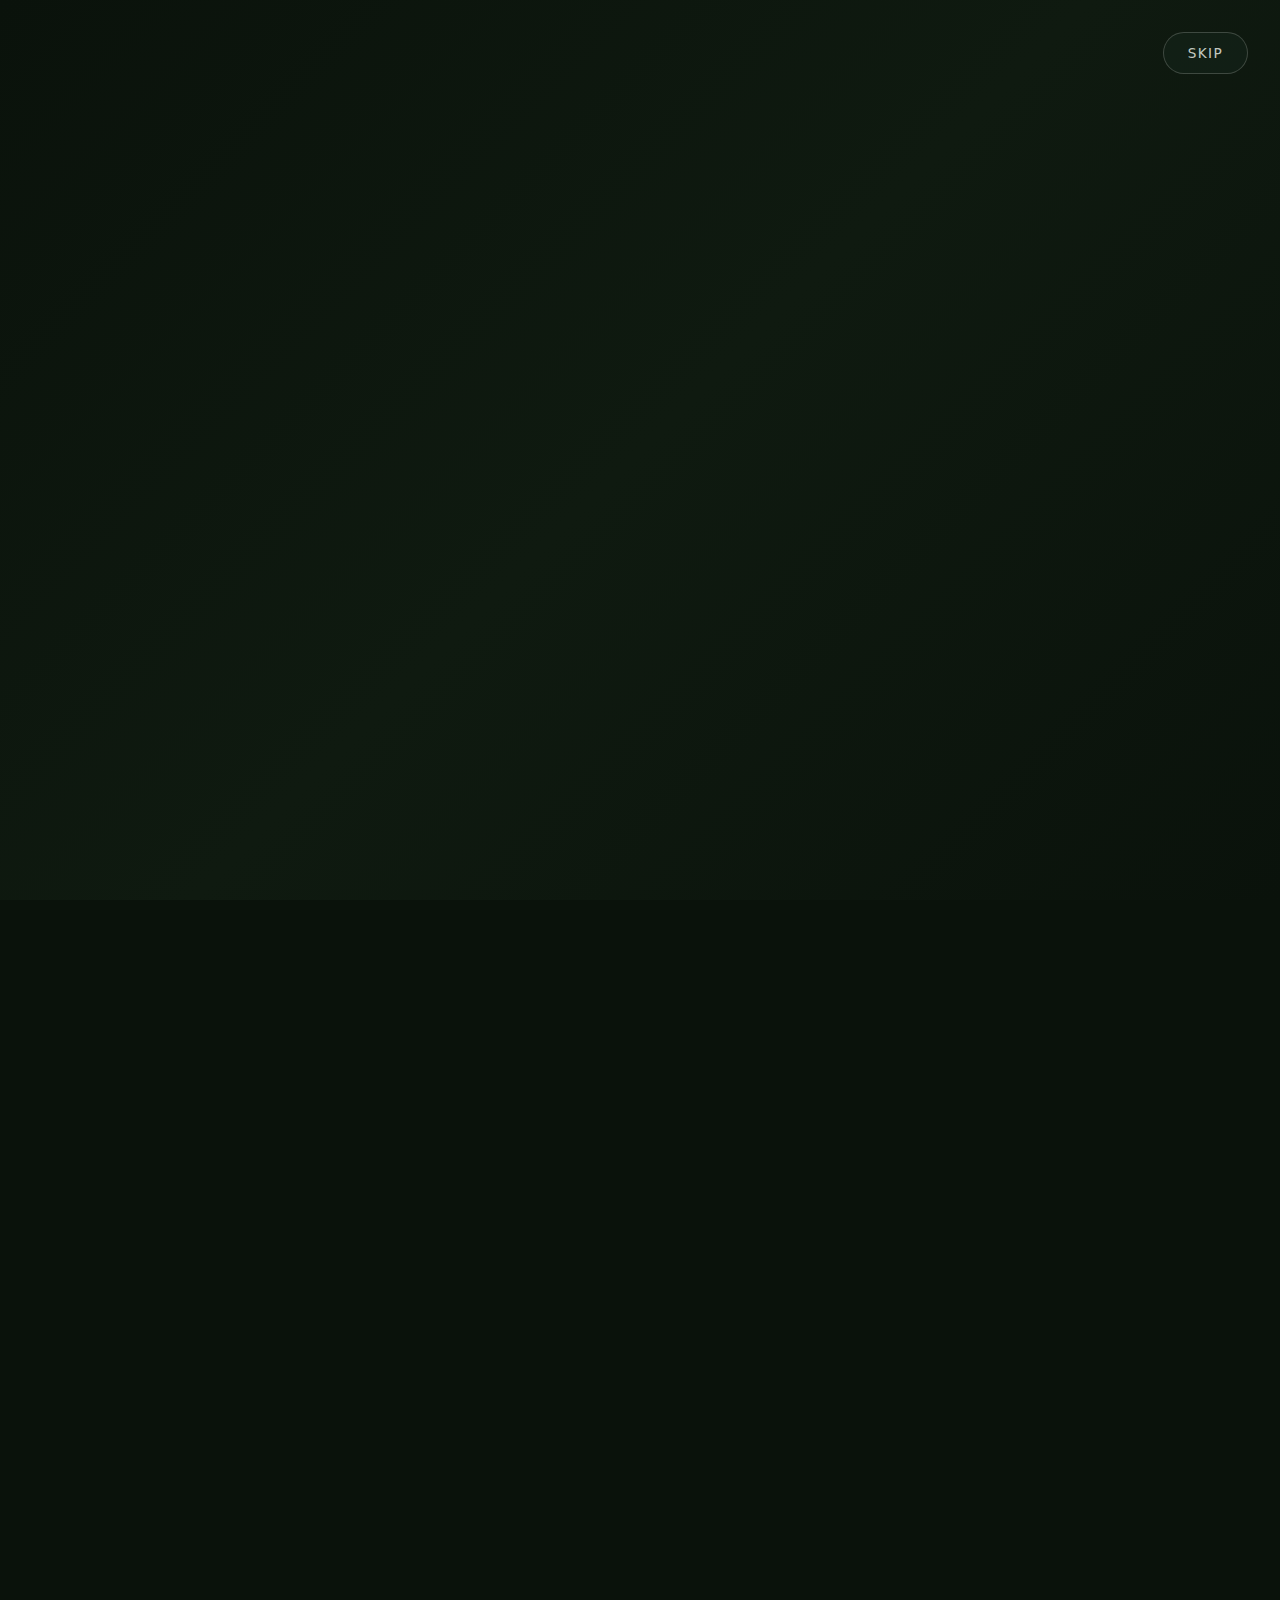
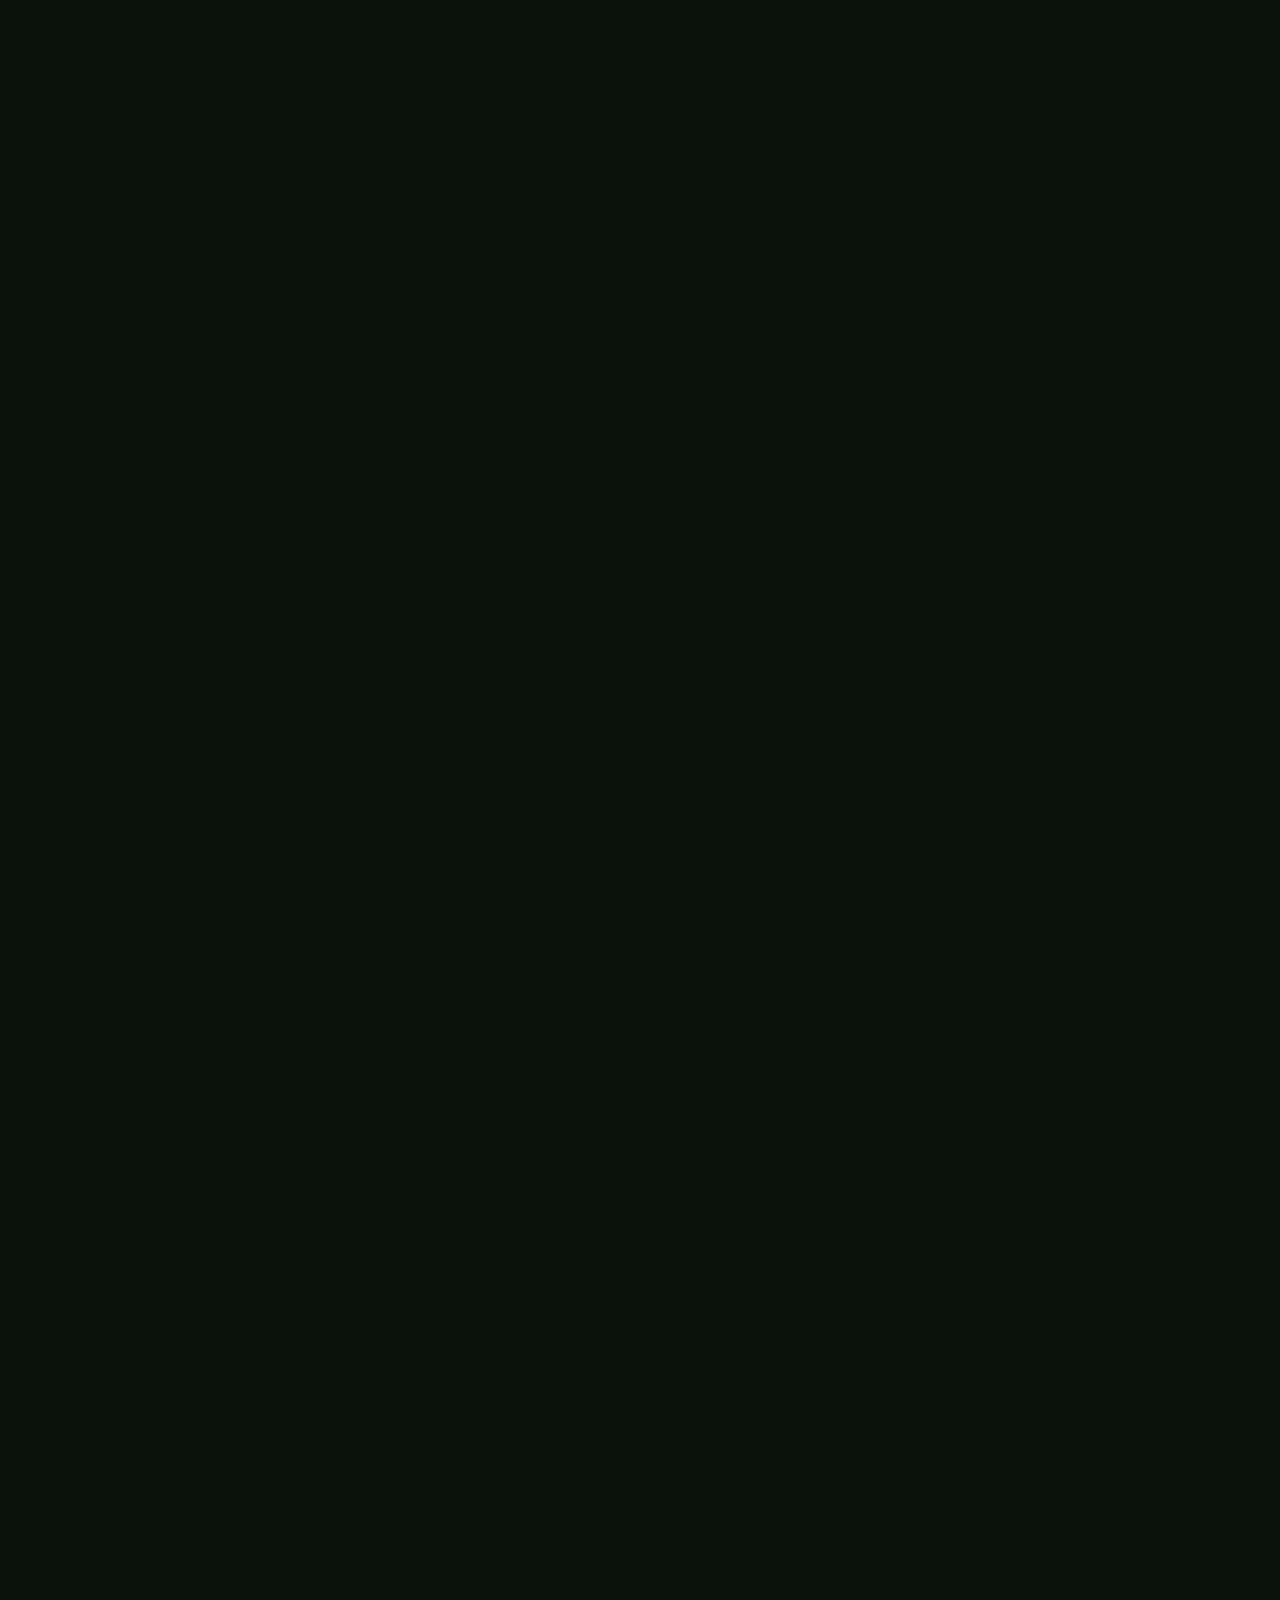
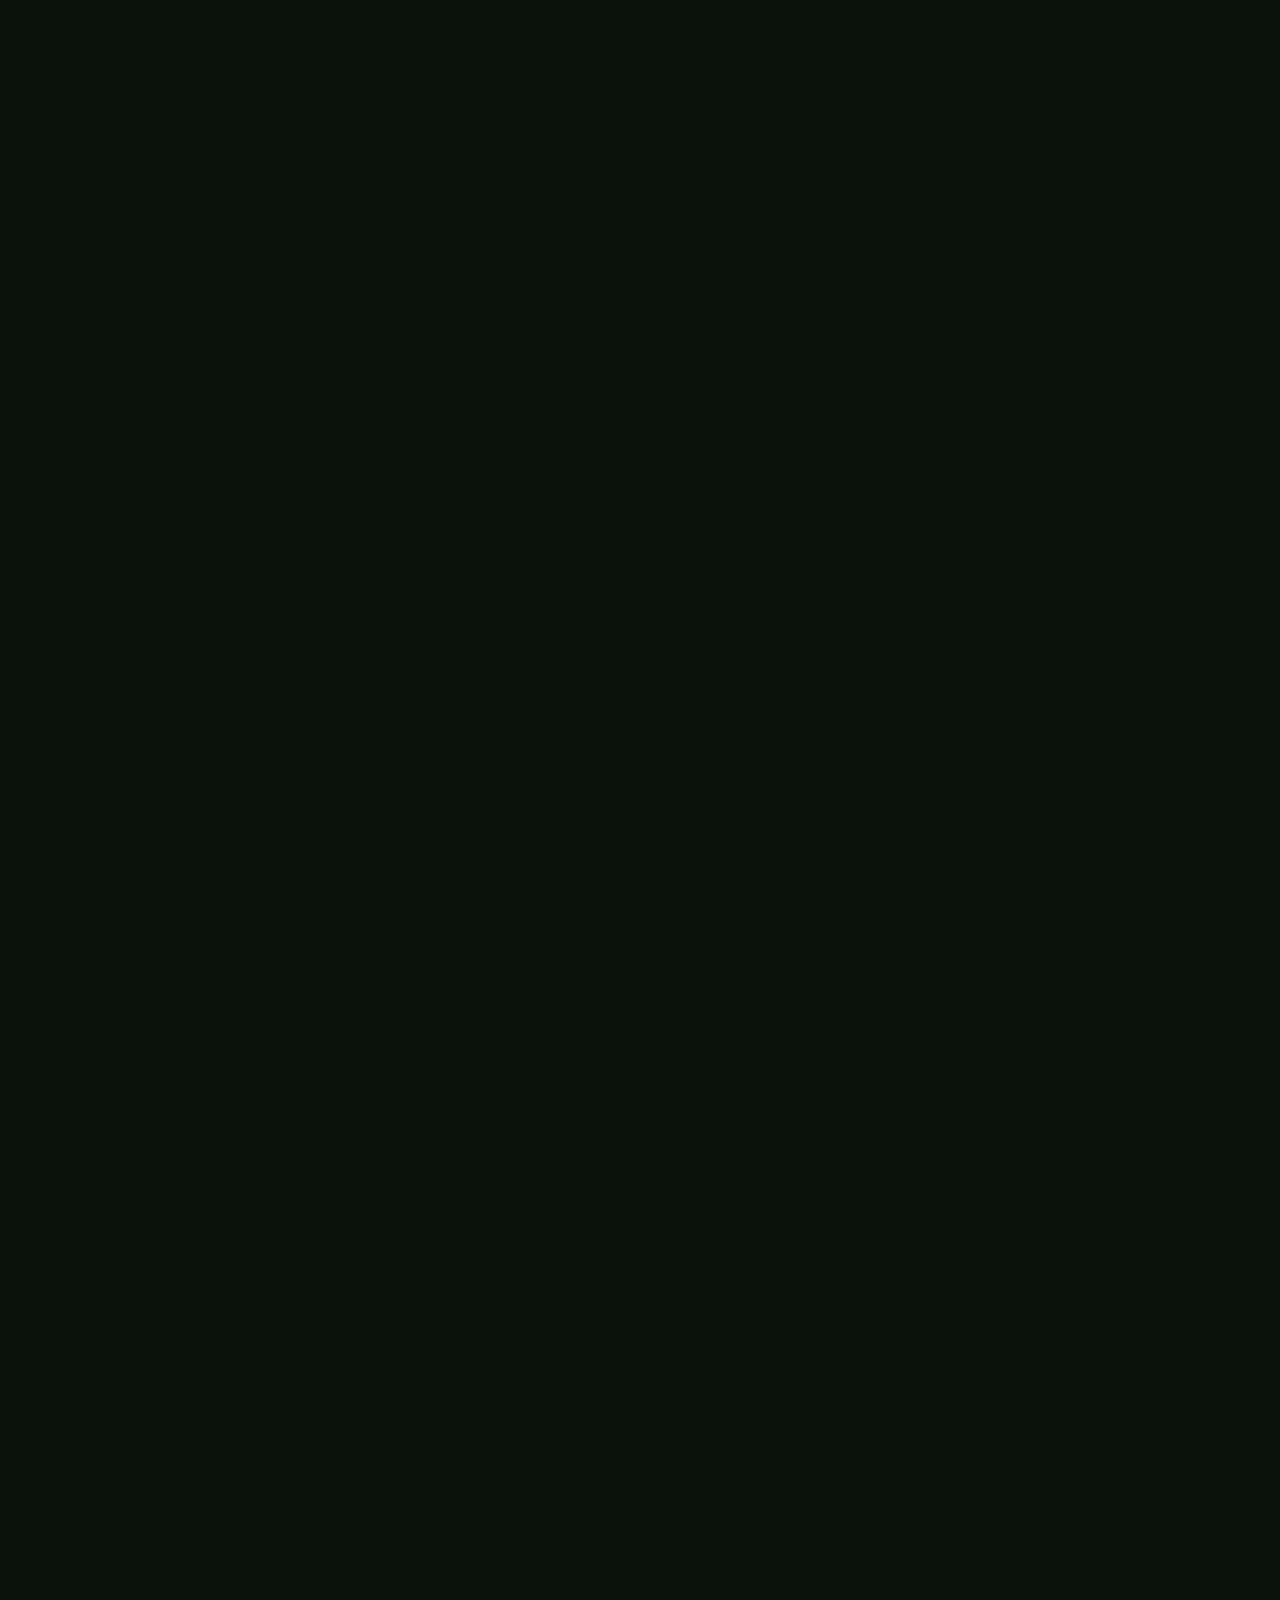
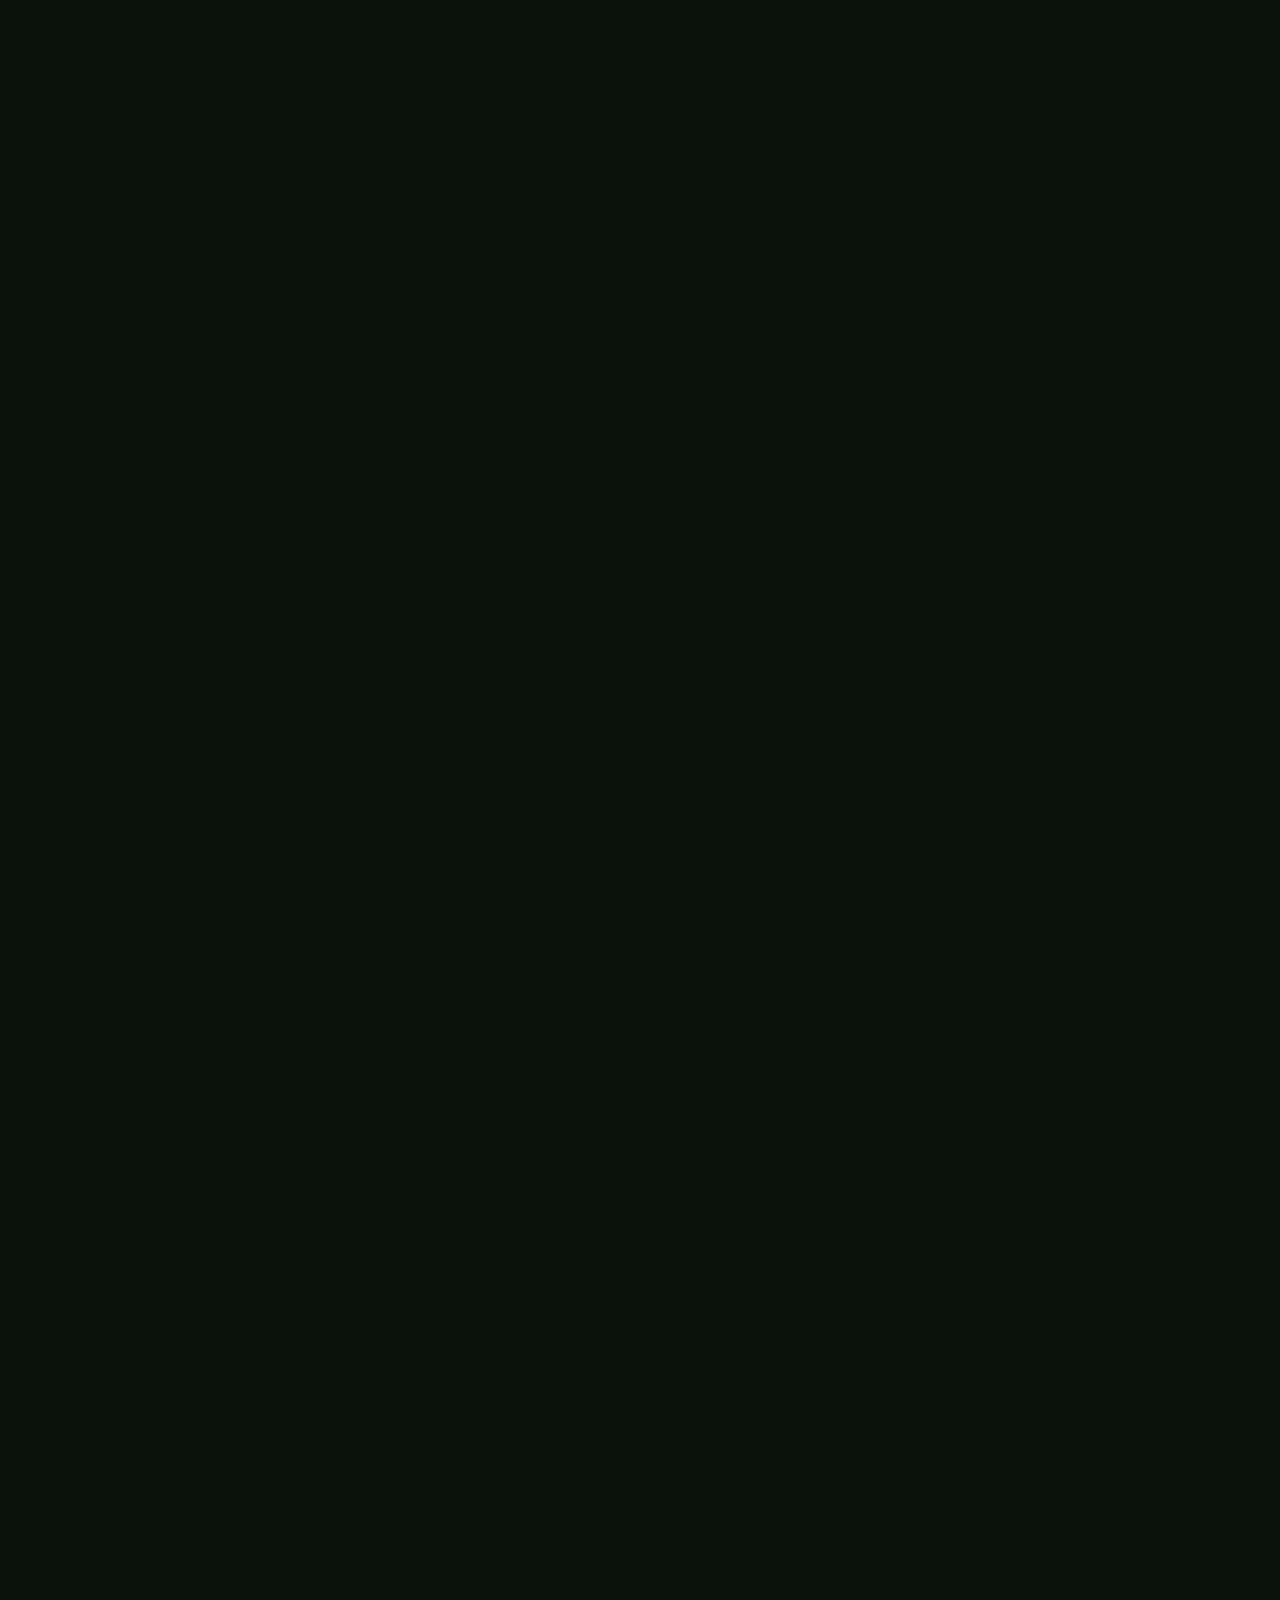
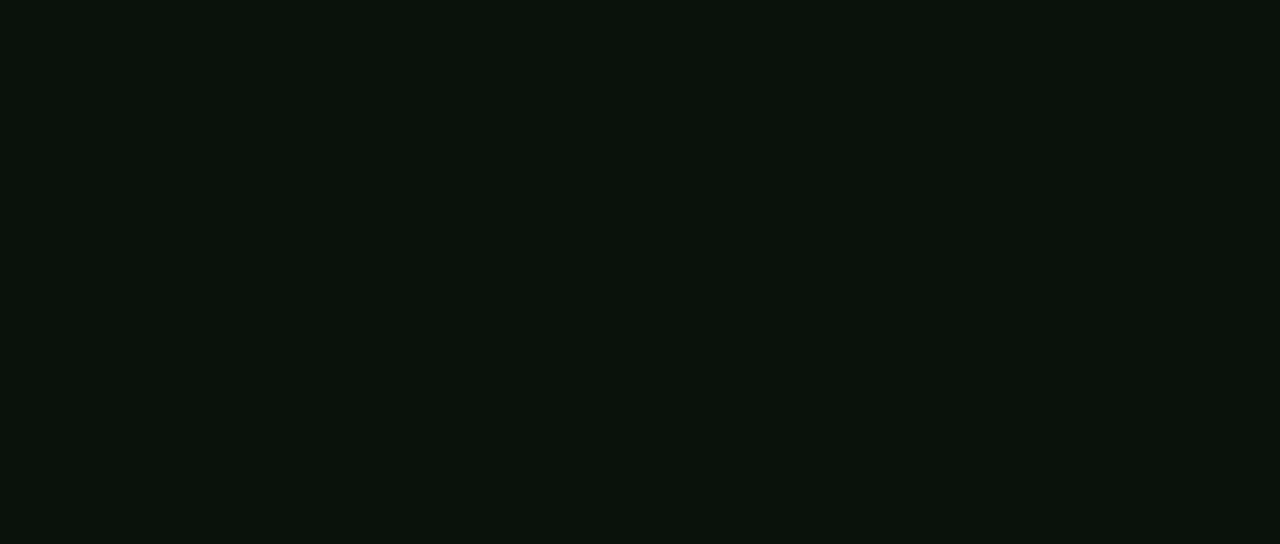
<file: index.html>
<!doctype html>
<html lang="el">
  <head>
    <meta charset="utf-8" />
    <meta name="viewport" content="width=device-width, initial-scale=1" />
    <meta http-equiv="Content-Security-Policy" content="upgrade-insecure-requests" />
    <!-- Performance hints -->
    <link rel="preconnect" href="https://fonts.googleapis.com" />
    <link rel="dns-prefetch" href="https://fonts.googleapis.com" />
    
    <!-- Primary SEO Meta Tags -->
    <title>The Gardeners - Επαγγελματικές Υπηρεσίες Κηπουρικής στη Φλώρινα, Ελλάδα</title>
    <meta name="title" content="The Gardeners - Επαγγελματικές Υπηρεσίες Κηπουρικής στη Φλώρινα, Ελλάδα" />
    <meta name="description" content="Επαγγελματικές υπηρεσίες κηπουρικής και σχεδιασμού τοπίου στη Φλώρινα, Ελλάδα. Μεταμορφώστε τους εξωτερικούς χώρους σας με εξειδικευμένο σχεδιασμό, συντήρηση και βιώσιμες πρακτικές." />
    <meta name="keywords" content="υπηρεσίες κηπουρικής, αντικατάσταση φυτών, αυτόματο πότισμα, κούρεμα γκαζόν, Φλώρινα, Ελλάδα, χλοοτάπης, διακόσμηση κήπων, αναμόρφωση κήπων, κηπουρική Φλώρινα, κηπουρός Φλώρινα" />
    <meta name="author" content="The Gardeners" />
    <meta name="robots" content="index, follow, max-image-preview:large, max-snippet:-1, max-video-preview:-1" />
    <meta name="language" content="Greek" />
    <meta name="revisit-after" content="7 days" />
    <meta name="geo.region" content="GR-63" />
    <meta name="geo.placename" content="Florina" />
    <meta name="geo.position" content="40.7817;21.4078" />
    <meta name="ICBM" content="40.7817, 21.4078" />
    
    <!-- Canonical URL -->
    <link rel="canonical" href="https://thegardeners.gr/" />
    
    <!-- Open Graph / Facebook -->
    <meta property="og:type" content="website" />
    <meta property="og:url" content="https://thegardeners.gr/" />
    <meta property="og:title" content="The Gardeners - Επαγγελματικές Υπηρεσίες Κηπουρικής στη Φλώρινα" />
    <meta property="og:description" content="Επαγγελματικές υπηρεσίες κηπουρικής και σχεδιασμού τοπίου στη Φλώρινα, Ελλάδα. Μεταμορφώστε τους εξωτερικούς χώρους σας με εξειδικευμένο σχεδιασμό και βιώσιμες πρακτικές." />
    <meta property="og:image" content="https://thegardeners.gr/images/9b24ae8d-968b-4aec-8b09-1069d45fc4ba (1).jpg" />
    <meta property="og:image:width" content="1200" />
    <meta property="og:image:height" content="630" />
    <meta property="og:image:alt" content="The Gardeners - Κηπουρικές Υπηρεσίες Φλώρινα" />
    <meta property="og:site_name" content="The Gardeners" />
    <meta property="og:locale" content="el_GR" />
    <meta property="og:locale:alternate" content="en_US" />
    
    <!-- Twitter Card -->
    <meta name="twitter:card" content="summary_large_image" />
    <meta name="twitter:url" content="https://thegardeners.gr/" />
    <meta name="twitter:title" content="The Gardeners - Επαγγελματικές Υπηρεσίες Κηπουρικής στη Φλώρινα" />
    <meta name="twitter:description" content="Επαγγελματικές υπηρεσίες κηπουρικής και σχεδιασμού τοπίου στη Φλώρινα, Ελλάδα. Μεταμορφώστε τους εξωτερικούς χώρους σας." />
    <meta name="twitter:image" content="https://thegardeners.gr/images/9b24ae8d-968b-4aec-8b09-1069d45fc4ba (1).jpg" />
    <meta name="twitter:image:alt" content="The Gardeners - Κηπουρικές Υπηρεσίες Φλώρινα" />
    <meta name="twitter:site" content="@thegardeners" />
    <meta name="twitter:creator" content="@thegardeners" />
    
    <!-- Favicon -->
    <link rel="icon" type="image/png" href="images/6a261488-1b9d-4b0e-9f94-dfa59df1120a.png" />
    
    <!-- Enhanced Structured Data for SEO -->
    <script type="application/ld+json">
    {
      "@context": "https://schema.org",
      "@type": "LocalBusiness",
      "@id": "https://thegardeners.gr",
      "name": "The Gardeners",
      "alternateName": "The Gardeners - Κηπουρικές Υπηρεσίες Φλώρινα",
      "description": "Επαγγελματικές υπηρεσίες κηπουρικής και σχεδιασμού τοπίου στη Φλώρινα, Ελλάδα. Μεταμορφώστε τους εξωτερικούς χώρους σας με εξειδικευμένο σχεδιασμό, συντήρηση και βιώσιμες πρακτικές.",
      "image": [
        "https://thegardeners.gr/images/9b24ae8d-968b-4aec-8b09-1069d45fc4ba (1).jpg",
        "https://thegardeners.gr/images/Screenshot 2026-01-28 204244.png",
        "https://thegardeners.gr/images/innovative-urban-green-space-design.jpg",
        "https://thegardeners.gr/images/mediterranean-inspired-garden-design.jpg"
      ],
      "url": "https://thegardeners.gr",
      "telephone": "+306901234567",
      "priceRange": "$$",
      "address": {
        "@type": "PostalAddress",
        "streetAddress": "Φλώρινα",
        "addressLocality": "Florina",
        "addressRegion": "Δυτική Μακεδονία",
        "postalCode": "53100",
        "addressCountry": "GR"
      },
      "geo": {
        "@type": "GeoCoordinates",
        "latitude": 40.7817,
        "longitude": 21.4078
      },
      "openingHoursSpecification": [
        {
          "@type": "OpeningHoursSpecification",
          "dayOfWeek": ["Monday", "Tuesday", "Wednesday", "Thursday", "Friday"],
          "opens": "08:00",
          "closes": "18:00"
        }
      ],
      "areaServed": {
        "@type": "City",
        "name": "Florina",
        "sameAs": "https://en.wikipedia.org/wiki/Florina"
      },
      "hasOfferCatalog": {
        "@type": "OfferCatalog",
        "name": "Κηπουρικές Υπηρεσίες",
        "itemListElement": [
          {
            "@type": "Offer",
            "itemOffered": {
              "@type": "Service",
              "name": "Αντικατάσταση Φυτών",
              "description": "Επαγγελματική αντικατάσταση φυτών για υγιή κήπο"
            }
          },
          {
            "@type": "Offer",
            "itemOffered": {
              "@type": "Service",
              "name": "Εγκατάσταση Αυτόματου Ποτίσματος",
              "description": "Εγκατάσταση συστημάτων αυτόματου ποτίσματος"
            }
          },
          {
            "@type": "Offer",
            "itemOffered": {
              "@type": "Service",
              "name": "Κούρεμα Γκαζόν",
              "description": "Επαγγελματικό κούρεμα γκαζόν"
            }
          },
          {
            "@type": "Offer",
            "itemOffered": {
              "@type": "Service",
              "name": "Προληπτικός Ψεκασμός",
              "description": "Προληπτικός ψεκασμός για προστασία φυτών"
            }
          },
          {
            "@type": "Offer",
            "itemOffered": {
              "@type": "Service",
              "name": "Τοποθέτηση Χλοοτάπητα",
              "description": "Εγκατάσταση χλοοτάπητα"
            }
          },
          {
            "@type": "Offer",
            "itemOffered": {
              "@type": "Service",
              "name": "Διακόσμηση Κήπων",
              "description": "Διακόσμηση κήπων"
            }
          },
          {
            "@type": "Offer",
            "itemOffered": {
              "@type": "Service",
              "name": "Αναμόρφωση Κήπων",
              "description": "Αναμόρφωση και ανανέωση κήπων"
            }
          },
          {
            "@type": "Offer",
            "itemOffered": {
              "@type": "Service",
              "name": "Πότισμα",
              "description": "Κανονικό πότισμα φυτών"
            }
          },
          {
            "@type": "Offer",
            "itemOffered": {
              "@type": "Service",
              "name": "Ρύθμιση Αυτόματου Ποτίσματος",
              "description": "Ρύθμιση και συντήρηση συστημάτων αυτόματου ποτίσματος"
            }
          }
        ]
      },
      "aggregateRating": {
        "@type": "AggregateRating",
        "ratingValue": "5",
        "reviewCount": "3",
        "bestRating": "5",
        "worstRating": "1",
        "description": "Βασισμένο σε λίγες αλλά θετικές κριτικές"
      },
      "review": [
        {
          "@type": "Review",
          "author": {
            "@type": "Person",
            "name": "Μαρία Παπαδοπούλου"
          },
          "datePublished": "2024-01-15",
          "reviewBody": "Ήταν ένα από τα πρώτα έργα τους και ξεπέρασαν τις προσδοκίες μας. Μεταμόρφωσαν την αυλή μας σε μια όμορφη όαση με προσοχή στη λεπτομέρεια.",
          "reviewRating": {
            "@type": "Rating",
            "ratingValue": "5",
            "bestRating": "5"
          }
        },
        {
          "@type": "Review",
          "author": {
            "@type": "Person",
            "name": "Δημήτρης Κωνσταντίνου"
          },
          "datePublished": "2024-01-10",
          "reviewBody": "Επαγγελματική εξυπηρέτηση από την αρχή μέχρι το τέλος. Η ομάδα κατάλαβε το όραμά μας και το έδωσε ζωή όμορφα. Ο κήπος μας είναι τώρα ο φθόνος της γειτονιάς!",
          "reviewRating": {
            "@type": "Rating",
            "ratingValue": "5",
            "bestRating": "5"
          }
        },
        {
          "@type": "Review",
          "author": {
            "@type": "Person",
            "name": "Ελένη Γεωργίου"
          },
          "datePublished": "2024-01-05",
          "reviewBody": "Εξαιρετική υπηρεσία συντήρησης! Διατηρούν τον κήπο μας τέλειο. Συνιστώ ανεπιφύλακτα—είναι από τους λίγους αλλά πολύ καλούς κηπουρούς της περιοχής.",
          "reviewRating": {
            "@type": "Rating",
            "ratingValue": "5",
            "bestRating": "5"
          }
        }
      ],
      "sameAs": [
        "https://www.facebook.com/thegardeners",
        "https://www.instagram.com/thegardeners",
        "https://www.linkedin.com/company/thegardeners"
      ],
      "logo": "https://thegardeners.gr/images/6a261488-1b9d-4b0e-9f94-dfa59df1120a.png"
    }
    </script>
    
    <!-- Additional Structured Data: Organization -->
    <script type="application/ld+json">
    {
      "@context": "https://schema.org",
      "@type": "Organization",
      "name": "The Gardeners",
      "url": "https://thegardeners.gr",
      "logo": "https://thegardeners.gr/images/6a261488-1b9d-4b0e-9f94-dfa59df1120a.png",
      "contactPoint": {
        "@type": "ContactPoint",
        "telephone": "+306901234567",
        "contactType": "Customer Service",
        "areaServed": "GR",
        "availableLanguage": ["Greek", "English"]
      },
      "sameAs": [
        "https://www.facebook.com/thegardeners",
        "https://www.instagram.com/thegardeners",
        "https://www.linkedin.com/company/thegardeners"
      ]
    }
    </script>
    
    <!-- Structured Data: Website -->
    <script type="application/ld+json">
    {
      "@context": "https://schema.org",
      "@type": "WebSite",
      "name": "The Gardeners",
      "url": "https://thegardeners.gr",
      "potentialAction": {
        "@type": "SearchAction",
        "target": "https://thegardeners.gr/?s={search_term_string}",
        "query-input": "required name=search_term_string"
      }
    }
    </script>
    
    <link rel="stylesheet" href="./styles.css" />
    <link rel="preload" href="images/gazony_poradnik-2_781.jpg" as="image" />
  </head>
  <body class="index-page">
    <!-- Entrance Animation Overlay -->
    <div class="entrance-animation" id="entranceAnimation">
      <div class="entrance-animation__container">
        <div class="entrance-animation__leaves">
          <!-- Leaf 1 - Pointed Leaf -->
          <svg class="entrance-animation__leaf entrance-animation__leaf--1" viewBox="0 0 100 120" xmlns="http://www.w3.org/2000/svg">
            <defs>
              <linearGradient id="leaf1Gradient" x1="0%" y1="0%" x2="100%" y2="100%">
                <stop offset="0%" style="stop-color:#6b9f6b;stop-opacity:1" />
                <stop offset="50%" style="stop-color:#8fb38f;stop-opacity:1" />
                <stop offset="100%" style="stop-color:#a8c5a8;stop-opacity:1" />
              </linearGradient>
            </defs>
            <path d="M50 5 Q35 15 25 30 Q15 45 20 60 Q25 75 35 85 Q45 95 50 100 Q55 95 65 85 Q75 75 80 60 Q85 45 75 30 Q65 15 50 5 Z" fill="url(#leaf1Gradient)" opacity="0.95"/>
            <path d="M50 5 L50 100" stroke="#4a7c59" stroke-width="1.2" opacity="0.7" stroke-linecap="round"/>
            <path d="M50 20 Q42 25 38 30 M50 30 Q40 35 35 40 M50 40 Q38 42 33 45 M50 50 Q42 52 38 55 M50 60 Q45 62 42 65 M50 70 Q43 72 40 75 M50 80 Q44 82 41 85" stroke="#4a7c59" stroke-width="0.6" opacity="0.5" fill="none"/>
            <path d="M50 20 Q58 25 62 30 M50 30 Q60 35 65 40 M50 40 Q62 42 67 45 M50 50 Q58 52 62 55 M50 60 Q55 62 58 65 M50 70 Q57 72 60 75 M50 80 Q56 82 59 85" stroke="#4a7c59" stroke-width="0.6" opacity="0.5" fill="none"/>
            <path d="M50 15 Q45 18 42 22 M50 25 Q48 28 46 32" stroke="#5a8a5a" stroke-width="0.4" opacity="0.4" fill="none"/>
            <path d="M50 15 Q55 18 58 22 M50 25 Q52 28 54 32" stroke="#5a8a5a" stroke-width="0.4" opacity="0.4" fill="none"/>
          </svg>
          <!-- Leaf 2 - Rounded Leaf -->
          <svg class="entrance-animation__leaf entrance-animation__leaf--2" viewBox="0 0 100 120" xmlns="http://www.w3.org/2000/svg">
            <defs>
              <linearGradient id="leaf2Gradient" x1="0%" y1="0%" x2="100%" y2="100%">
                <stop offset="0%" style="stop-color:#5a8a5a;stop-opacity:1" />
                <stop offset="50%" style="stop-color:#7ba67b;stop-opacity:1" />
                <stop offset="100%" style="stop-color:#9fc29f;stop-opacity:1" />
              </linearGradient>
            </defs>
            <path d="M50 8 Q30 20 20 40 Q15 60 25 75 Q35 90 50 100 Q65 90 75 75 Q85 60 80 40 Q70 20 50 8 Z" fill="url(#leaf2Gradient)" opacity="0.95"/>
            <path d="M50 8 L50 100" stroke="#4a7c59" stroke-width="1.2" opacity="0.7" stroke-linecap="round"/>
            <path d="M50 20 Q40 25 35 30 M50 25 Q38 30 32 38 M50 35 Q36 38 30 42 M50 45 Q40 48 36 52 M50 55 Q44 58 40 62 M50 65 Q42 68 38 72 M50 75 Q46 78 42 82" stroke="#4a7c59" stroke-width="0.6" opacity="0.5" fill="none"/>
            <path d="M50 20 Q60 25 65 30 M50 25 Q62 30 68 38 M50 35 Q64 38 70 42 M50 45 Q60 48 64 52 M50 55 Q56 58 60 62 M50 65 Q58 68 62 72 M50 75 Q54 78 58 82" stroke="#4a7c59" stroke-width="0.6" opacity="0.5" fill="none"/>
            <path d="M50 15 Q46 18 43 22 M50 30 Q47 33 45 37" stroke="#5a8a5a" stroke-width="0.4" opacity="0.4" fill="none"/>
            <path d="M50 15 Q54 18 57 22 M50 30 Q53 33 55 37" stroke="#5a8a5a" stroke-width="0.4" opacity="0.4" fill="none"/>
          </svg>
          <!-- Leaf 3 - Elongated Leaf -->
          <svg class="entrance-animation__leaf entrance-animation__leaf--3" viewBox="0 0 100 120" xmlns="http://www.w3.org/2000/svg">
            <defs>
              <linearGradient id="leaf3Gradient" x1="0%" y1="0%" x2="100%" y2="100%">
                <stop offset="0%" style="stop-color:#6b9f6b;stop-opacity:1" />
                <stop offset="50%" style="stop-color:#8fb38f;stop-opacity:1" />
                <stop offset="100%" style="stop-color:#a8c5a8;stop-opacity:1" />
              </linearGradient>
            </defs>
            <path d="M50 3 Q40 10 30 25 Q20 40 22 55 Q24 70 32 80 Q40 90 50 95 Q60 90 68 80 Q76 70 78 55 Q80 40 70 25 Q60 10 50 3 Z" fill="url(#leaf3Gradient)" opacity="0.95"/>
            <path d="M50 3 L50 95" stroke="#4a7c59" stroke-width="1.2" opacity="0.7" stroke-linecap="round"/>
            <path d="M50 15 Q44 20 40 25 M50 20 Q42 25 38 32 M50 30 Q41 33 37 38 M50 40 Q44 43 41 48 M50 50 Q45 53 42 58 M50 60 Q46 63 44 68 M50 70 Q47 73 45 78" stroke="#4a7c59" stroke-width="0.6" opacity="0.5" fill="none"/>
            <path d="M50 15 Q56 20 60 25 M50 20 Q58 25 62 32 M50 30 Q59 33 63 38 M50 40 Q56 43 59 48 M50 50 Q55 53 58 58 M50 60 Q54 63 56 68 M50 70 Q53 73 55 78" stroke="#4a7c59" stroke-width="0.6" opacity="0.5" fill="none"/>
            <path d="M50 10 Q47 13 45 17 M50 25 Q48 28 46 32" stroke="#5a8a5a" stroke-width="0.4" opacity="0.4" fill="none"/>
            <path d="M50 10 Q53 13 55 17 M50 25 Q52 28 54 32" stroke="#5a8a5a" stroke-width="0.4" opacity="0.4" fill="none"/>
          </svg>
          <!-- Leaf 4 - Heart-shaped Leaf -->
          <svg class="entrance-animation__leaf entrance-animation__leaf--4" viewBox="0 0 100 120" xmlns="http://www.w3.org/2000/svg">
            <defs>
              <linearGradient id="leaf4Gradient" x1="0%" y1="0%" x2="100%" y2="100%">
                <stop offset="0%" style="stop-color:#5a8a5a;stop-opacity:1" />
                <stop offset="50%" style="stop-color:#7ba67b;stop-opacity:1" />
                <stop offset="100%" style="stop-color:#9fc29f;stop-opacity:1" />
              </linearGradient>
            </defs>
            <path d="M50 10 Q35 15 25 28 Q18 40 22 52 Q26 64 35 72 Q44 80 50 85 Q56 80 65 72 Q74 64 78 52 Q82 40 75 28 Q65 15 50 10 Z" fill="url(#leaf4Gradient)" opacity="0.95"/>
            <path d="M50 10 L50 85" stroke="#4a7c59" stroke-width="1.2" opacity="0.7" stroke-linecap="round"/>
            <path d="M50 20 Q42 25 38 30 M50 30 Q42 35 38 42 M50 40 Q41 43 37 48 M50 50 Q44 53 41 58 M50 60 Q46 63 43 68 M50 65 Q46 68 44 73 M50 75 Q48 78 46 82" stroke="#4a7c59" stroke-width="0.6" opacity="0.5" fill="none"/>
            <path d="M50 20 Q58 25 62 30 M50 30 Q58 35 62 42 M50 40 Q59 43 63 48 M50 50 Q56 53 59 58 M50 60 Q54 63 57 68 M50 65 Q54 68 56 73 M50 75 Q52 78 54 82" stroke="#4a7c59" stroke-width="0.6" opacity="0.5" fill="none"/>
            <path d="M50 15 Q46 18 43 22 M50 25 Q47 28 45 32" stroke="#5a8a5a" stroke-width="0.4" opacity="0.4" fill="none"/>
            <path d="M50 15 Q54 18 57 22 M50 25 Q53 28 55 32" stroke="#5a8a5a" stroke-width="0.4" opacity="0.4" fill="none"/>
          </svg>
          <!-- Leaf 5 - Small Rounded Leaf -->
          <svg class="entrance-animation__leaf entrance-animation__leaf--5" viewBox="0 0 100 120" xmlns="http://www.w3.org/2000/svg">
            <defs>
              <linearGradient id="leaf5Gradient" x1="0%" y1="0%" x2="100%" y2="100%">
                <stop offset="0%" style="stop-color:#6b9f6b;stop-opacity:1" />
                <stop offset="50%" style="stop-color:#8fb38f;stop-opacity:1" />
                <stop offset="100%" style="stop-color:#a8c5a8;stop-opacity:1" />
              </linearGradient>
            </defs>
            <path d="M50 6 Q32 18 22 38 Q18 58 28 72 Q38 86 50 95 Q62 86 72 72 Q82 58 78 38 Q68 18 50 6 Z" fill="url(#leaf5Gradient)" opacity="0.95"/>
            <path d="M50 6 L50 95" stroke="#4a7c59" stroke-width="1.2" opacity="0.7" stroke-linecap="round"/>
            <path d="M50 20 Q40 25 35 30 M50 28 Q40 33 35 40 M50 38 Q39 42 34 47 M50 48 Q42 51 38 55 M50 58 Q45 61 41 65 M50 68 Q44 71 40 75 M50 78 Q46 81 42 85" stroke="#4a7c59" stroke-width="0.6" opacity="0.5" fill="none"/>
            <path d="M50 20 Q60 25 65 30 M50 28 Q60 33 65 40 M50 38 Q61 42 66 47 M50 48 Q58 51 62 55 M50 58 Q55 61 59 65 M50 68 Q56 71 60 75 M50 78 Q54 81 58 85" stroke="#4a7c59" stroke-width="0.6" opacity="0.5" fill="none"/>
            <path d="M50 15 Q46 18 43 22 M50 35 Q47 38 45 42" stroke="#5a8a5a" stroke-width="0.4" opacity="0.4" fill="none"/>
            <path d="M50 15 Q54 18 57 22 M50 35 Q53 38 55 42" stroke="#5a8a5a" stroke-width="0.4" opacity="0.4" fill="none"/>
          </svg>
          <!-- Leaf 6 - Serrated Leaf -->
          <svg class="entrance-animation__leaf entrance-animation__leaf--6" viewBox="0 0 100 120" xmlns="http://www.w3.org/2000/svg">
            <defs>
              <linearGradient id="leaf6Gradient" x1="0%" y1="0%" x2="100%" y2="100%">
                <stop offset="0%" style="stop-color:#5a8a5a;stop-opacity:1" />
                <stop offset="50%" style="stop-color:#7ba67b;stop-opacity:1" />
                <stop offset="100%" style="stop-color:#9fc29f;stop-opacity:1" />
              </linearGradient>
            </defs>
            <path d="M50 4 Q38 12 28 28 Q20 45 25 60 Q30 75 40 85 Q50 95 60 85 Q70 75 75 60 Q80 45 72 28 Q62 12 50 4 Z" fill="url(#leaf6Gradient)" opacity="0.95"/>
            <path d="M50 4 L50 95" stroke="#4a7c59" stroke-width="1.2" opacity="0.7" stroke-linecap="round"/>
            <path d="M50 15 Q42 20 38 25 M50 22 Q42 28 38 35 M50 32 Q43 36 39 41 M50 42 Q44 46 41 50 M50 52 Q46 56 43 60 M50 62 Q46 66 44 70 M50 72 Q47 76 44 80" stroke="#4a7c59" stroke-width="0.6" opacity="0.5" fill="none"/>
            <path d="M50 15 Q58 20 62 25 M50 22 Q58 28 62 35 M50 32 Q57 36 61 41 M50 42 Q56 46 59 50 M50 52 Q54 56 57 60 M50 62 Q54 66 56 70 M50 72 Q53 76 56 80" stroke="#4a7c59" stroke-width="0.6" opacity="0.5" fill="none"/>
            <path d="M50 10 Q46 13 43 17 M50 30 Q47 33 45 37" stroke="#5a8a5a" stroke-width="0.4" opacity="0.4" fill="none"/>
            <path d="M50 10 Q54 13 57 17 M50 30 Q53 33 55 37" stroke="#5a8a5a" stroke-width="0.4" opacity="0.4" fill="none"/>
          </svg>
          <!-- Leaf 7 - Oval Leaf -->
          <svg class="entrance-animation__leaf entrance-animation__leaf--7" viewBox="0 0 100 120" xmlns="http://www.w3.org/2000/svg">
            <defs>
              <linearGradient id="leaf7Gradient" x1="0%" y1="0%" x2="100%" y2="100%">
                <stop offset="0%" style="stop-color:#6b9f6b;stop-opacity:1" />
                <stop offset="50%" style="stop-color:#8fb38f;stop-opacity:1" />
                <stop offset="100%" style="stop-color:#a8c5a8;stop-opacity:1" />
              </linearGradient>
            </defs>
            <path d="M50 7 Q28 15 18 35 Q12 55 20 72 Q28 89 50 98 Q72 89 80 72 Q88 55 82 35 Q72 15 50 7 Z" fill="url(#leaf7Gradient)" opacity="0.95"/>
            <path d="M50 7 L50 98" stroke="#4a7c59" stroke-width="1.2" opacity="0.7" stroke-linecap="round"/>
            <path d="M50 20 Q40 26 35 32 M50 26 Q40 32 35 40 M50 36 Q39 40 34 45 M50 50 Q43 54 39 59 M50 60 Q46 64 43 69 M50 70 Q45 74 42 79 M50 80 Q47 84 44 88" stroke="#4a7c59" stroke-width="0.6" opacity="0.5" fill="none"/>
            <path d="M50 20 Q60 26 65 32 M50 26 Q60 32 65 40 M50 36 Q61 40 66 45 M50 50 Q57 54 61 59 M50 60 Q54 64 57 69 M50 70 Q55 74 58 79 M50 80 Q53 84 56 88" stroke="#4a7c59" stroke-width="0.6" opacity="0.5" fill="none"/>
            <path d="M50 15 Q46 18 43 22 M50 40 Q47 43 45 47" stroke="#5a8a5a" stroke-width="0.4" opacity="0.4" fill="none"/>
            <path d="M50 15 Q54 18 57 22 M50 40 Q53 43 55 47" stroke="#5a8a5a" stroke-width="0.4" opacity="0.4" fill="none"/>
          </svg>
          <!-- Leaf 8 - Lanceolate Leaf -->
          <svg class="entrance-animation__leaf entrance-animation__leaf--8" viewBox="0 0 100 120" xmlns="http://www.w3.org/2000/svg">
            <defs>
              <linearGradient id="leaf8Gradient" x1="0%" y1="0%" x2="100%" y2="100%">
                <stop offset="0%" style="stop-color:#5a8a5a;stop-opacity:1" />
                <stop offset="50%" style="stop-color:#7ba67b;stop-opacity:1" />
                <stop offset="100%" style="stop-color:#9fc29f;stop-opacity:1" />
              </linearGradient>
            </defs>
            <path d="M50 2 Q42 8 34 22 Q26 36 28 52 Q30 68 38 78 Q46 88 50 92 Q54 88 62 78 Q70 68 72 52 Q74 36 66 22 Q58 8 50 2 Z" fill="url(#leaf8Gradient)" opacity="0.95"/>
            <path d="M50 2 L50 92" stroke="#4a7c59" stroke-width="1.2" opacity="0.7" stroke-linecap="round"/>
            <path d="M50 12 Q44 16 40 20 M50 18 Q44 22 40 28 M50 28 Q43 32 38 37 M50 38 Q46 41 43 45 M50 48 Q45 51 42 55 M50 58 Q48 61 46 65 M50 68 Q47 71 44 75" stroke="#4a7c59" stroke-width="0.6" opacity="0.5" fill="none"/>
            <path d="M50 12 Q56 16 60 20 M50 18 Q56 22 60 28 M50 28 Q57 32 62 37 M50 38 Q54 41 57 45 M50 48 Q55 51 58 55 M50 58 Q52 61 54 65 M50 68 Q53 71 56 75" stroke="#4a7c59" stroke-width="0.6" opacity="0.5" fill="none"/>
            <path d="M50 8 Q47 11 45 15 M50 35 Q47 38 45 42" stroke="#5a8a5a" stroke-width="0.4" opacity="0.4" fill="none"/>
            <path d="M50 8 Q53 11 55 15 M50 35 Q53 38 55 42" stroke="#5a8a5a" stroke-width="0.4" opacity="0.4" fill="none"/>
          </svg>
        </div>
        <!-- Ground/Soil Line -->
        <div class="entrance-animation__ground"></div>
        <div class="entrance-animation__vines">
          <div class="entrance-animation__vine entrance-animation__vine--1"></div>
          <div class="entrance-animation__vine entrance-animation__vine--2"></div>
          <div class="entrance-animation__vine entrance-animation__vine--3"></div>
        </div>
        <div class="entrance-animation__brand">
          <span class="entrance-animation__brand-text">
            <span class="entrance-animation__letter">T</span>
            <span class="entrance-animation__letter">h</span>
            <span class="entrance-animation__letter">e</span>
            <span class="entrance-animation__letter">&nbsp;</span>
            <span class="entrance-animation__letter">G</span>
            <span class="entrance-animation__letter">a</span>
            <span class="entrance-animation__letter">r</span>
            <span class="entrance-animation__letter">d</span>
            <span class="entrance-animation__letter">e</span>
            <span class="entrance-animation__letter">n</span>
            <span class="entrance-animation__letter">e</span>
            <span class="entrance-animation__letter">r</span>
            <span class="entrance-animation__letter">s</span>
          </span>
        </div>
        <button class="entrance-animation__skip" aria-label="Skip animation">Skip</button>
        <div class="entrance-animation__particles">
          <div class="entrance-animation__particle"></div>
          <div class="entrance-animation__particle"></div>
          <div class="entrance-animation__particle"></div>
          <div class="entrance-animation__particle"></div>
          <div class="entrance-animation__particle"></div>
        </div>
      </div>
    </div>
    <nav class="navbar" id="navbar">
      <a href="#" class="navbar__logo">The Gardeners</a>
      <ul class="navbar__menu">
        <li><a href="#" class="navbar__link active">Αρχική</a></li>
        <li><a href="./services.html" class="navbar__link">Υπηρεσίες</a></li>
        <li><a href="./about.html" class="navbar__link">Σχετικά</a></li>
        <li><a href="./contact.html" class="navbar__link">Επικοινωνία</a></li>
        <li><a href="./weather.html" class="navbar__link">Καιρός</a></li>
      </ul>
      <button class="navbar__toggle" aria-label="Toggle menu">
        <span></span>
        <span></span>
        <span></span>
        </button>
      </nav>
    <section class="hero" aria-label="The Gardeners κύρια ενότητα">
      <div class="hero__location">
        <span class="hero__location-text">Φλώρινα, Ελλάδα</span>
      </div>
      <div class="hero__content">
        <p class="hero__eyebrow">Υπηρεσίες Κηπουρικής</p>
        <h1 class="hero__title">The Gardeners</h1>
        <p class="hero__tagline">Προσεκτικά σχεδιασμένοι εξωτερικοί χώροι</p>
        <p class="hero__location-mobile">Φλώρινα, Ελλάδα</p>
      </div>
      <div class="hero__scroll">
        <span class="hero__scroll-text">Κυλήστε για να εξερευνήσετε</span>
        <svg class="hero__scroll-arrow" width="24" height="24" viewBox="0 0 24 24" fill="none" stroke="currentColor" stroke-width="2" stroke-linecap="round" stroke-linejoin="round">
          <path d="M7 13l5 5 5-5M7 6l5 5 5-5"/>
        </svg>
      </div>
    </section>
    <section class="services" aria-label="Οι Υπηρεσίες Μας">
      <div class="services__container">
        <div class="services__header">
          <p class="services__eyebrow">Τι Προσφέρουμε</p>
          <h2 class="services__title">Οι Υπηρεσίες Μας</h2>
        </div>
        <div class="services__grid">
          <div class="service-card">
            <div class="service-card__icon-wrapper">
              <svg class="service-card__icon" viewBox="0 0 24 24" fill="none" stroke="currentColor" stroke-width="1.5">
                <path d="M12 2C8 2 5 5 5 9c0 4 3 7 7 7s7-3 7-7c0-4-3-7-7-7z"/>
                <path d="M12 2v14M5 9h14"/>
              </svg>
            </div>
            <div class="service-card__number">01</div>
            <h3 class="service-card__title">Αντικατάσταση Φυτών</h3>
            <p class="service-card__description">Επαγγελματική αντικατάσταση φυτών για να διατηρήσετε τον κήπο σας ανθισμένο και υγιή.</p>
          </div>
          <div class="service-card">
            <div class="service-card__icon-wrapper">
              <svg class="service-card__icon" viewBox="0 0 24 24" fill="none" stroke="currentColor" stroke-width="1.5">
                <path d="M12 2.69l5.66 5.66a8 8 0 1 1-11.31 0z"/>
              </svg>
            </div>
            <div class="service-card__number">02</div>
            <h3 class="service-card__title">Εγκατάσταση Αυτόματου Ποτίσματος</h3>
            <p class="service-card__description">Εγκατάσταση συστημάτων αυτόματου ποτίσματος για οικονομική και αποτελεσματική άρδευση.</p>
          </div>
          <div class="service-card">
            <div class="service-card__icon-wrapper">
              <svg class="service-card__icon" viewBox="0 0 24 24" fill="none" stroke="currentColor" stroke-width="1.5">
                <path d="M4 20h16M4 16h16M4 12h16M4 8h16"/>
              </svg>
            </div>
            <div class="service-card__number">03</div>
            <h3 class="service-card__title">Κούρεμα Γκαζόν</h3>
            <p class="service-card__description">Επαγγελματικό κούρεμα γκαζόν για να διατηρήσετε το γρασίδι σας τακτοποιημένο και υγιές.</p>
          </div>
          <div class="service-card">
            <div class="service-card__icon-wrapper">
              <svg class="service-card__icon" viewBox="0 0 24 24" fill="none" stroke="currentColor" stroke-width="1.5">
                <path d="M12 2v4M12 18v4M4.93 4.93l2.83 2.83M16.24 16.24l2.83 2.83M2 12h4M18 12h4M4.93 19.07l2.83-2.83M16.24 7.76l2.83-2.83"/>
                <circle cx="12" cy="12" r="4"/>
              </svg>
            </div>
            <div class="service-card__number">04</div>
            <h3 class="service-card__title">Προληπτικός Ψεκασμός</h3>
            <p class="service-card__description">Προληπτικός ψεκασμός για προστασία των φυτών από εντόμων και ασθενειών.</p>
          </div>
          <div class="service-card">
            <div class="service-card__icon-wrapper">
              <svg class="service-card__icon" viewBox="0 0 24 24" fill="none" stroke="currentColor" stroke-width="1.5">
                <path d="M12 2v20M2 12h20"/>
                <rect x="4" y="6" width="16" height="12" rx="1"/>
              </svg>
            </div>
            <div class="service-card__number">05</div>
            <h3 class="service-card__title">Τοποθέτηση Χλοοτάπητα</h3>
            <p class="service-card__description">Εγκατάσταση χλοοτάπητα για άμεσο πράσινο χώρο με επαγγελματική προσέγγιση.</p>
          </div>
          <div class="service-card">
            <div class="service-card__icon-wrapper">
              <svg class="service-card__icon" viewBox="0 0 24 24" fill="none" stroke="currentColor" stroke-width="1.5">
                <path d="M12 2L2 7l10 5 10-5-10-5z"/>
                <path d="M2 17l10 5 10-5M2 12l10 5 10-5"/>
              </svg>
            </div>
            <div class="service-card__number">06</div>
            <h3 class="service-card__title">Διακόσμηση Κήπων</h3>
            <p class="service-card__description">Διακόσμηση κήπων με στοιχεία που ταιριάζουν στο στυλ και την αισθητική του χώρου σας.</p>
          </div>
          <div class="service-card">
            <div class="service-card__icon-wrapper">
              <svg class="service-card__icon" viewBox="0 0 24 24" fill="none" stroke="currentColor" stroke-width="1.5">
                <path d="M21 15a2 2 0 0 1-2 2H7l-4 4V5a2 2 0 0 1 2-2h14a2 2 0 0 1 2 2z"/>
                <path d="M13 8H7M17 12H7M13 16H7"/>
              </svg>
            </div>
            <div class="service-card__number">07</div>
            <h3 class="service-card__title">Αναμόρφωση Κήπων</h3>
            <p class="service-card__description">Αναμόρφωση και ανανέωση υπαρχόντων κήπων για νέα εμφάνιση και λειτουργικότητα.</p>
          </div>
          <div class="service-card">
            <div class="service-card__icon-wrapper">
              <svg class="service-card__icon" viewBox="0 0 24 24" fill="none" stroke="currentColor" stroke-width="1.5">
                <path d="M12 2.69l5.66 5.66a8 8 0 1 1-11.31 0z"/>
              </svg>
            </div>
            <div class="service-card__number">08</div>
            <h3 class="service-card__title">Πότισμα</h3>
            <p class="service-card__description">Κανονικό πότισμα φυτών για να διατηρήσετε τον κήπο σας ανθισμένο όλο το χρόνο.</p>
          </div>
          <div class="service-card">
            <div class="service-card__icon-wrapper">
              <svg class="service-card__icon" viewBox="0 0 24 24" fill="none" stroke="currentColor" stroke-width="1.5">
                <circle cx="12" cy="12" r="3"/>
                <path d="M12 1v2M12 21v2M4.22 4.22l1.42 1.42M18.36 18.36l1.42 1.42M1 12h2M21 12h2M4.22 19.78l1.42-1.42M18.36 5.64l1.42-1.42"/>
              </svg>
            </div>
            <div class="service-card__number">09</div>
            <h3 class="service-card__title">Ρύθμιση Αυτόματου Ποτίσματος</h3>
            <p class="service-card__description">Ρύθμιση και συντήρηση συστημάτων αυτόματου ποτίσματος για βέλτιστη λειτουργία.</p>
          </div>
        </div>
      </div>
    </section>
    <section class="projects" aria-label="Τα Έργα Μας">
      <div class="projects__container">
        <div class="projects__header">
          <p class="projects__eyebrow">Η Δουλειά Μας</p>
          <h2 class="projects__title">Επιλεγμένα Έργα</h2>
          <p class="projects__subtitle">Μερικά από τα πρώτα μας έργα—κάθε ένα προσεκτικά σχεδιασμένο με πάθος</p>
        </div>
        <div class="projects__grid">
          <div class="project-card">
            <div class="project-card__image">
              <img src="images/gazony_poradnik-2_781.jpg" alt="Σύγχρονος Κήπος Ανάπαυσης" loading="eager" fetchpriority="high" decoding="async" />
              <div class="project-card__overlay"></div>
            </div>
            <div class="project-card__content">
              <span class="project-card__category">Κατοικία</span>
              <h3 class="project-card__title">Σύγχρονος Κήπος Ανάπαυσης</h3>
              <p class="project-card__description">Ένα από τα πρώτα μας έργα—σύγχρονος σχεδιασμός με αυτόχθονα φυτά και βιώσιμα συστήματα άρδευσης.</p>
            </div>
          </div>
          <div class="project-card">
            <div class="project-card__image">
              <img src="images/greenspaces_main.webp" alt="Αστικός Πράσινος Χώρος" loading="lazy" decoding="async" />
              <div class="project-card__overlay"></div>
            </div>
            <div class="project-card__content">
              <span class="project-card__category">Επαγγελματικός</span>
              <h3 class="project-card__title">Αστικός Πράσινος Χώρος</h3>
              <p class="project-card__description">Ένα από τα μεγαλύτερα έργα μας—μετατροπή αστικής αυλής σε ζωντανό, χαμηλής συντήρησης πράσινο χώρο.</p>
            </div>
          </div>
          <div class="project-card">
            <div class="project-card__image">
              <img src="images/poolside_mediterranean_garden.webp" alt="Μεσογειακός Παράδεισος" loading="lazy" decoding="async" />
              <div class="project-card__overlay"></div>
            </div>
            <div class="project-card__content">
              <span class="project-card__category">Κατοικία</span>
              <h3 class="project-card__title">Μεσογειακός Παράδεισος</h3>
              <p class="project-card__description">Πλούσιος μεσογειακός κήπος με ανθεκτικά στην ξηρασία φυτά—ένα από τα αγαπημένα μας έργα.</p>
            </div>
          </div>
        </div>
      </div>
    </section>
    <section class="testimonials" aria-label="Μαρτυρίες Πελατών">
      <div class="testimonials__container">
        <div class="testimonials__header">
          <p class="testimonials__eyebrow">Τι Λένε οι Πελάτες Μας</p>
          <h2 class="testimonials__title">Μαρτυρίες Πελατών</h2>
          <p class="testimonials__subtitle">Ακούστε τι λένε οι πρώτοι πελάτες μας για την εμπειρία τους</p>
        </div>
        <div class="testimonials__grid">
          <div class="testimonial-card">
            <div class="testimonial-card__stars">
              <svg width="20" height="20" viewBox="0 0 24 24" fill="currentColor">
                <path d="M12 2l3.09 6.26L22 9.27l-5 4.87 1.18 6.88L12 17.77l-6.18 3.25L7 14.14 2 9.27l6.91-1.01L12 2z"/>
              </svg>
              <svg width="20" height="20" viewBox="0 0 24 24" fill="currentColor">
                <path d="M12 2l3.09 6.26L22 9.27l-5 4.87 1.18 6.88L12 17.77l-6.18 3.25L7 14.14 2 9.27l6.91-1.01L12 2z"/>
              </svg>
              <svg width="20" height="20" viewBox="0 0 24 24" fill="currentColor">
                <path d="M12 2l3.09 6.26L22 9.27l-5 4.87 1.18 6.88L12 17.77l-6.18 3.25L7 14.14 2 9.27l6.91-1.01L12 2z"/>
              </svg>
              <svg width="20" height="20" viewBox="0 0 24 24" fill="currentColor">
                <path d="M12 2l3.09 6.26L22 9.27l-5 4.87 1.18 6.88L12 17.77l-6.18 3.25L7 14.14 2 9.27l6.91-1.01L12 2z"/>
              </svg>
              <svg width="20" height="20" viewBox="0 0 24 24" fill="currentColor">
                <path d="M12 2l3.09 6.26L22 9.27l-5 4.87 1.18 6.88L12 17.77l-6.18 3.25L7 14.14 2 9.27l6.91-1.01L12 2z"/>
              </svg>
            </div>
            <p class="testimonial-card__text">"Ήταν ένα από τα πρώτα έργα τους και ξεπέρασαν τις προσδοκίες μας. Μεταμόρφωσαν την αυλή μας σε μια όμορφη όαση με προσοχή στη λεπτομέρεια. Ευχαριστημένοι πελάτες!"</p>
            <div class="testimonial-card__author">
              <div class="testimonial-card__author-info">
                <span class="testimonial-card__author-name">Μαρία Παπαδοπούλου</span>
                <span class="testimonial-card__author-location">Φλώρινα, Ελλάδα</span>
              </div>
            </div>
          </div>
          
          <div class="testimonial-card">
            <div class="testimonial-card__stars">
              <svg width="20" height="20" viewBox="0 0 24 24" fill="currentColor">
                <path d="M12 2l3.09 6.26L22 9.27l-5 4.87 1.18 6.88L12 17.77l-6.18 3.25L7 14.14 2 9.27l6.91-1.01L12 2z"/>
              </svg>
              <svg width="20" height="20" viewBox="0 0 24 24" fill="currentColor">
                <path d="M12 2l3.09 6.26L22 9.27l-5 4.87 1.18 6.88L12 17.77l-6.18 3.25L7 14.14 2 9.27l6.91-1.01L12 2z"/>
              </svg>
              <svg width="20" height="20" viewBox="0 0 24 24" fill="currentColor">
                <path d="M12 2l3.09 6.26L22 9.27l-5 4.87 1.18 6.88L12 17.77l-6.18 3.25L7 14.14 2 9.27l6.91-1.01L12 2z"/>
              </svg>
              <svg width="20" height="20" viewBox="0 0 24 24" fill="currentColor">
                <path d="M12 2l3.09 6.26L22 9.27l-5 4.87 1.18 6.88L12 17.77l-6.18 3.25L7 14.14 2 9.27l6.91-1.01L12 2z"/>
              </svg>
              <svg width="20" height="20" viewBox="0 0 24 24" fill="currentColor">
                <path d="M12 2l3.09 6.26L22 9.27l-5 4.87 1.18 6.88L12 17.77l-6.18 3.25L7 14.14 2 9.27l6.91-1.01L12 2z"/>
              </svg>
            </div>
            <p class="testimonial-card__text">"Επαγγελματική εξυπηρέτηση από την αρχή μέχρι το τέλος. Αν και νέοι στο χώρο, κατάλαβαν το όραμά μας και το έδωσαν ζωή. Ο κήπος μας είναι τώρα ο φθόνος της γειτονιάς!"</p>
            <div class="testimonial-card__author">
              <div class="testimonial-card__author-info">
                <span class="testimonial-card__author-name">Δημήτρης Κωνσταντίνου</span>
                <span class="testimonial-card__author-location">Φλώρινα, Ελλάδα</span>
              </div>
            </div>
          </div>
          
          <div class="testimonial-card">
            <div class="testimonial-card__stars">
              <svg width="20" height="20" viewBox="0 0 24 24" fill="currentColor">
                <path d="M12 2l3.09 6.26L22 9.27l-5 4.87 1.18 6.88L12 17.77l-6.18 3.25L7 14.14 2 9.27l6.91-1.01L12 2z"/>
              </svg>
              <svg width="20" height="20" viewBox="0 0 24 24" fill="currentColor">
                <path d="M12 2l3.09 6.26L22 9.27l-5 4.87 1.18 6.88L12 17.77l-6.18 3.25L7 14.14 2 9.27l6.91-1.01L12 2z"/>
              </svg>
              <svg width="20" height="20" viewBox="0 0 24 24" fill="currentColor">
                <path d="M12 2l3.09 6.26L22 9.27l-5 4.87 1.18 6.88L12 17.77l-6.18 3.25L7 14.14 2 9.27l6.91-1.01L12 2z"/>
              </svg>
              <svg width="20" height="20" viewBox="0 0 24 24" fill="currentColor">
                <path d="M12 2l3.09 6.26L22 9.27l-5 4.87 1.18 6.88L12 17.77l-6.18 3.25L7 14.14 2 9.27l6.91-1.01L12 2z"/>
              </svg>
              <svg width="20" height="20" viewBox="0 0 24 24" fill="currentColor">
                <path d="M12 2l3.09 6.26L22 9.27l-5 4.87 1.18 6.88L12 17.77l-6.18 3.25L7 14.14 2 9.27l6.91-1.01L12 2z"/>
              </svg>
            </div>
            <p class="testimonial-card__text">"Εξαιρετική υπηρεσία συντήρησης! Διατηρούν τον κήπο μας τέλειο. Συνιστώ ανεπιφύλακτα—είναι από τους λίγους αλλά πολύ καλούς κηπουρούς της περιοχής."</p>
            <div class="testimonial-card__author">
              <div class="testimonial-card__author-info">
                <span class="testimonial-card__author-name">Ελένη Γεωργίου</span>
                <span class="testimonial-card__author-location">Φλώρινα, Ελλάδα</span>
              </div>
            </div>
          </div>
        </div>
      </div>
    </section>
    <section class="cta-final">
      <div class="cta-final__container">
        <div class="cta-final__content">
          <p class="cta-final__eyebrow">Έτοιμοι να Ξεκινήσουμε;</p>
          <h2 class="cta-final__title">Μεταμορφώστε τον Εξωτερικό Χώρο Σας</h2>
          <p class="cta-final__description">Ας δημιουργήσουμε κάτι όμορφο μαζί. Είτε φαντάζεστε έναν πλήρη επανασχεδιασμό τοπίου είτε αναζητάτε εξειδικευμένη καθοδήγηση, είμαστε εδώ για να δώσουμε ζωή στα όνειρά σας για τον κήπο.</p>
          <a href="contact.html" class="cta-final__button">
            <span>Επικοινωνήστε Μαζί Μας</span>
            <svg width="20" height="20" viewBox="0 0 24 24" fill="none" stroke="currentColor" stroke-width="2" stroke-linecap="round" stroke-linejoin="round">
              <line x1="5" y1="12" x2="19" y2="12"></line>
              <polyline points="12 5 19 12 12 19"></polyline>
            </svg>
          </a>
        </div>
      </div>
    </section>
    <footer class="footer">
      <div class="footer__container">
        <div class="footer__divider"></div>
        <div class="footer__about">
          <h3 class="footer__brand">The Gardeners</h3>
          <p class="footer__description">Νεόπιστοι στη Φλώρινα, μεταμορφώνουμε εξωτερικούς χώρους με δημιουργικότητα και βιώσιμες πρακτικές. Δημιουργώντας όμορφους κήπους με πάθος και προσοχή στη λεπτομέρεια.</p>
        </div>
        <div class="footer__nav">
          <h4 class="footer__nav-title">Πλοήγηση</h4>
          <nav class="footer__nav-links">
            <a href="index.html" class="footer__nav-link">Αρχική</a>
            <a href="services.html" class="footer__nav-link">Υπηρεσίες</a>
            <a href="about.html" class="footer__nav-link">Σχετικά</a>
            <a href="contact.html" class="footer__nav-link">Επικοινωνία</a>
            <a href="weather.html" class="footer__nav-link">Καιρός</a>
          </nav>
        </div>
        <div class="footer__social">
          <h4 class="footer__social-title">Σύνδεση</h4>
          <div class="footer__social-links">
            <a href="#" class="footer__social-link" aria-label="Facebook">
              <svg viewBox="0 0 24 24" fill="none" stroke="currentColor" stroke-width="2">
                <path d="M18 2h-3a5 5 0 0 0-5 5v3H7v4h3v8h4v-8h3l1-4h-4V7a1 1 0 0 1 1-1h3z"/>
              </svg>
            </a>
            <a href="#" class="footer__social-link" aria-label="Instagram">
              <svg viewBox="0 0 24 24" fill="none" stroke="currentColor" stroke-width="2">
                <rect x="2" y="2" width="20" height="20" rx="5" ry="5"/>
                <path d="M16 11.37A4 4 0 1 1 12.63 8 4 4 0 0 1 16 11.37z"/>
                <line x1="17.5" y1="6.5" x2="17.51" y2="6.5"/>
              </svg>
            </a>
            <a href="#" class="footer__social-link" aria-label="LinkedIn">
              <svg viewBox="0 0 24 24" fill="none" stroke="currentColor" stroke-width="2">
                <path d="M16 8a6 6 0 0 1 6 6v7h-4v-7a2 2 0 0 0-2-2 2 2 0 0 0-2 2v7h-4v-7a6 6 0 0 1 6-6z"/>
                <rect x="2" y="9" width="4" height="12"/>
                <circle cx="4" cy="4" r="2"/>
              </svg>
            </a>
          </div>
        </div>
        <p class="footer__copyright">© 2024 The Gardeners. Όλα τα δικαιώματα διατηρούνται.</p>
      </div>
    </footer>
    <script src="./script.js"></script>
  </body>
</html>
</file>
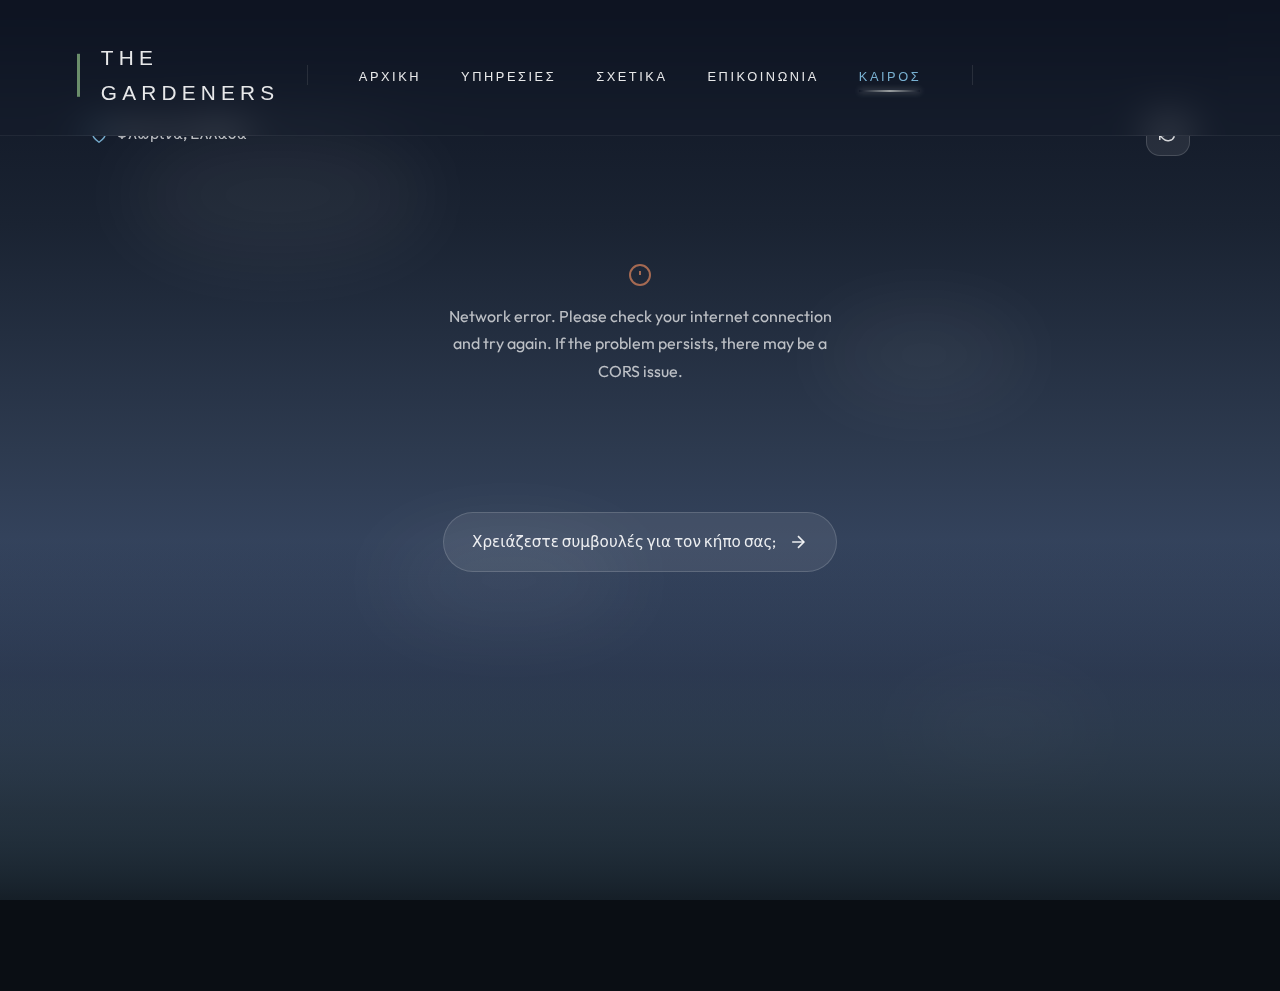
<file: weather.html>
<!doctype html>
<html lang="el">
  <head>
    <meta charset="utf-8" />
    <meta name="viewport" content="width=device-width, initial-scale=1, viewport-fit=cover" />
    <meta http-equiv="Content-Security-Policy" content="upgrade-insecure-requests" />
    <title>Καιρός & Συμβουλές Κηπουρικής - The Gardeners</title>
    <meta name="description" content="Τρέχοντα καιρικά δεδομένα για τη Φλώρινα και εξειδικευμένες συμβουλές κηπουρικής βασισμένες στον καιρό." />
    <meta name="keywords" content="καιρός Φλώρινα, καιρικά δεδομένα, συμβουλές κηπουρικής, weather Florina" />
    
    <!-- Open Graph -->
    <meta property="og:type" content="website" />
    <meta property="og:url" content="https://thegardeners.gr/weather.html" />
    <meta property="og:title" content="Καιρός & Συμβουλές Κηπουρικής - The Gardeners" />
    <meta property="og:description" content="Τρέχοντα καιρικά δεδομένα και εξειδικευμένες συμβουλές κηπουρικής για τη Φλώρινα." />
    
    <!-- Favicon -->
    <link rel="icon" type="image/png" href="images/6a261488-1b9d-4b0e-9f94-dfa59df1120a.png" />
    
    <link rel="preconnect" href="https://fonts.googleapis.com" />
    <link rel="preconnect" href="https://fonts.gstatic.com" crossorigin />
    <link href="https://fonts.googleapis.com/css2?family=Outfit:wght@300;400;500;600;700&display=swap" rel="stylesheet" />
    
    <link rel="stylesheet" href="styles.css" />
    <link rel="stylesheet" href="weather-page.css" />
  </head>
  <body class="weather-page wp-immersive">
    <nav class="navbar" id="navbar">
      <a href="index.html" class="navbar__logo">The Gardeners</a>
      <ul class="navbar__menu">
        <li><a href="./index.html" class="navbar__link">Αρχική</a></li>
        <li><a href="./services.html" class="navbar__link">Υπηρεσίες</a></li>
        <li><a href="./about.html" class="navbar__link">Σχετικά</a></li>
        <li><a href="./contact.html" class="navbar__link">Επικοινωνία</a></li>
        <li><a href="./weather.html" class="navbar__link active">Καιρός</a></li>
      </ul>
      <button class="navbar__toggle" aria-label="Toggle menu">
        <span></span>
        <span></span>
        <span></span>
      </button>
    </nav>

    <!-- Immersive Sky Canvas -->
    <div class="wp-sky">
      <div class="wp-sky__gradient"></div>
      <div class="wp-sky__stars"></div>
      <div class="wp-sky__clouds">
        <div class="wp-sky__cloud wp-sky__cloud--1"></div>
        <div class="wp-sky__cloud wp-sky__cloud--2"></div>
        <div class="wp-sky__cloud wp-sky__cloud--3"></div>
        <div class="wp-sky__cloud wp-sky__cloud--4"></div>
      </div>
      <div class="wp-sky__horizon"></div>
    </div>

    <!-- Main Content - Bento Grid -->
    <main class="wp-main">
      <div class="wp-bento">
        <!-- Location & Refresh - Top Bar -->
        <header class="wp-header">
          <div class="wp-header__location">
            <svg width="18" height="18" viewBox="0 0 24 24" fill="none" stroke="currentColor" stroke-width="2">
              <path d="M21 10c0 7-9 13-9 13s-9-6-9-13a9 9 0 0 1 18 0z"/>
              <circle cx="12" cy="10" r="3"/>
            </svg>
            <span>Φλώρινα, Ελλάδα</span>
          </div>
          <button class="wp-refresh weather-widget__refresh" aria-label="Ανανέωση καιρού" title="Ανανέωση">
            <svg width="22" height="22" viewBox="0 0 24 24" fill="none" stroke="currentColor" stroke-width="2">
              <polyline points="23 4 23 10 17 10"></polyline>
              <polyline points="1 20 1 14 7 14"></polyline>
              <path d="M3.51 9a9 9 0 0 1 14.85-3.36L23 10M1 14l4.64 4.36A9 9 0 0 0 20.49 15"></path>
            </svg>
          </button>
        </header>

        <!-- Loading State -->
        <div class="wp-loading weather-widget" id="weather-loading">
          <div class="wp-loading__ring"></div>
          <p class="wp-loading__text">Φόρτωση καιρού...</p>
        </div>

        <!-- Weather Data - Bento Tiles -->
        <div class="wp-data" id="weather-data" style="display: none;">
          <!-- Large: Circular Temperature -->
          <article class="wp-tile wp-tile--temp">
            <div class="wp-temp-ring">
              <svg viewBox="0 0 120 120" class="wp-temp-ring__svg">
                <defs>
                  <linearGradient id="wpTempGradient" x1="0%" y1="0%" x2="100%" y2="100%">
                    <stop offset="0%" stop-color="#7eb8da"/>
                    <stop offset="100%" stop-color="#6b8e6b"/>
                  </linearGradient>
                </defs>
                <circle class="wp-temp-ring__bg" cx="60" cy="60" r="52"/>
                <circle class="wp-temp-ring__fill" cx="60" cy="60" r="52" id="temp-ring-fill" stroke="url(#wpTempGradient)"/>
              </svg>
              <div class="wp-temp-ring__content">
                <span class="wp-temp-ring__value" id="weather-temp">--</span>
                <span class="wp-temp-ring__unit">°C</span>
                <span class="wp-temp-ring__feels">Αίσθηση: <span id="weather-feels-like">--</span>°C</span>
              </div>
            </div>
            <div class="wp-tile__condition">
              <span class="wp-tile__icon" id="weather-icon">☀️</span>
              <span class="wp-tile__desc" id="weather-description">--</span>
            </div>
          </article>

          <!-- Medium: Humidity -->
          <article class="wp-tile wp-tile--metric wp-tile--humidity">
            <div class="wp-tile__metric-icon">
              <svg viewBox="0 0 24 24" fill="none" stroke="currentColor" stroke-width="2">
                <path d="M17.5 19H9a7 7 0 1 1 6.71-9h1.79a4.5 4.5 0 1 1 0 9z"/>
              </svg>
            </div>
            <div class="wp-tile__metric-content">
              <span class="wp-tile__metric-value" id="weather-humidity">--</span>
              <span class="wp-tile__metric-label">Υγρασία</span>
            </div>
          </article>

          <!-- Medium: Wind -->
          <article class="wp-tile wp-tile--metric wp-tile--wind">
            <div class="wp-tile__metric-icon">
              <svg viewBox="0 0 24 24" fill="none" stroke="currentColor" stroke-width="2" stroke-linecap="round" stroke-linejoin="round">
                <path d="M2 8 Q6 6 10 8 T18 8 T22 8"/>
                <path d="M2 12 Q7 10 12 12 T22 12"/>
                <path d="M2 16 Q8 14 14 16 T22 16"/>
              </svg>
            </div>
            <div class="wp-tile__metric-content">
              <span class="wp-tile__metric-value" id="weather-wind">--</span>
              <span class="wp-tile__metric-label">Ανεμος</span>
            </div>
          </article>

          <!-- Medium: Pressure -->
          <article class="wp-tile wp-tile--metric wp-tile--pressure">
            <div class="wp-tile__metric-icon">
              <svg viewBox="0 0 24 24" fill="none" stroke="currentColor" stroke-width="2" stroke-linecap="round" stroke-linejoin="round">
                <path d="M4 14a8 8 0 0 1 16 0"/>
                <circle cx="12" cy="14" r="1.5" fill="currentColor"/>
                <path d="M12 14l4-6"/>
              </svg>
            </div>
            <div class="wp-tile__metric-content">
              <span class="wp-tile__metric-value" id="weather-pressure">--</span>
              <span class="wp-tile__metric-label">Πίεση</span>
            </div>
          </article>

          <!-- Wide: Gardening Tip -->
          <article class="wp-tile wp-tile--tip">
            <div class="wp-tip__icon">
              <svg viewBox="0 0 24 24" fill="none" stroke="currentColor" stroke-width="2">
                <path d="M12 2L2 7l10 5 10-5-10-5z"/>
                <path d="M2 17l10 5 10-5M2 12l10 5 10-5"/>
              </svg>
            </div>
            <div class="wp-tip__content">
              <h3 class="wp-tip__title">Συμβουλή Κηπουρικής</h3>
              <p class="wp-tip__text" id="weather-tip-text">Φόρτωση συμβουλής...</p>
            </div>
          </article>

          <!-- Small: Updated -->
          <article class="wp-tile wp-tile--updated">
            <svg width="16" height="16" viewBox="0 0 24 24" fill="none" stroke="currentColor" stroke-width="2">
              <circle cx="12" cy="12" r="10"/>
              <polyline points="12 6 12 12 16 14"/>
            </svg>
            <span id="weather-updated">--</span>
          </article>
        </div>

        <!-- Error State -->
        <div class="wp-error" id="weather-error" style="display: none;">
          <svg width="48" height="48" viewBox="0 0 24 24" fill="none" stroke="currentColor" stroke-width="2">
            <circle cx="12" cy="12" r="10"/>
            <line x1="12" y1="8" x2="12" y2="12"/>
            <line x1="12" y1="16" x2="12.01" y2="16"/>
          </svg>
          <p>Δεν ήταν δυνατή η φόρτωση των καιρικών δεδομένων. Παρακαλώ δοκιμάστε ξανά αργότερα.</p>
        </div>
      </div>

      <!-- CTA -->
      <div class="wp-cta">
        <a href="contact.html" class="wp-cta__link">
          Χρειάζεστε συμβουλές για τον κήπο σας;
          <svg width="20" height="20" viewBox="0 0 24 24" fill="none" stroke="currentColor" stroke-width="2">
            <line x1="5" y1="12" x2="19" y2="12"/>
            <polyline points="12 5 19 12 12 19"/>
          </svg>
        </a>
      </div>
    </main>

    <!-- Footer - Minimal -->
    <footer class="wp-footer">
      <a href="index.html" class="wp-footer__logo">The Gardeners</a>
      <nav class="wp-footer__nav">
        <a href="services.html">Υπηρεσίες</a>
        <a href="about.html">Σχετικά</a>
        <a href="contact.html">Επικοινωνία</a>
        <a href="weather.html">Καιρός</a>
      </nav>
    </footer>
    
    <button class="back-to-top" id="back-to-top" aria-label="Επιστροφή στην κορυφή" title="Επιστροφή στην κορυφή">
      <svg width="24" height="24" viewBox="0 0 24 24" fill="none" stroke="currentColor" stroke-width="2" stroke-linecap="round" stroke-linejoin="round"><path d="M18 15l-6-6-6 6"/></svg>
    </button>
    <script src="./script.js"></script>
    <script src="./weather-page.js"></script>
  </body>
</html>
</file>
<file: styles.css>
:root {
  color-scheme: dark;
  /* Green accent colors */
  --accent-green: #6b8e6b;
  --accent-green-light: #8fb38f;
  --accent-green-dark: #4a7c59;
  --accent-green-glow: rgba(107, 142, 107, 0.3);
  
  /* Premium color additions */
  --accent-gold: #d4af37;
  --accent-gold-light: #f4d03f;
  --accent-gold-dark: #b8941a;
  --accent-brass: #b8860b;
  
  /* Enhanced shadows */
  --shadow-sm: 0 2px 8px rgba(0, 0, 0, 0.08);
  --shadow-md: 0 4px 16px rgba(0, 0, 0, 0.12);
  --shadow-lg: 0 8px 32px rgba(0, 0, 0, 0.16);
  --shadow-xl: 0 16px 48px rgba(0, 0, 0, 0.2);
  --shadow-green: 0 8px 32px rgba(107, 142, 107, 0.25);
  --shadow-green-lg: 0 16px 48px rgba(107, 142, 107, 0.3);
  
  /* Glassmorphism */
  --glass-bg: rgba(255, 255, 255, 0.1);
  --glass-border: rgba(255, 255, 255, 0.2);
  --glass-blur: blur(20px);
  
  /* Spacing scale */
  --space-xs: 0.5rem;
  --space-sm: 1rem;
  --space-md: 2rem;
  --space-lg: 4rem;
  --space-xl: 6rem;
  --space-2xl: 8rem;
}

* {
  box-sizing: border-box;
  margin: 0;
  padding: 0;
}

/* Optimize image rendering */
img {
  max-width: 100%;
  height: auto;
  /* GPU acceleration for images */
  transform: translateZ(0);
  backface-visibility: hidden;
}

html {
  scroll-behavior: smooth;
  -webkit-overflow-scrolling: touch;
}

/* Faster rendering for below-fold sections (desktop only - can cause scroll issues on mobile) */
@media (min-width: 769px) {
  section:not(.hero):not(.entrance-animation) {
    content-visibility: auto;
    contain-intrinsic-size: auto 400px;
  }
}

html,
body {
  height: 100%;
  overflow-x: hidden;
  /* Optimize text rendering */
  text-rendering: optimizeLegibility;
  -webkit-font-smoothing: antialiased;
  -moz-osx-font-smoothing: grayscale;
}

/* Page transition */
body {
  opacity: 1;
}

/* ============================================
   ENTRANCE ANIMATION - PREMIUM NATURE THEME
   ============================================ */

.entrance-animation {
  position: fixed;
  top: 0;
  left: 0;
  width: 100%;
  height: 100%;
  background: linear-gradient(135deg, #0a120b 0%, #0f1a10 50%, #0a120b 100%);
  z-index: 9999;
  display: flex;
  align-items: center;
  justify-content: center;
  overflow: hidden;
  opacity: 1;
  transition: opacity 0.8s cubic-bezier(0.4, 0, 0.2, 1);
  contain: paint;
}

.entrance-animation--complete {
  opacity: 0;
  pointer-events: none;
}

.entrance-animation__container {
  position: relative;
  width: 100%;
  height: 100%;
  display: flex;
  align-items: center;
  justify-content: center;
}

/* Animated Leaves */
.entrance-animation__leaves {
  position: absolute;
  width: 100%;
  height: 100%;
  pointer-events: none;
}

.entrance-animation__leaf {
  position: absolute;
  width: 120px;
  height: 144px;
  color: var(--accent-green-light, #8fb38f);
  opacity: 0;
  transform: scale(0) rotate(0deg);
  will-change: transform;
  backface-visibility: hidden;
}

.entrance-animation--active .entrance-animation__leaf--1 {
  top: 15%;
  left: 10%;
  transform-origin: center bottom;
  animation: leafGrow 1.2s cubic-bezier(0.34, 1.56, 0.64, 1) 0.3s forwards,
             leafFloat 3s ease-in-out 1.5s infinite;
}

.entrance-animation--active .entrance-animation__leaf--2 {
  top: 25%;
  right: 15%;
  transform-origin: center bottom;
  animation: leafGrow 1.2s cubic-bezier(0.34, 1.56, 0.64, 1) 0.5s forwards,
             leafFloat 3.2s ease-in-out 1.7s infinite;
}

.entrance-animation--active .entrance-animation__leaf--3 {
  bottom: 20%;
  left: 12%;
  transform-origin: center top;
  animation: leafGrow 1.2s cubic-bezier(0.34, 1.56, 0.64, 1) 0.7s forwards,
             leafFloat 3.1s ease-in-out 1.9s infinite;
}

.entrance-animation--active .entrance-animation__leaf--4 {
  bottom: 30%;
  right: 10%;
  transform-origin: center top;
  animation: leafGrow 1.2s cubic-bezier(0.34, 1.56, 0.64, 1) 0.9s forwards,
             leafFloat 3.3s ease-in-out 2.1s infinite;
}

.entrance-animation--active .entrance-animation__leaf--5 {
  top: 50%;
  left: 50%;
  transform-origin: center center;
  width: 80px;
  height: 96px;
}

.entrance-animation--active .entrance-animation__leaf--6 {
  top: 10%;
  left: 50%;
  transform-origin: center bottom;
  width: 100px;
  height: 120px;
  animation: leafGrow 1.1s cubic-bezier(0.34, 1.56, 0.64, 1) 0.2s forwards,
             leafFloat 3.4s ease-in-out 1.4s infinite;
}

.entrance-animation--active .entrance-animation__leaf--7 {
  top: 60%;
  right: 8%;
  transform-origin: center bottom;
  width: 110px;
  height: 132px;
  animation: leafGrow 1.3s cubic-bezier(0.34, 1.56, 0.64, 1) 0.6s forwards,
             leafFloat 3.5s ease-in-out 1.8s infinite;
}

.entrance-animation--active .entrance-animation__leaf--8 {
  bottom: 15%;
  right: 20%;
  transform-origin: center top;
  width: 90px;
  height: 108px;
  animation: leafGrow 1.1s cubic-bezier(0.34, 1.56, 0.64, 1) 0.8s forwards,
             leafFloat 3.2s ease-in-out 2s infinite;
}

@keyframes leafGrow {
  0% {
    opacity: 0;
    transform: translate3d(0, 0, 0) scale(0) rotate(-180deg);
  }
  50% {
    opacity: 0.8;
  }
  100% {
    opacity: 1;
    transform: translate3d(0, 0, 0) scale(1) rotate(0deg);
  }
}

/* Special transform for centered leaf */
.entrance-animation--active .entrance-animation__leaf--5 {
  animation: leafGrowCenter 1.4s cubic-bezier(0.34, 1.56, 0.64, 1) 0.1s forwards,
             leafFloatCenter 2.8s ease-in-out 1.3s infinite;
}

@keyframes leafGrowCenter {
  0% {
    opacity: 0;
    transform: translate3d(-50%, -50%, 0) scale(0) rotate(-180deg);
  }
  50% {
    opacity: 0.8;
  }
  100% {
    opacity: 1;
    transform: translate3d(-50%, -50%, 0) scale(1) rotate(0deg);
  }
}

@keyframes leafFloatCenter {
  0%, 100% {
    transform: translate3d(-50%, -50%, 0) rotate(0deg);
  }
  25% {
    transform: translate3d(-50%, calc(-50% - 15px), 0) rotate(4deg);
  }
  50% {
    transform: translate3d(-50%, calc(-50% - 8px), 0) rotate(-3deg);
  }
  75% {
    transform: translate3d(-50%, calc(-50% - 12px), 0) rotate(2deg);
  }
}

@keyframes leafFloat {
  0%, 100% {
    transform: translate3d(0, 0, 0) rotate(0deg);
  }
  25% {
    transform: translate3d(0, -15px, 0) rotate(4deg);
  }
  50% {
    transform: translate3d(0, -8px, 0) rotate(-3deg);
  }
  75% {
    transform: translate3d(0, -12px, 0) rotate(2deg);
  }
}

/* Animated Vines */
.entrance-animation__vines {
  position: absolute;
  width: 100%;
  height: 100%;
  pointer-events: none;
  overflow: hidden;
}

.entrance-animation__vine {
  position: absolute;
  background: linear-gradient(180deg, 
    transparent 0%, 
    #6b9f6b 15%,
    #8fb38f 30%,
    #5a8a5a 50%,
    #8fb38f 70%,
    #6b9f6b 85%,
    transparent 100%);
  opacity: 0;
  will-change: transform, opacity;
  backface-visibility: hidden;
}

.entrance-animation__vine--1 {
  width: 4px;
  height: 60vh;
  top: 0;
  left: 20%;
  transform-origin: top;
  transform: scaleY(0);
  animation: vineGrow 1.5s cubic-bezier(0.25, 0.46, 0.45, 0.94) 0.2s forwards;
}

.entrance-animation__vine--2 {
  width: 3px;
  height: 60vh;
  top: 0;
  right: 25%;
  transform-origin: top;
  transform: scaleY(0);
  animation: vineGrow 1.6s cubic-bezier(0.25, 0.46, 0.45, 0.94) 0.4s forwards;
}

.entrance-animation__vine--3 {
  width: 3px;
  height: 50vh;
  bottom: 0;
  left: 30%;
  transform-origin: bottom;
  transform: scaleY(0);
  animation: vineGrowUp 1.5s cubic-bezier(0.25, 0.46, 0.45, 0.94) 0.6s forwards;
}

@keyframes vineGrow {
  0% {
    transform: scaleY(0);
    opacity: 0;
  }
  50% {
    opacity: 0.6;
  }
  100% {
    transform: scaleY(1);
    opacity: 0.4;
  }
}

@keyframes vineGrowUp {
  0% {
    transform: scaleY(0);
    opacity: 0;
  }
  50% {
    opacity: 0.6;
  }
  100% {
    transform: scaleY(1);
    opacity: 0.4;
  }
}

/* Ground/Soil Line */
.entrance-animation__ground {
  position: absolute;
  bottom: 0;
  left: 0;
  width: 100%;
  height: 15%;
  background: linear-gradient(to top,
    rgba(20, 35, 25, 0.6) 0%,
    rgba(20, 35, 25, 0.4) 30%,
    rgba(20, 35, 25, 0.2) 60%,
    transparent 100%
  );
  opacity: 0;
  transform: translate3d(0, 20px, 0);
  z-index: 2;
  will-change: transform, opacity;
  backface-visibility: hidden;
}

.entrance-animation--active .entrance-animation__ground {
  animation: groundReveal 1s ease-out 0.5s forwards;
}

@keyframes groundReveal {
  from {
    opacity: 0;
    transform: translate3d(0, 20px, 0);
  }
  to {
    opacity: 1;
    transform: translate3d(0, 0, 0);
  }
}

/* Brand Text - Letter by Letter */
.entrance-animation__brand {
  position: relative;
  z-index: 10;
  text-align: center;
}

.entrance-animation__brand-text {
  font-size: clamp(2rem, 6vw, 4rem);
  font-weight: 300;
  letter-spacing: 0.2em;
  text-transform: uppercase;
  display: inline-block;
}

.entrance-animation__letter {
  display: inline-block;
  opacity: 0;
  transform: translate3d(0, 30px, 0) scale(0.8);
  color: #ffffff;
  will-change: transform, opacity;
  backface-visibility: hidden;
}

.entrance-animation--active .entrance-animation__letter {
  animation: letterReveal 0.7s cubic-bezier(0.34, 1.56, 0.64, 1) forwards;
}

.entrance-animation--active .entrance-animation__letter:nth-child(1) { animation-delay: 1s; }
.entrance-animation--active .entrance-animation__letter:nth-child(2) { animation-delay: 1.08s; }
.entrance-animation--active .entrance-animation__letter:nth-child(3) { animation-delay: 1.16s; }
.entrance-animation--active .entrance-animation__letter:nth-child(4) { animation-delay: 1.24s; }
.entrance-animation--active .entrance-animation__letter:nth-child(5) { animation-delay: 1.32s; }
.entrance-animation--active .entrance-animation__letter:nth-child(6) { animation-delay: 1.4s; }
.entrance-animation--active .entrance-animation__letter:nth-child(7) { animation-delay: 1.48s; }
.entrance-animation--active .entrance-animation__letter:nth-child(8) { animation-delay: 1.56s; }
.entrance-animation--active .entrance-animation__letter:nth-child(9) { animation-delay: 1.64s; }
.entrance-animation--active .entrance-animation__letter:nth-child(10) { animation-delay: 1.72s; }
.entrance-animation--active .entrance-animation__letter:nth-child(11) { animation-delay: 1.8s; }
.entrance-animation--active .entrance-animation__letter:nth-child(12) { animation-delay: 1.88s; }
.entrance-animation--active .entrance-animation__letter:nth-child(13) { animation-delay: 1.96s; }
.entrance-animation--active .entrance-animation__letter:nth-child(14) { animation-delay: 2.04s; }

@keyframes letterReveal {
  0% {
    opacity: 0;
    transform: translate3d(0, 30px, 0) scale(0.8);
  }
  50% {
    opacity: 0.8;
    transform: translate3d(0, -5px, 0) scale(1.1);
  }
  100% {
    opacity: 1;
    transform: translate3d(0, 0, 0) scale(1);
  }
}

@keyframes brandReveal {
  0% {
    opacity: 0;
    transform: translateY(30px) scale(0.9);
    filter: blur(10px);
  }
  60% {
    opacity: 1;
    transform: translateY(0) scale(1.05);
    filter: blur(0px);
  }
  100% {
    opacity: 1;
    transform: translateY(0) scale(1);
    filter: blur(0px);
  }
}

/* Particle Effects */
.entrance-animation__particles {
  position: absolute;
  width: 100%;
  height: 100%;
  pointer-events: none;
  overflow: hidden;
}

.entrance-animation__particle {
  position: absolute;
  width: 6px;
  height: 6px;
  background: #8fb38f;
  border-radius: 50%;
  opacity: 0;
  will-change: transform, opacity;
  backface-visibility: hidden;
}

.entrance-animation--active .entrance-animation__particle:nth-child(1) {
  top: 20%;
  left: 15%;
  animation: particleFloat 2.5s ease-out 1.2s forwards;
}

.entrance-animation--active .entrance-animation__particle:nth-child(2) {
  top: 35%;
  right: 20%;
  animation: particleFloat 2.8s ease-out 1.4s forwards;
}

.entrance-animation--active .entrance-animation__particle:nth-child(3) {
  bottom: 25%;
  left: 18%;
  animation: particleFloat 2.6s ease-out 1.6s forwards;
}

.entrance-animation--active .entrance-animation__particle:nth-child(4) {
  bottom: 40%;
  right: 15%;
  animation: particleFloat 2.7s ease-out 1.8s forwards;
}

.entrance-animation--active .entrance-animation__particle:nth-child(5) {
  top: 50%;
  left: 25%;
  animation: particleFloat 2.4s ease-out 2s forwards;
}

@keyframes particleFloat {
  0% {
    opacity: 0;
    transform: translate3d(0, 0, 0) scale(0);
  }
  20% {
    opacity: 1;
    transform: translate3d(0, -20px, 0) scale(1);
  }
  100% {
    opacity: 0;
    transform: translate3d(0, -100px, 0) scale(0.5);
  }
}

/* Skip Button */
.entrance-animation__skip {
  position: absolute;
  top: 2rem;
  right: 2rem;
  padding: 0.75rem 1.5rem;
  background: rgba(20, 35, 25, 0.6);
  border: 1px solid rgba(244, 247, 240, 0.2);
  border-radius: 50px;
  color: rgba(244, 247, 240, 0.8);
  font-family: "Poppins", "Segoe UI", system-ui, -apple-system, sans-serif;
  font-size: 0.85rem;
  text-transform: uppercase;
  letter-spacing: 0.1em;
  cursor: pointer;
  z-index: 10000;
  transition: all 0.3s ease;
  opacity: 0;
  pointer-events: none;
}

.entrance-animation--active .entrance-animation__skip {
  opacity: 1;
  pointer-events: all;
  animation: fadeInSkip 0.5s ease-out 1s forwards;
}

.entrance-animation__skip:hover {
  background: rgba(244, 247, 240, 0.2);
  border-color: rgba(244, 247, 240, 0.4);
  color: #f4f7f0;
  transform: translateY(-2px);
}

@keyframes fadeInSkip {
  from {
    opacity: 0;
  }
  to {
    opacity: 1;
  }
}

/* Responsive adjustments */
@media (max-width: 768px) {
  .entrance-animation__leaf {
    width: 80px;
    height: 96px;
  }

  .entrance-animation--active .entrance-animation__leaf--5 {
    width: 60px;
    height: 72px;
  }

  .entrance-animation__vine--1,
  .entrance-animation__vine--2,
  .entrance-animation__vine--3 {
    width: 2px;
  }

  .entrance-animation__particle {
    width: 4px;
    height: 4px;
  }

  .entrance-animation__skip {
    top: 1rem;
    right: 1rem;
    padding: 0.5rem 1rem;
    font-size: 0.75rem;
  }
}

body {
  font-family: "Poppins", "Segoe UI", system-ui, -apple-system, sans-serif;
  background-color: #0a120b;
  color: #f4f7f0;
  font-size: 16px;
  line-height: 1.7;
  font-weight: 400;
  -webkit-font-smoothing: antialiased;
  -moz-osx-font-smoothing: grayscale;
}

/* ============================================
   UNIQUE NAVBAR LAYOUT & DESIGN
   ============================================ */
.navbar {
  position: fixed;
  top: 0;
  left: 0;
  width: 100%;
  z-index: 1000;
  padding: 2.5rem clamp(2rem, 6vw, 5rem) 1.5rem;
  display: grid;
  grid-template-columns: 1fr auto 1fr;
  align-items: center;
  gap: 2rem;
  transition: background 0.25s ease, backdrop-filter 0.25s ease, box-shadow 0.25s ease, padding 0.25s ease;
  background: transparent !important;
  backdrop-filter: blur(0);
  -webkit-backdrop-filter: blur(0);
}

/* Navbar on light sections - dark text */
.navbar.on-light-section {
  background: rgba(255, 255, 255, 0.98) !important;
  backdrop-filter: blur(8px) !important;
  -webkit-backdrop-filter: blur(8px) !important;
  box-shadow: 0 2px 20px rgba(0, 0, 0, 0.06) !important;
  border-bottom: 1px solid rgba(0, 0, 0, 0.05) !important;
}

.navbar__logo {
  font-size: clamp(1rem, 2vw, 1.3rem);
  font-weight: 400;
  letter-spacing: 0.25em;
  text-transform: uppercase;
  text-decoration: none;
  color: #f4f7f0;
  justify-self: start;
  position: relative;
  padding-left: 1.5rem;
  font-family: "Poppins", sans-serif;
  transition: color 0.4s cubic-bezier(0.4, 0, 0.2, 1), transform 0.4s cubic-bezier(0.4, 0, 0.2, 1);
  overflow: hidden;
}

.navbar__logo::before {
  content: '';
  position: absolute;
  left: 0;
  top: 50%;
  transform: translateY(-50%);
  width: 3px;
  height: 60%;
  background: var(--accent-green, #6b8e6b);
  transition: all 0.5s cubic-bezier(0.4, 0, 0.2, 1);
  box-shadow: 0 0 0 rgba(107, 142, 107, 0);
}

.navbar__logo::after {
  content: '';
  position: absolute;
  left: 0;
  top: 50%;
  transform: translateY(-50%) scaleY(0);
  transform-origin: center;
  width: 3px;
  height: 100%;
  background: linear-gradient(180deg, var(--accent-green-light, #8fb38f) 0%, var(--accent-green, #6b8e6b) 100%);
  transition: transform 0.5s cubic-bezier(0.4, 0, 0.2, 1);
  z-index: -1;
}

.navbar__logo:hover {
  transform: translateX(4px);
  color: var(--accent-green-light, #8fb38f);
}

.navbar__logo:hover::before {
  width: 4px;
  height: 80%;
  box-shadow: 0 0 12px rgba(107, 142, 107, 0.6), 0 0 24px rgba(107, 142, 107, 0.3);
}

.navbar__logo:hover::after {
  transform: translateY(-50%) scaleY(1);
}

.navbar.on-light-section .navbar__logo {
  color: #0a120b;
}

.navbar.on-light-section .navbar__logo:hover {
  color: var(--accent-green-dark, #4a7c59);
}

.navbar__menu {
  display: flex;
  gap: 0;
  align-items: center;
  list-style: none;
  margin: 0;
  padding: 0;
  justify-self: center;
  position: relative;
}

.navbar__menu::before,
.navbar__menu::after {
  content: '';
  position: absolute;
  top: 50%;
  transform: translateY(-50%);
  width: 1px;
  height: 20px;
  background: rgba(244, 247, 240, 0.2);
  transition: all 0.4s cubic-bezier(0.4, 0, 0.2, 1);
  opacity: 0.5;
}

.navbar__menu::before {
  left: -2rem;
}

.navbar__menu::after {
  right: -2rem;
}

.navbar__menu:hover::before,
.navbar__menu:hover::after {
  height: 30px;
  opacity: 0.8;
  background: rgba(107, 142, 107, 0.4);
  box-shadow: 0 0 8px rgba(107, 142, 107, 0.3);
}

.navbar.on-light-section .navbar__menu::before,
.navbar.on-light-section .navbar__menu::after {
  background: rgba(10, 18, 11, 0.15);
}

.navbar.on-light-section .navbar__menu:hover::before,
.navbar.on-light-section .navbar__menu:hover::after {
  background: rgba(74, 124, 89, 0.3);
  box-shadow: 0 0 8px rgba(74, 124, 89, 0.2);
}

.navbar__link {
  font-size: clamp(0.75rem, 1vw, 0.85rem);
  font-weight: 300;
  letter-spacing: 0.2em;
  text-transform: uppercase;
  text-decoration: none;
  color: rgba(244, 247, 240, 0.8);
  padding: 0.5rem 1.25rem;
  position: relative;
  font-family: "Poppins", sans-serif;
  border-right: 1px solid rgba(244, 247, 240, 0.1);
  transition: color 0.4s cubic-bezier(0.4, 0, 0.2, 1), transform 0.3s cubic-bezier(0.4, 0, 0.2, 1);
  overflow: hidden;
}

.navbar__link::before {
  content: '';
  position: absolute;
  bottom: 0;
  left: 50%;
  transform: translateX(-50%) scaleX(0);
  transform-origin: center;
  width: 60%;
  height: 2px;
  background: linear-gradient(90deg, transparent, var(--accent-green, #6b8e6b), transparent);
  transition: transform 0.5s cubic-bezier(0.4, 0, 0.2, 1), width 0.5s cubic-bezier(0.4, 0, 0.2, 1);
  box-shadow: 0 0 8px rgba(107, 142, 107, 0.5);
}

.navbar__link::after {
  content: '';
  position: absolute;
  top: 50%;
  left: 50%;
  transform: translate(-50%, -50%) scale(0);
  width: 100%;
  height: 100%;
  background: radial-gradient(circle, rgba(107, 142, 107, 0.1) 0%, transparent 70%);
  transition: transform 0.6s cubic-bezier(0.4, 0, 0.2, 1);
  z-index: -1;
  border-radius: 4px;
}

.navbar__link:hover {
  color: var(--accent-green-light, #8fb38f);
  transform: translateY(-2px);
}

.navbar__link:hover::before {
  transform: translateX(-50%) scaleX(1);
  width: 80%;
}

.navbar__link:hover::after {
  transform: translate(-50%, -50%) scale(1);
}

.navbar__link:last-child {
  border-right: none;
}

.navbar__link.active {
  color: #f4f7f0;
  font-weight: 400;
}

.navbar__link.active::before {
  transform: translateX(-50%) scaleX(1);
  width: 60%;
  background: linear-gradient(90deg, transparent, rgba(244, 247, 240, 0.6), transparent);
  box-shadow: 0 0 6px rgba(244, 247, 240, 0.4);
}

.navbar.on-light-section .navbar__link {
  color: rgba(10, 18, 11, 0.7);
  border-right-color: rgba(10, 18, 11, 0.1);
}

.navbar.on-light-section .navbar__link:hover {
  color: var(--accent-green-dark, #4a7c59);
}

.navbar.on-light-section .navbar__link.active {
  color: #0a120b;
}

.navbar.on-light-section .navbar__link.active::before {
  background: linear-gradient(90deg, transparent, var(--accent-green-dark, #4a7c59), transparent);
  box-shadow: 0 0 8px rgba(74, 124, 89, 0.4);
}

.navbar.on-light-section .navbar__link:hover::after {
  background: radial-gradient(circle, rgba(74, 124, 89, 0.08) 0%, transparent 70%);
}

.navbar__toggle {
  display: none;
  flex-direction: column;
  gap: 5px;
  background: none;
  border: none;
  cursor: pointer;
  padding: 0.5rem;
  z-index: 1001;
  justify-self: end;
  position: relative;
  transition: transform 0.3s cubic-bezier(0.4, 0, 0.2, 1);
}

.navbar__toggle:hover {
  transform: scale(1.1);
}

.navbar__toggle span {
  width: 24px;
  height: 2px;
  background: #f4f7f0;
  transition: all 0.4s cubic-bezier(0.4, 0, 0.2, 1);
  display: block;
  position: relative;
}

.navbar__toggle span::before {
  content: '';
  position: absolute;
  top: 0;
  left: 0;
  width: 100%;
  height: 100%;
  background: var(--accent-green-light, #8fb38f);
  transform: scaleX(0);
  transform-origin: left;
  transition: transform 0.4s cubic-bezier(0.4, 0, 0.2, 1);
}

.navbar__toggle:hover span::before {
  transform: scaleX(1);
}

.navbar.on-light-section .navbar__toggle span {
  background: #0a120b;
}

.navbar.on-light-section .navbar__toggle:hover span::before {
  background: var(--accent-green-dark, #4a7c59);
}

.navbar__toggle.active span:nth-child(1) {
  transform: rotate(45deg) translate(6px, 6px);
}

.navbar__toggle.active span:nth-child(2) {
  opacity: 0;
}

.navbar__toggle.active span:nth-child(3) {
  transform: rotate(-45deg) translate(6px, -6px);
}


.hero {
  position: relative;
  min-height: 100vh;
  display: flex;
  flex-direction: column;
  justify-content: center;
  align-items: center;
  text-align: center;
  padding: 0 1.5rem 8rem;
  background-image:
    linear-gradient(180deg, rgba(6, 12, 7, 0.55), rgba(6, 12, 7, 0.65)),
    url("https://images.unsplash.com/photo-1416879595882-3373a0480b5b?ixlib=rb-4.0.3&auto=format&fit=crop&w=2070&q=80");
  background-size: cover;
  background-position: center;
  background-repeat: no-repeat;
  background-attachment: fixed;
  overflow: hidden;
  opacity: 0;
  transform: translate3d(0, 20px, 0);
  transition: opacity 1s ease-out, transform 1s ease-out;
  /* GPU acceleration */
  backface-visibility: hidden;
  will-change: opacity, transform;
}

/* Mobile: use scroll instead of fixed - fixed causes severe scroll lag on all devices */
@media (max-width: 768px) {
  .hero,
  .about-hero,
  .contact-split__left,
  .services-cta {
    background-attachment: scroll;
  }
}

/* Staggered reveal after entrance animation */
body.site-revealed .hero {
  opacity: 1;
  transform: translate3d(0, 0, 0);
  animation: heroReveal 1.2s ease-out 0.2s forwards;
  will-change: auto;
}

@keyframes heroReveal {
  from {
    opacity: 0;
    transform: translateY(20px);
  }
  to {
    opacity: 1;
    transform: translateY(0);
  }
}

.hero::before {
  content: "";
  position: absolute;
  inset: 0;
  background: radial-gradient(circle at 30% 50%, rgba(107, 142, 107, 0.15) 0%, transparent 50%),
              radial-gradient(circle at 70% 70%, rgba(107, 142, 107, 0.08) 0%, transparent 50%);
  pointer-events: none;
  z-index: 1;
}

.hero::after {
  content: "";
  position: absolute;
  inset: 0;
  background: linear-gradient(180deg, rgba(10, 18, 11, 0.3) 0%, transparent 30%, transparent 70%, rgba(10, 18, 11, 0.4) 100%);
  pointer-events: none;
  z-index: 1;
}

.hero__location {
  position: absolute;
  left: clamp(2rem, 6vw, 5rem);
  top: 50%;
  transform: translateY(-50%) rotate(-90deg);
  transform-origin: center;
  color: rgba(244, 247, 240, 0.85);
  font-size: clamp(1rem, 2.5vw, 1.3rem);
  letter-spacing: 0.25em;
  text-transform: uppercase;
  font-weight: 400;
  white-space: nowrap;
  opacity: 0;
}

body.site-revealed .hero__location {
  animation: fadeInLeft 1s ease-out 0.5s forwards;
}

.hero__location::before {
  content: "";
  position: absolute;
  left: -2.5rem;
  top: 50%;
  transform: translateY(-50%);
  width: 1.5px;
  height: 4rem;
  background: rgba(244, 247, 240, 0.4);
}

@keyframes fadeInLeft {
  from {
    opacity: 0;
    transform: translateY(-50%) translateX(-20px) rotate(-90deg);
  }
  to {
    opacity: 1;
    transform: translateY(-50%) translateX(0) rotate(-90deg);
  }
}

.hero__content {
  display: grid;
  gap: 0.75rem;
  position: relative;
  z-index: 2;
  opacity: 0;
  transform: translateY(30px);
  text-align: center;
  justify-items: center;
  max-width: 100%;
  width: 100%;
  margin-top: 0;
  align-self: center;
}


body.site-revealed .hero__content {
  animation: fadeInUpHero 1s ease-out 0.4s forwards;
}

@keyframes fadeInUpHero {
  to {
    opacity: 1;
    transform: translateY(0);
  }
}

.hero__eyebrow {
  text-transform: uppercase;
  letter-spacing: 0.3rem;
  font-size: clamp(0.8rem, 2.2vw, 1rem);
  opacity: 0.9;
  margin: 0 auto;
  font-weight: 400;
  text-align: center;
  width: 100%;
}

.hero__location-mobile {
  display: none;
  text-transform: uppercase;
  letter-spacing: 0.2em;
  font-size: clamp(0.7rem, 1.8vw, 0.85rem);
  color: rgba(244, 247, 240, 0.6);
  font-weight: 300;
  margin: 0;
  margin-top: 0.5rem;
}

.hero__title {
  font-size: clamp(2.75rem, 7vw, 5.25rem);
  letter-spacing: 0.18rem;
  text-transform: uppercase;
  text-shadow: 0 12px 30px rgba(5, 8, 6, 0.6),
               0 4px 15px rgba(107, 142, 107, 0.2),
               0 0 40px rgba(107, 142, 107, 0.1);
  font-weight: 300;
  position: relative;
  background: linear-gradient(135deg, #f4f7f0 0%, rgba(244, 247, 240, 0.9) 50%, #f4f7f0 100%);
  -webkit-background-clip: text;
  -webkit-text-fill-color: transparent;
  background-clip: text;
  text-align: center;
  margin: 0 auto;
  width: 100%;
}

.hero__tagline {
  font-size: clamp(1.1rem, 3vw, 1.4rem);
  max-width: 32rem;
  margin: 0 auto;
  color: rgba(244, 247, 240, 0.9);
  line-height: 1.6;
  font-weight: 400;
  text-align: center;
  width: 100%;
}

.hero__scroll {
  position: absolute;
  bottom: 3rem;
  left: 50%;
  transform: translateX(-50%);
  display: flex;
  flex-direction: column;
  align-items: center;
  justify-content: center;
  gap: 0.75rem;
  color: rgba(244, 247, 240, 0.6);
  opacity: 0;
  width: auto;
}

body.site-revealed .hero__scroll {
  animation: fadeInUp 1s ease-out 0.6s forwards;
}

.hero__scroll-text {
  font-size: 0.75rem;
  letter-spacing: 0.15em;
  text-transform: uppercase;
  font-weight: 300;
}

.hero__scroll-arrow {
  animation: bounce 2s infinite;
  opacity: 0.7;
}

@keyframes fadeInUp {
  from {
    opacity: 0;
    transform: translateX(-50%) translateY(20px);
  }
  to {
    opacity: 1;
    transform: translateX(-50%) translateY(0);
  }
}

@keyframes bounce {
  0%, 20%, 50%, 80%, 100% {
    transform: translateY(0);
  }
  40% {
    transform: translateY(-8px);
  }
  60% {
    transform: translateY(-4px);
  }
}

.services {
  padding: 12rem clamp(2rem, 6vw, 5rem);
  background-color: #ffffff;
  position: relative;
  overflow: hidden;
  opacity: 0;
  transform: translateY(40px);
  transition: opacity 0.8s ease-out, transform 0.8s ease-out;
}

.services.fade-in {
  opacity: 1;
  transform: translateY(0);
}

/* Staggered reveal */
body.site-revealed .services {
  animation: sectionReveal 1s ease-out 0.6s forwards;
}

@keyframes sectionReveal {
  from {
    opacity: 0;
    transform: translateY(40px);
  }
  to {
    opacity: 1;
    transform: translateY(0);
  }
}

.services::before {
  content: "";
  position: absolute;
  top: 0;
  left: 0;
  width: 100%;
  height: 1px;
  background: linear-gradient(90deg, transparent, rgba(20, 35, 25, 0.1) 20%, rgba(20, 35, 25, 0.1) 80%, transparent);
  z-index: 1;
}

.services::after {
  content: "";
  position: absolute;
  top: 0;
  left: 0;
  width: 100%;
  height: 100%;
  background-image: 
    linear-gradient(135deg, rgba(20, 35, 25, 0.05) 0%, rgba(20, 35, 25, 0.05) 1px, transparent 1px, transparent 100%),
    linear-gradient(45deg, rgba(20, 35, 25, 0.04) 0%, rgba(20, 35, 25, 0.04) 1px, transparent 1px, transparent 100%);
  background-size: 200px 200px, 180px 180px;
  pointer-events: none;
  z-index: 0;
  opacity: 0.6;
}

.services__container {
  max-width: 1400px;
  margin: 0 auto;
  position: relative;
  z-index: 1;
}

.services__header {
  text-align: center;
  margin-bottom: 6rem;
  position: relative;
}

.services__header::after {
  content: "";
  display: block;
  width: 80px;
  height: 2px;
  background: linear-gradient(90deg, transparent, rgba(20, 35, 25, 0.3), transparent);
  margin: 2rem auto 0;
}

.services__eyebrow {
  text-transform: uppercase;
  letter-spacing: 0.3rem;
  font-size: clamp(0.8rem, 2.2vw, 1rem);
  color: rgba(20, 35, 25, 0.7);
  margin-bottom: 1.25rem;
  font-weight: 400;
}

.services__title {
  font-size: clamp(2rem, 5vw, 3.5rem);
  letter-spacing: 0.08em;
  text-transform: uppercase;
  font-weight: 500;
  color: #1a2e1f;
  line-height: 1.3;
}

.services__grid {
  display: grid;
  grid-template-columns: repeat(auto-fit, minmax(320px, 1fr));
  gap: 3rem;
}

.service-card {
  padding: 3.5rem;
  border: 1px solid rgba(20, 35, 25, 0.08);
  background: linear-gradient(135deg, rgba(244, 247, 240, 0.4) 0%, rgba(255, 255, 255, 0.15) 100%);
  backdrop-filter: blur(10px);
  -webkit-backdrop-filter: blur(10px);
  transition: all 0.5s cubic-bezier(0.4, 0, 0.2, 1);
  position: relative;
  overflow: hidden;
  border-radius: 20px;
  opacity: 0;
  transform: translate3d(0, 30px, 0);
  transition: opacity 0.6s ease-out, transform 0.6s ease-out, all 0.5s cubic-bezier(0.4, 0, 0.2, 1);
  /* GPU acceleration */
  backface-visibility: hidden;
  will-change: opacity, transform;
  /* Premium shadow */
  box-shadow: 0 4px 20px rgba(0, 0, 0, 0.06), 0 1px 3px rgba(0, 0, 0, 0.04);
}

/* ============================================
   SCROLL ANIMATIONS - COMPREHENSIVE
   ============================================ */

/* Base animation classes - elements start hidden */
.scroll-animate {
  opacity: 0;
  transition: opacity 0.25s cubic-bezier(0.4, 0, 0.2, 1), 
              transform 0.25s cubic-bezier(0.4, 0, 0.2, 1);
  /* GPU acceleration */
  transform: translateZ(0);
  backface-visibility: hidden;
  perspective: 1000px;
}

/* Fade Up Animation */
.scroll-animate-up {
  opacity: 0;
  transform: translate3d(0, 40px, 0);
  transition: opacity 0.4s cubic-bezier(0.25, 0.46, 0.45, 0.94), 
              transform 0.4s cubic-bezier(0.25, 0.46, 0.45, 0.94);
  backface-visibility: hidden;
}

.scroll-animate-up.animate-in {
  opacity: 1;
  transform: translate3d(0, 0, 0);
}

.scroll-animate-down {
  opacity: 0;
  transform: translate3d(0, -40px, 0);
  transition: opacity 0.4s cubic-bezier(0.25, 0.46, 0.45, 0.94), 
              transform 0.4s cubic-bezier(0.25, 0.46, 0.45, 0.94);
  backface-visibility: hidden;
}

.scroll-animate-down.animate-in {
  opacity: 1;
  transform: translate3d(0, 0, 0);
}

/* Fade Left Animation */
.scroll-animate-left {
  opacity: 0;
  transform: translate3d(40px, 0, 0);
  transition: opacity 0.4s cubic-bezier(0.25, 0.46, 0.45, 0.94), 
              transform 0.4s cubic-bezier(0.25, 0.46, 0.45, 0.94);
  backface-visibility: hidden;
}

.scroll-animate-left.animate-in {
  opacity: 1;
  transform: translate3d(0, 0, 0);
}

.scroll-animate-right {
  opacity: 0;
  transform: translate3d(-40px, 0, 0);
  transition: opacity 0.4s cubic-bezier(0.25, 0.46, 0.45, 0.94), 
              transform 0.4s cubic-bezier(0.25, 0.46, 0.45, 0.94);
  backface-visibility: hidden;
}

.scroll-animate-right.animate-in {
  opacity: 1;
  transform: translate3d(0, 0, 0);
}

/* Scale In Animation */
.scroll-animate-scale {
  opacity: 0;
  transform: translate3d(0, 30px, 0) scale(0.96);
  transition: opacity 0.4s cubic-bezier(0.25, 0.46, 0.45, 0.94), 
              transform 0.4s cubic-bezier(0.25, 0.46, 0.45, 0.94);
  backface-visibility: hidden;
}

.scroll-animate-scale.animate-in {
  opacity: 1;
  transform: translate3d(0, 0, 0) scale(1);
}

.scroll-animate-fade {
  opacity: 0;
  transition: opacity 0.4s cubic-bezier(0.25, 0.46, 0.45, 0.94);
  backface-visibility: hidden;
}

.scroll-animate-fade.animate-in {
  opacity: 1;
}

.scroll-animate-rotate {
  opacity: 0;
  transform: translate3d(0, 0, 0) rotate(-3deg) scale(0.96);
  transition: opacity 0.4s cubic-bezier(0.25, 0.46, 0.45, 0.94), 
              transform 0.4s cubic-bezier(0.25, 0.46, 0.45, 0.94);
  backface-visibility: hidden;
}

.scroll-animate-rotate.animate-in {
  opacity: 1;
  transform: translate3d(0, 0, 0) rotate(0deg) scale(1);
}

/* Fade-up for images (no blur - better performance) */
.scroll-animate-blur {
  opacity: 0;
  transform: translate3d(0, 24px, 0);
  transition: opacity 0.4s cubic-bezier(0.25, 0.46, 0.45, 0.94), 
              transform 0.4s cubic-bezier(0.25, 0.46, 0.45, 0.94);
  backface-visibility: hidden;
}

.scroll-animate-blur.animate-in {
  opacity: 1;
  transform: translate3d(0, 0, 0);
}

.scroll-animate-slide-scale {
  opacity: 0;
  transform: translate3d(0, 30px, 0) scale(0.97);
  transition: opacity 0.4s cubic-bezier(0.25, 0.46, 0.45, 0.94), 
              transform 0.4s cubic-bezier(0.25, 0.46, 0.45, 0.94);
  backface-visibility: hidden;
}

.scroll-animate-slide-scale.animate-in {
  opacity: 1;
  transform: translate3d(0, 0, 0) scale(1);
}

/* Legacy fade-in support */
.fade-in {
  opacity: 1;
  transform: translateY(0);
}

.service-card.fade-in {
  opacity: 1;
  transform: translateY(0);
}

@media (prefers-reduced-motion: no-preference) {
  .scroll-animate-up,
  .scroll-animate-down,
  .scroll-animate-left,
  .scroll-animate-right,
  .scroll-animate-scale,
  .scroll-animate-fade,
  .scroll-animate-rotate,
  .scroll-animate-blur,
  .scroll-animate-slide-scale {
    contain: layout paint;
  }
}

/* Mobile: remove contain: layout - can break IntersectionObserver and prevent scroll animations from triggering */
@media (max-width: 768px) {
  .scroll-animate-up,
  .scroll-animate-down,
  .scroll-animate-left,
  .scroll-animate-right,
  .scroll-animate-scale,
  .scroll-animate-fade,
  .scroll-animate-rotate,
  .scroll-animate-blur,
  .scroll-animate-slide-scale {
    contain: none;
  }
}


/* Respect reduced motion preference */
@media (prefers-reduced-motion: reduce) {
  .scroll-animate-up,
  .scroll-animate-down,
  .scroll-animate-left,
  .scroll-animate-right,
  .scroll-animate-scale,
  .scroll-animate-fade,
  .scroll-animate-rotate,
  .scroll-animate-blur,
  .scroll-animate-slide-scale {
    opacity: 1;
    transform: none;
    filter: none;
    transition: none;
  }
  
  .scroll-animate-up.animate-in,
  .scroll-animate-down.animate-in,
  .scroll-animate-left.animate-in,
  .scroll-animate-right.animate-in,
  .scroll-animate-scale.animate-in,
  .scroll-animate-fade.animate-in,
  .scroll-animate-rotate.animate-in,
  .scroll-animate-blur.animate-in,
  .scroll-animate-slide-scale.animate-in {
    opacity: 1;
    transform: none;
    filter: none;
  }
}

/* ============================================
   BACK TO TOP BUTTON
   ============================================ */

.back-to-top {
  position: fixed;
  bottom: 30px;
  right: 30px;
  width: 50px;
  height: 50px;
  background: #6b8e6b;
  border: none;
  border-radius: 50%;
  display: flex;
  align-items: center;
  justify-content: center;
  cursor: pointer;
  z-index: 9999;
  opacity: 0;
  transition: opacity 0.3s ease;
  box-shadow: 0 4px 12px rgba(0, 0, 0, 0.3);
}

.back-to-top.show {
  opacity: 1;
}

.back-to-top:hover {
  background: #8fb38f;
  transform: translateY(-2px);
}

.back-to-top svg {
  width: 24px;
  height: 24px;
  color: white;
}

@media (max-width: 768px) {
  .back-to-top {
    bottom: 20px;
    right: 20px;
    width: 45px;
    height: 45px;
  }
}

.service-card::before {
  content: "";
  position: absolute;
  top: 0;
  left: 0;
  width: 100%;
  height: 2px;
  background: linear-gradient(90deg, transparent, rgba(20, 35, 25, 0.2), transparent);
  transform: scaleX(0);
  transition: transform 0.4s cubic-bezier(0.4, 0, 0.2, 1);
}

.service-card::after {
  content: "";
  position: absolute;
  top: -50%;
  right: -50%;
  width: 200%;
  height: 200%;
  background: radial-gradient(circle, rgba(20, 35, 25, 0.03) 0%, transparent 70%);
  opacity: 0;
  transition: opacity 0.4s ease;
}

.service-card:hover {
  border-color: var(--accent-green-dark, #4a7c59);
  transform: translateY(-12px) scale(1.03);
  box-shadow: 0 20px 48px rgba(107, 142, 107, 0.25), 
              0 8px 16px rgba(0, 0, 0, 0.1),
              inset 0 1px 0 rgba(255, 255, 255, 0.5);
  background: linear-gradient(135deg, rgba(244, 247, 240, 0.6) 0%, rgba(255, 255, 255, 0.3) 100%);
  border-width: 2px;
}

.service-card:hover::after {
  opacity: 1;
}

.service-card:hover::before {
  transform: scaleX(1);
}

.service-card__icon-wrapper {
  position: absolute;
  top: 2rem;
  right: 2rem;
  width: 64px;
  height: 64px;
  display: flex;
  align-items: center;
  justify-content: center;
  background: linear-gradient(135deg, rgba(20, 35, 25, 0.08) 0%, rgba(20, 35, 25, 0.04) 100%);
  border-radius: 12px;
  border: 1px solid rgba(20, 35, 25, 0.1);
  opacity: 0.6;
  transition: all 0.4s cubic-bezier(0.4, 0, 0.2, 1);
  z-index: 2;
}

.service-card__icon {
  width: 28px;
  height: 28px;
  color: rgba(20, 35, 25, 0.5);
  transition: all 0.4s cubic-bezier(0.4, 0, 0.2, 1);
}

.service-card:hover .service-card__icon-wrapper {
  opacity: 1;
  transform: translateY(-4px) rotate(5deg);
  background: linear-gradient(135deg, rgba(20, 35, 25, 0.15) 0%, rgba(20, 35, 25, 0.08) 100%);
  border-color: rgba(20, 35, 25, 0.2);
  box-shadow: 0 8px 24px rgba(20, 35, 25, 0.1);
}

.service-card:hover .service-card__icon {
  color: var(--accent-green-dark, #4a7c59);
  transform: scale(1.1);
}

.service-card__number {
  font-size: clamp(3.5rem, 6vw, 5rem);
  font-weight: 200;
  color: rgba(25, 45, 30, 0.08);
  letter-spacing: 0;
  line-height: 1;
  margin-bottom: 1rem;
  font-family: "Poppins", sans-serif;
  transition: color 0.4s ease;
  position: relative;
  z-index: 1;
}

.service-card:hover .service-card__number {
  color: rgba(25, 45, 30, 0.12);
}

.service-card__title {
  font-size: clamp(1.2rem, 2vw, 1.5rem);
  letter-spacing: 0.08em;
  text-transform: uppercase;
  font-weight: 500;
  color: #1a2e1f;
  margin-bottom: 1.25rem;
  line-height: 1.4;
  position: relative;
  z-index: 1;
  transition: color 0.4s ease;
}

.service-card:hover .service-card__title {
  color: rgba(20, 35, 25, 0.95);
}

.service-card__description {
  font-size: clamp(1rem, 1.5vw, 1.1rem);
  line-height: 1.75;
  color: rgba(20, 35, 25, 0.8);
  font-weight: 400;
  letter-spacing: 0;
  position: relative;
  z-index: 1;
}

.projects {
  padding: 12rem clamp(2rem, 6vw, 5rem);
  background-color: #0a120b;
  position: relative;
  opacity: 0;
  transform: translateY(40px);
  transition: opacity 0.8s ease-out, transform 0.8s ease-out;
}

.projects.fade-in {
  opacity: 1;
  transform: translateY(0);
}

body.site-revealed .projects {
  animation: sectionReveal 1s ease-out 0.8s forwards;
}

.projects::before {
  content: "";
  position: absolute;
  top: 0;
  left: 0;
  width: 100%;
  height: 1px;
  background: linear-gradient(90deg, transparent, rgba(107, 142, 107, 0.2) 20%, rgba(107, 142, 107, 0.2) 80%, transparent);
}

/* Testimonials Section */
.testimonials {
  padding: 12rem clamp(2rem, 6vw, 5rem);
  background-color: #ffffff;
  position: relative;
  opacity: 0;
  transform: translateY(40px);
  transition: opacity 0.8s ease-out, transform 0.8s ease-out;
}

.testimonials.fade-in {
  opacity: 1;
  transform: translateY(0);
}

body.site-revealed .testimonials {
  animation: sectionReveal 1s ease-out 1s forwards;
}

.testimonials::before {
  content: "";
  position: absolute;
  top: 0;
  left: 0;
  width: 100%;
  height: 1px;
  background: linear-gradient(90deg, transparent, rgba(20, 35, 25, 0.1) 20%, rgba(20, 35, 25, 0.1) 80%, transparent);
}

.testimonials__container {
  max-width: 1400px;
  margin: 0 auto;
}

.testimonials__header {
  text-align: center;
  margin-bottom: 6rem;
}

.testimonials__eyebrow {
  text-transform: uppercase;
  letter-spacing: 0.3rem;
  font-size: clamp(0.8rem, 2.2vw, 1rem);
  color: rgba(20, 35, 25, 0.7);
  margin-bottom: 1.25rem;
  font-weight: 400;
}

.testimonials__title {
  font-size: clamp(2rem, 5vw, 3.5rem);
  letter-spacing: 0.08em;
  text-transform: uppercase;
  font-weight: 500;
  color: #1a2e1f;
  line-height: 1.3;
  margin-bottom: 1.5rem;
}

.testimonials__subtitle {
  font-size: clamp(1.05rem, 2vw, 1.25rem);
  color: rgba(20, 35, 25, 0.8);
  font-weight: 400;
  max-width: 600px;
  margin: 0 auto;
  line-height: 1.7;
}

.testimonials__grid {
  display: grid;
  grid-template-columns: repeat(auto-fit, minmax(320px, 1fr));
  gap: 3rem;
}

.testimonial-card {
  padding: 3rem;
  background: linear-gradient(135deg, rgba(244, 247, 240, 0.5) 0%, rgba(255, 255, 255, 0.3) 100%);
  border: 1px solid rgba(20, 35, 25, 0.1);
  border-radius: 20px;
  transition: all 0.4s ease;
  display: flex;
  flex-direction: column;
  gap: 1.5rem;
}

.testimonial-card:hover {
  transform: translateY(-5px);
  border-color: var(--accent-green-dark, #4a7c59);
  box-shadow: 0 12px 32px rgba(107, 142, 107, 0.15);
}

.testimonial-card__stars {
  display: flex;
  gap: 0.25rem;
  color: #fbbf24;
}

.testimonial-card__text {
  font-size: clamp(1rem, 1.5vw, 1.1rem);
  line-height: 1.75;
  color: rgba(20, 35, 25, 0.9);
  font-weight: 400;
  font-style: italic;
  margin: 0;
  flex-grow: 1;
}

.testimonial-card__author {
  display: flex;
  align-items: center;
  gap: 1rem;
  padding-top: 1rem;
  border-top: 1px solid rgba(20, 35, 25, 0.1);
}

.testimonial-card__author-info {
  display: flex;
  flex-direction: column;
  gap: 0.25rem;
}

.testimonial-card__author-name {
  font-size: clamp(0.95rem, 1.3vw, 1.05rem);
  font-weight: 500;
  color: #1a2e1f;
}

.testimonial-card__author-location {
  font-size: clamp(0.85rem, 1.2vw, 0.95rem);
  color: rgba(20, 35, 25, 0.6);
  font-weight: 400;
}

.cta-final {
  padding: 12rem clamp(2rem, 6vw, 5rem);
  background-color: #ffffff;
  position: relative;
  opacity: 0;
  transform: translateY(40px);
  transition: opacity 0.8s ease-out, transform 0.8s ease-out;
}

.cta-final.fade-in {
  opacity: 1;
  transform: translateY(0);
}

body.site-revealed .cta-final {
  animation: sectionReveal 1s ease-out 1.2s forwards;
}

.cta-final::after {
  content: "";
  position: absolute;
  top: 0;
  left: 0;
  width: 100%;
  height: 100%;
  background-image: 
    radial-gradient(circle at 20% 30%, rgba(107, 142, 107, 0.05) 0%, transparent 50%),
    radial-gradient(circle at 80% 70%, rgba(107, 142, 107, 0.04) 0%, transparent 50%);
  pointer-events: none;
  z-index: 0;
}

.cta-final::before {
  content: "";
  position: absolute;
  top: 0;
  left: 0;
  width: 100%;
  height: 1px;
  background: linear-gradient(90deg, transparent, rgba(20, 35, 25, 0.1) 20%, rgba(20, 35, 25, 0.1) 80%, transparent);
}

.cta-final__container {
  max-width: 900px;
  margin: 0 auto;
  text-align: center;
  position: relative;
  z-index: 1;
}

.cta-final__content {
  display: flex;
  flex-direction: column;
  align-items: center;
  gap: 2rem;
}

.cta-final__eyebrow {
  text-transform: uppercase;
  letter-spacing: 0.3rem;
  font-size: clamp(0.8rem, 2.2vw, 1rem);
  color: rgba(20, 35, 25, 0.7);
  font-weight: 400;
  margin: 0;
}

.cta-final__title {
  font-size: clamp(2rem, 5vw, 3.5rem);
  letter-spacing: 0.08em;
  text-transform: uppercase;
  font-weight: 500;
  color: #1a2e1f;
  line-height: 1.3;
  margin: 0;
}

.cta-final__description {
  font-size: clamp(1.05rem, 1.8vw, 1.2rem);
  line-height: 1.75;
  color: rgba(20, 35, 25, 0.8);
  font-weight: 400;
  margin: 0;
  max-width: 600px;
}

.cta-final__button {
  display: inline-flex;
  align-items: center;
  gap: 1rem;
  padding: 1.25rem 3rem;
  background: var(--accent-green-dark, #4a7c59);
  color: #ffffff;
  font-family: "Poppins", "Segoe UI", system-ui, -apple-system, sans-serif;
  font-size: clamp(0.9rem, 1.3vw, 1rem);
  text-transform: uppercase;
  letter-spacing: 0.15em;
  font-weight: 400;
  text-decoration: none;
  transition: all 0.3s ease;
  border: 1px solid var(--accent-green-dark, #4a7c59);
  margin-top: 1rem;
  border-radius: 50px;
  position: relative;
  overflow: hidden;
}

.cta-final__button::before {
  content: "";
  position: absolute;
  inset: 0;
  background: var(--accent-green, #6b8e6b);
  opacity: 0;
  transition: opacity 0.3s ease;
}

.cta-final__button:hover {
  background: linear-gradient(135deg, var(--accent-green, #6b8e6b) 0%, var(--accent-green-light, #8fb38f) 100%);
  transform: translateY(-4px) scale(1.05);
  box-shadow: 0 12px 40px rgba(107, 142, 107, 0.4),
              0 4px 12px rgba(0, 0, 0, 0.15),
              inset 0 1px 0 rgba(255, 255, 255, 0.2);
  border-color: var(--accent-green-light, #8fb38f);
}

.cta-final__button span,
.cta-final__button svg {
  position: relative;
  z-index: 1;
}

.cta-final__button svg {
  transition: transform 0.3s ease;
}

.cta-final__button:hover svg {
  transform: translateX(4px);
}

/* ============================================
   WEATHER WIDGET SECTION
   ============================================ */

.weather-widget-section {
  padding: 8rem clamp(2rem, 6vw, 5rem);
  background: linear-gradient(135deg, rgba(20, 35, 25, 0.02) 0%, rgba(107, 142, 107, 0.05) 100%);
  position: relative;
  overflow: hidden;
  opacity: 0;
  transform: translateY(40px);
  transition: opacity 0.8s ease-out, transform 0.8s ease-out;
}

body.site-revealed .weather-widget-section {
  animation: sectionReveal 1s ease-out 0.8s forwards;
}

.weather-widget-section::before {
  content: "";
  position: absolute;
  top: 0;
  left: 0;
  width: 100%;
  height: 100%;
  background: 
    radial-gradient(circle at 20% 30%, rgba(107, 142, 107, 0.04) 0%, transparent 50%),
    radial-gradient(circle at 80% 70%, rgba(107, 142, 107, 0.03) 0%, transparent 50%);
  pointer-events: none;
  z-index: 0;
}

.weather-widget-section__container {
  max-width: 1200px;
  margin: 0 auto;
  position: relative;
  z-index: 1;
}

.weather-widget {
  background: rgba(255, 255, 255, 0.95);
  backdrop-filter: blur(20px);
  border-radius: 24px;
  padding: 3rem;
  box-shadow: 
    0 8px 32px rgba(0, 0, 0, 0.08),
    0 4px 16px rgba(107, 142, 107, 0.1),
    inset 0 1px 0 rgba(255, 255, 255, 0.9);
  border: 1px solid rgba(107, 142, 107, 0.1);
  transition: all 0.4s cubic-bezier(0.4, 0, 0.2, 1);
}

.weather-widget:hover {
  transform: translateY(-4px);
  box-shadow: 
    0 16px 48px rgba(0, 0, 0, 0.12),
    0 8px 24px rgba(107, 142, 107, 0.15),
    inset 0 1px 0 rgba(255, 255, 255, 0.9);
}

.weather-widget__header {
  display: flex;
  justify-content: space-between;
  align-items: flex-start;
  margin-bottom: 2.5rem;
  padding-bottom: 2rem;
  border-bottom: 1px solid rgba(107, 142, 107, 0.1);
}

.weather-widget__header-content {
  display: flex;
  align-items: center;
  gap: 1.5rem;
}

.weather-widget__icon {
  color: var(--accent-green, #6b8e6b);
  flex-shrink: 0;
  filter: drop-shadow(0 2px 4px rgba(107, 142, 107, 0.2));
}

.weather-widget__title {
  font-size: clamp(1.5rem, 3vw, 2rem);
  font-weight: 600;
  color: #1a2e1f;
  margin: 0 0 0.5rem 0;
  letter-spacing: 0.02em;
}

.weather-widget__subtitle {
  font-size: clamp(0.9rem, 1.5vw, 1rem);
  color: rgba(20, 35, 25, 0.7);
  margin: 0;
  font-weight: 400;
}

.weather-widget__refresh,
.weather-widget__view-more {
  background: rgba(107, 142, 107, 0.1);
  border: 1px solid rgba(107, 142, 107, 0.2);
  border-radius: 12px;
  padding: 0.75rem;
  cursor: pointer;
  color: var(--accent-green, #6b8e6b);
  transition: all 0.3s ease;
  display: flex;
  align-items: center;
  justify-content: center;
  flex-shrink: 0;
  text-decoration: none;
}

.weather-widget__view-more {
  margin-left: 0.5rem;
}

.weather-widget__refresh:hover {
  background: var(--accent-green, #6b8e6b);
  color: #ffffff;
  transform: rotate(180deg);
  box-shadow: 0 4px 12px rgba(107, 142, 107, 0.3);
}

.weather-widget__refresh:active {
  transform: rotate(180deg) scale(0.95);
}

.weather-widget__view-more:hover {
  background: var(--accent-green, #6b8e6b);
  color: #ffffff;
  transform: translateX(4px);
  box-shadow: 0 4px 12px rgba(107, 142, 107, 0.3);
}

.weather-widget__view-more:active {
  transform: translateX(4px) scale(0.95);
}

.weather-widget__content {
  position: relative;
  min-height: 200px;
}

.weather-widget__loading {
  display: flex;
  flex-direction: column;
  align-items: center;
  justify-content: center;
  gap: 1rem;
  padding: 3rem;
  color: rgba(20, 35, 25, 0.6);
}

.weather-widget__spinner {
  width: 48px;
  height: 48px;
  border: 3px solid rgba(107, 142, 107, 0.2);
  border-top-color: var(--accent-green, #6b8e6b);
  border-radius: 50%;
  animation: spin 1s linear infinite;
}

@keyframes spin {
  to { transform: rotate(360deg); }
}

.weather-widget__data {
  display: grid;
  gap: 2.5rem;
}

.weather-widget__main {
  display: flex;
  align-items: center;
  justify-content: space-between;
  gap: 2rem;
  flex-wrap: wrap;
}

.weather-widget__temperature {
  display: flex;
  align-items: baseline;
  gap: 0.5rem;
}

.weather-widget__temp-value {
  font-size: clamp(3rem, 6vw, 5rem);
  font-weight: 700;
  color: #1a2e1f;
  line-height: 1;
  background: linear-gradient(135deg, #1a2e1f 0%, var(--accent-green-dark, #4a7c59) 100%);
  -webkit-background-clip: text;
  -webkit-text-fill-color: transparent;
  background-clip: text;
}

.weather-widget__temp-unit {
  font-size: clamp(1.5rem, 3vw, 2rem);
  font-weight: 500;
  color: rgba(20, 35, 25, 0.6);
}

.weather-widget__condition {
  display: flex;
  align-items: center;
  gap: 1.5rem;
  flex: 1;
  min-width: 200px;
}

.weather-widget__condition-icon {
  font-size: 4rem;
  line-height: 1;
  filter: drop-shadow(0 4px 8px rgba(0, 0, 0, 0.1));
}

.weather-widget__condition-text {
  display: flex;
  flex-direction: column;
  gap: 0.5rem;
}

.weather-widget__description {
  font-size: clamp(1.1rem, 2vw, 1.3rem);
  font-weight: 500;
  color: #1a2e1f;
  text-transform: capitalize;
}

.weather-widget__feels-like {
  font-size: clamp(0.85rem, 1.3vw, 0.95rem);
  color: rgba(20, 35, 25, 0.7);
}

.weather-widget__details {
  display: grid;
  grid-template-columns: repeat(auto-fit, minmax(150px, 1fr));
  gap: 1.5rem;
  padding-top: 2rem;
  border-top: 1px solid rgba(107, 142, 107, 0.1);
}

.weather-widget__detail-item {
  display: flex;
  align-items: center;
  gap: 1rem;
  padding: 1rem;
  background: rgba(107, 142, 107, 0.05);
  border-radius: 12px;
  border: 1px solid rgba(107, 142, 107, 0.1);
  transition: all 0.3s ease;
}

.weather-widget__detail-item:hover {
  background: rgba(107, 142, 107, 0.1);
  transform: translateY(-2px);
  box-shadow: 0 4px 12px rgba(107, 142, 107, 0.15);
}

.weather-widget__detail-item svg {
  color: var(--accent-green, #6b8e6b);
  flex-shrink: 0;
}

.weather-widget__detail-label {
  display: block;
  font-size: 0.85rem;
  color: rgba(20, 35, 25, 0.6);
  margin-bottom: 0.25rem;
  font-weight: 400;
}

.weather-widget__detail-value {
  display: block;
  font-size: 1rem;
  font-weight: 600;
  color: #1a2e1f;
}

.weather-widget__tip {
  margin-top: 2.5rem;
  padding: 2rem;
  background: linear-gradient(135deg, rgba(107, 142, 107, 0.08) 0%, rgba(107, 142, 107, 0.12) 100%);
  border-radius: 16px;
  border: 1px solid rgba(107, 142, 107, 0.2);
  display: flex;
  gap: 1.5rem;
  align-items: flex-start;
  transition: all 0.3s ease;
}

.weather-widget__tip:hover {
  background: linear-gradient(135deg, rgba(107, 142, 107, 0.12) 0%, rgba(107, 142, 107, 0.16) 100%);
  transform: translateX(4px);
  box-shadow: 0 8px 24px rgba(107, 142, 107, 0.2);
}

.weather-widget__tip-icon {
  flex-shrink: 0;
  width: 48px;
  height: 48px;
  background: var(--accent-green, #6b8e6b);
  border-radius: 12px;
  display: flex;
  align-items: center;
  justify-content: center;
  color: #ffffff;
  box-shadow: 0 4px 12px rgba(107, 142, 107, 0.3);
}

.weather-widget__tip-content {
  flex: 1;
}

.weather-widget__tip-title {
  font-size: clamp(1rem, 1.5vw, 1.1rem);
  font-weight: 600;
  color: #1a2e1f;
  margin: 0 0 0.75rem 0;
  letter-spacing: 0.02em;
}

.weather-widget__tip-text {
  font-size: clamp(0.95rem, 1.3vw, 1.05rem);
  line-height: 1.7;
  color: rgba(20, 35, 25, 0.85);
  margin: 0;
}

.weather-widget__error {
  display: flex;
  flex-direction: column;
  align-items: center;
  justify-content: center;
  gap: 1rem;
  padding: 3rem;
  text-align: center;
  color: rgba(20, 35, 25, 0.7);
}

.weather-widget__error svg {
  color: rgba(20, 35, 25, 0.5);
  width: 48px;
  height: 48px;
}

.weather-widget__error p {
  margin: 0;
  font-size: clamp(0.95rem, 1.3vw, 1.05rem);
  line-height: 1.6;
}

/* Weather Widget Responsive */
@media (max-width: 768px) {
  .weather-widget-section {
    padding: 5rem clamp(1.5rem, 4vw, 2rem);
  }

  .weather-widget {
    padding: 2rem;
    border-radius: 20px;
  }

  .weather-widget__header {
    flex-direction: column;
    gap: 1.5rem;
    align-items: flex-start;
  }

  .weather-widget__header-content {
    flex-direction: column;
    align-items: flex-start;
    gap: 1rem;
  }

  .weather-widget__main {
    flex-direction: column;
    align-items: flex-start;
  }

  .weather-widget__condition {
    width: 100%;
  }

  .weather-widget__details {
    grid-template-columns: 1fr;
  }

  .weather-widget__tip {
    flex-direction: column;
    gap: 1rem;
  }
}

@media (max-width: 480px) {
  .weather-widget {
    padding: 1.5rem;
  }

  .weather-widget__tip {
    padding: 1.5rem;
  }
}

/* ============================================
   WEATHER PAGE STYLES
   ============================================ */

.weather-page {
  background: #f8f9f8;
}

/* Weather Hero Section */
.weather-hero {
  position: relative;
  min-height: 50vh;
  display: flex;
  align-items: center;
  justify-content: center;
  padding: 12rem clamp(2rem, 6vw, 5rem) 8rem;
  overflow: hidden;
  background: linear-gradient(135deg, rgba(20, 35, 25, 0.95) 0%, rgba(74, 124, 89, 0.9) 100%);
}

.weather-hero__background {
  position: absolute;
  inset: 0;
  z-index: 0;
}

.weather-hero__gradient {
  position: absolute;
  inset: 0;
  background: 
    radial-gradient(circle at 20% 30%, rgba(107, 142, 107, 0.3) 0%, transparent 50%),
    radial-gradient(circle at 80% 70%, rgba(143, 179, 143, 0.2) 0%, transparent 50%);
}

.weather-hero__pattern {
  position: absolute;
  inset: 0;
  background-image: 
    repeating-linear-gradient(45deg, transparent, transparent 10px, rgba(255, 255, 255, 0.03) 10px, rgba(255, 255, 255, 0.03) 20px);
  opacity: 0.5;
}

.weather-hero__content {
  position: relative;
  z-index: 1;
  text-align: center;
  max-width: 800px;
  margin: 0 auto;
}

.weather-hero__icon {
  margin: 0 auto 2rem;
  width: 80px;
  height: 80px;
  background: rgba(255, 255, 255, 0.15);
  backdrop-filter: blur(10px);
  border-radius: 20px;
  display: flex;
  align-items: center;
  justify-content: center;
  color: #ffffff;
  box-shadow: 0 8px 32px rgba(0, 0, 0, 0.2);
}

.weather-hero__title {
  font-size: clamp(2.5rem, 6vw, 4rem);
  font-weight: 700;
  color: #ffffff;
  margin: 0 0 1rem 0;
  letter-spacing: 0.02em;
  text-shadow: 0 4px 20px rgba(0, 0, 0, 0.3);
}

.weather-hero__subtitle {
  font-size: clamp(1.1rem, 2vw, 1.4rem);
  color: rgba(255, 255, 255, 0.9);
  margin: 0 0 2rem 0;
  line-height: 1.6;
  font-weight: 400;
}

.weather-hero__location {
  display: inline-flex;
  align-items: center;
  gap: 0.75rem;
  padding: 0.75rem 1.5rem;
  background: rgba(255, 255, 255, 0.15);
  backdrop-filter: blur(10px);
  border-radius: 50px;
  color: #ffffff;
  font-size: clamp(0.9rem, 1.3vw, 1rem);
  border: 1px solid rgba(255, 255, 255, 0.2);
}

.weather-hero__location svg {
  flex-shrink: 0;
}

/* Weather Main Section */
.weather-main {
  padding: 6rem clamp(2rem, 6vw, 5rem);
  background: linear-gradient(180deg, #f8f9f8 0%, #ffffff 100%);
}

.weather-main__container {
  max-width: 1200px;
  margin: 0 auto;
}

.weather-widget--full {
  margin-bottom: 4rem;
}

/* Weather Cards Grid */
.weather-cards {
  display: grid;
  grid-template-columns: repeat(auto-fit, minmax(280px, 1fr));
  gap: 2rem;
  margin-top: 4rem;
}

.weather-card {
  background: rgba(255, 255, 255, 0.95);
  backdrop-filter: blur(20px);
  border-radius: 20px;
  padding: 2.5rem;
  box-shadow: 
    0 8px 32px rgba(0, 0, 0, 0.06),
    0 4px 16px rgba(107, 142, 107, 0.08),
    inset 0 1px 0 rgba(255, 255, 255, 0.9);
  border: 1px solid rgba(107, 142, 107, 0.1);
  transition: all 0.4s cubic-bezier(0.4, 0, 0.2, 1);
  position: relative;
  overflow: hidden;
}

.weather-card::before {
  content: "";
  position: absolute;
  top: 0;
  left: 0;
  width: 100%;
  height: 4px;
  background: linear-gradient(90deg, var(--accent-green, #6b8e6b) 0%, var(--accent-green-light, #8fb38f) 100%);
  transform: scaleX(0);
  transform-origin: left;
  transition: transform 0.4s ease;
}

.weather-card:hover {
  transform: translateY(-8px);
  box-shadow: 
    0 16px 48px rgba(0, 0, 0, 0.1),
    0 8px 24px rgba(107, 142, 107, 0.15),
    inset 0 1px 0 rgba(255, 255, 255, 0.9);
}

.weather-card:hover::before {
  transform: scaleX(1);
}

.weather-card__icon {
  width: 64px;
  height: 64px;
  background: linear-gradient(135deg, rgba(107, 142, 107, 0.1) 0%, rgba(107, 142, 107, 0.2) 100%);
  border-radius: 16px;
  display: flex;
  align-items: center;
  justify-content: center;
  color: var(--accent-green, #6b8e6b);
  margin-bottom: 1.5rem;
  transition: all 0.3s ease;
}

.weather-card:hover .weather-card__icon {
  background: linear-gradient(135deg, var(--accent-green, #6b8e6b) 0%, var(--accent-green-light, #8fb38f) 100%);
  color: #ffffff;
  transform: scale(1.1) rotate(5deg);
}

.weather-card__title {
  font-size: clamp(1.2rem, 2vw, 1.4rem);
  font-weight: 600;
  color: #1a2e1f;
  margin: 0 0 1rem 0;
  letter-spacing: 0.02em;
}

.weather-card__text {
  font-size: clamp(0.95rem, 1.3vw, 1.05rem);
  line-height: 1.7;
  color: rgba(20, 35, 25, 0.8);
  margin: 0;
}

/* Weather CTA Section */
.weather-cta {
  padding: 8rem clamp(2rem, 6vw, 5rem);
  background: linear-gradient(135deg, rgba(20, 35, 25, 0.03) 0%, rgba(107, 142, 107, 0.08) 100%);
  position: relative;
  overflow: hidden;
}

.weather-cta::before {
  content: "";
  position: absolute;
  top: 0;
  left: 0;
  width: 100%;
  height: 1px;
  background: linear-gradient(90deg, transparent, rgba(20, 35, 25, 0.1) 20%, rgba(20, 35, 25, 0.1) 80%, transparent);
}

.weather-cta__container {
  max-width: 700px;
  margin: 0 auto;
  text-align: center;
}

.weather-cta__title {
  font-size: clamp(2rem, 4vw, 2.5rem);
  font-weight: 600;
  color: #1a2e1f;
  margin: 0 0 1rem 0;
  letter-spacing: 0.02em;
}

.weather-cta__text {
  font-size: clamp(1rem, 1.5vw, 1.1rem);
  line-height: 1.7;
  color: rgba(20, 35, 25, 0.8);
  margin: 0 0 2.5rem 0;
}

.weather-cta__button {
  display: inline-flex;
  align-items: center;
  gap: 1rem;
  padding: 1.25rem 3rem;
  background: var(--accent-green-dark, #4a7c59);
  color: #ffffff;
  font-family: "Poppins", "Segoe UI", system-ui, -apple-system, sans-serif;
  font-size: clamp(0.9rem, 1.3vw, 1rem);
  text-transform: uppercase;
  letter-spacing: 0.15em;
  font-weight: 400;
  text-decoration: none;
  transition: all 0.3s ease;
  border: 1px solid var(--accent-green-dark, #4a7c59);
  border-radius: 50px;
  position: relative;
  overflow: hidden;
}

.weather-cta__button::before {
  content: "";
  position: absolute;
  inset: 0;
  background: var(--accent-green, #6b8e6b);
  opacity: 0;
  transition: opacity 0.3s ease;
}

.weather-cta__button:hover {
  background: linear-gradient(135deg, var(--accent-green, #6b8e6b) 0%, var(--accent-green-light, #8fb38f) 100%);
  transform: translateY(-4px) scale(1.05);
  box-shadow: 0 12px 40px rgba(107, 142, 107, 0.4),
              0 4px 12px rgba(0, 0, 0, 0.15),
              inset 0 1px 0 rgba(255, 255, 255, 0.2);
  border-color: var(--accent-green-light, #8fb38f);
}

.weather-cta__button span,
.weather-cta__button svg {
  position: relative;
  z-index: 1;
}

.weather-cta__button svg {
  transition: transform 0.3s ease;
}

.weather-cta__button:hover svg {
  transform: translateX(4px);
}

/* Weather Page Responsive */
@media (max-width: 768px) {
  .weather-hero {
    min-height: 40vh;
    padding: 10rem clamp(1.5rem, 4vw, 2rem) 6rem;
  }

  .weather-hero__icon {
    width: 64px;
    height: 64px;
    margin-bottom: 1.5rem;
  }

  .weather-main {
    padding: 4rem clamp(1.5rem, 4vw, 2rem);
  }

  .weather-cards {
    grid-template-columns: 1fr;
    gap: 1.5rem;
    margin-top: 3rem;
  }

  .weather-card {
    padding: 2rem;
  }

  .weather-cta {
    padding: 6rem clamp(1.5rem, 4vw, 2rem);
  }
}

@media (max-width: 480px) {
  .weather-hero {
    min-height: 35vh;
    padding: 8rem clamp(1.25rem, 4vw, 1.5rem) 4rem;
  }

  .weather-hero__icon {
    width: 56px;
    height: 56px;
  }

  .weather-card {
    padding: 1.5rem;
  }
}

.projects__container {
  max-width: 1400px;
  margin: 0 auto;
}

.projects__header {
  text-align: center;
  margin-bottom: 6rem;
}

.projects__eyebrow {
  text-transform: uppercase;
  letter-spacing: 0.3rem;
  font-size: clamp(0.8rem, 2.2vw, 1rem);
  color: rgba(244, 247, 240, 0.7);
  margin-bottom: 1.25rem;
  font-weight: 400;
}

.projects__title {
  font-size: clamp(2rem, 5vw, 3.5rem);
  letter-spacing: 0.08em;
  text-transform: uppercase;
  font-weight: 500;
  color: #f4f7f0;
  line-height: 1.3;
  margin-bottom: 1.5rem;
}

.projects__subtitle {
  font-size: clamp(1.05rem, 2vw, 1.25rem);
  color: rgba(244, 247, 240, 0.85);
  font-weight: 400;
  max-width: 600px;
  margin: 0 auto;
  line-height: 1.7;
}

.projects__grid {
  display: grid;
  grid-template-columns: repeat(auto-fit, minmax(320px, 1fr));
  gap: 3rem;
}

/* Featured project card - first card spans 2 columns on larger screens */
@media (min-width: 1024px) {
  .projects__grid {
    grid-template-columns: repeat(2, 1fr);
  }
  
  .project-card:first-child {
    grid-column: 1 / -1;
    display: grid;
    grid-template-columns: 1.2fr 1fr;
    gap: 0;
  }
  
  .project-card:first-child .project-card__image {
    height: 100%;
    min-height: 400px;
  }
  
  .project-card:first-child .project-card__content {
    padding: 3rem;
    display: flex;
    flex-direction: column;
    justify-content: center;
  }
}

.project-card {
  background: rgba(7, 12, 8, 0.5);
  backdrop-filter: blur(10px);
  -webkit-backdrop-filter: blur(10px);
  border: 1px solid rgba(244, 247, 240, 0.1);
  overflow: hidden;
  transition: all 0.5s cubic-bezier(0.4, 0, 0.2, 1);
  display: flex;
  flex-direction: column;
  opacity: 0;
  transform: translateY(30px);
  transition: opacity 0.6s ease-out, transform 0.6s ease-out, all 0.5s cubic-bezier(0.4, 0, 0.2, 1);
  border-radius: 20px;
  box-shadow: 0 4px 20px rgba(0, 0, 0, 0.15), 0 1px 3px rgba(0, 0, 0, 0.1);
}

.project-card.fade-in {
  opacity: 1;
  transform: translateY(0);
}

.project-card:hover {
  transform: translateY(-12px) scale(1.03);
  border-color: var(--accent-green-light, #8fb38f);
  box-shadow: 0 20px 48px rgba(107, 142, 107, 0.35),
              0 8px 16px rgba(0, 0, 0, 0.2),
              inset 0 1px 0 rgba(255, 255, 255, 0.1);
  background: rgba(7, 12, 8, 0.6);
}

.project-card__image {
  width: 100%;
  height: 300px;
  background: linear-gradient(135deg, rgba(20, 35, 25, 0.6), rgba(10, 18, 11, 0.8)),
    url("images/9b24ae8d-968b-4aec-8b09-1069d45fc4ba (1).jpg");
  background-size: cover;
  background-position: center;
  position: relative;
  overflow: hidden;
}

.project-card__image img {
  width: 100%;
  height: 100%;
  object-fit: cover;
  display: block;
  position: absolute;
  top: 0;
  left: 0;
}

.project-card:first-child .project-card__image,
.project-card:nth-child(2) .project-card__image,
.project-card:nth-child(3) .project-card__image {
  background: none;
}

.project-card__overlay {
  position: absolute;
  top: 0;
  left: 0;
  width: 100%;
  height: 100%;
  background: rgba(10, 18, 11, 0.3);
  transition: background 0.4s ease;
  z-index: 1;
}

.project-card:hover .project-card__overlay {
  background: rgba(107, 142, 107, 0.15);
}

.project-card__image {
  transition: transform 0.6s cubic-bezier(0.4, 0, 0.2, 1);
  position: relative;
}

.project-card:hover .project-card__image {
  transform: scale(1.08);
}

.project-card__image img {
  transition: transform 0.6s cubic-bezier(0.4, 0, 0.2, 1);
}

.project-card:hover .project-card__image img {
  transform: scale(1.1);
}

.project-card__content {
  padding: 2.5rem;
  display: flex;
  flex-direction: column;
  gap: 1rem;
}

.project-card__category {
  font-size: clamp(0.75rem, 1.2vw, 0.85rem);
  text-transform: uppercase;
  letter-spacing: 0.15em;
  color: rgba(244, 247, 240, 0.7);
  font-weight: 400;
}

.project-card__title {
  font-size: clamp(1.3rem, 2.5vw, 1.7rem);
  letter-spacing: 0.06em;
  text-transform: uppercase;
  font-weight: 500;
  color: #f4f7f0;
  line-height: 1.4;
}

.project-card__description {
  font-size: clamp(1rem, 1.5vw, 1.1rem);
  line-height: 1.75;
  color: rgba(244, 247, 240, 0.85);
  font-weight: 400;
  letter-spacing: 0;
}

.footer {
  padding: 6rem clamp(2rem, 6vw, 5rem) 3rem;
  background-color: #0a120b;
  position: relative;
}

.footer::before {
  content: "";
  position: absolute;
  top: 0;
  left: 0;
  width: 100%;
  height: 1px;
  background: linear-gradient(90deg, transparent, rgba(107, 142, 107, 0.2) 20%, rgba(107, 142, 107, 0.2) 80%, transparent);
}

.footer__container {
  max-width: 1400px;
  margin: 0 auto;
  display: grid;
  grid-template-columns: 2fr 1fr 1fr;
  gap: 4rem;
  margin-bottom: 3rem;
}

.footer__divider {
  width: 100%;
  height: 1px;
  background: rgba(244, 247, 240, 0.08);
  margin-bottom: 2rem;
  grid-column: 1 / -1;
}

.footer__about {
  display: flex;
  flex-direction: column;
  gap: 1.5rem;
}

.footer__brand {
  font-size: clamp(1.1rem, 2vw, 1.4rem);
  font-weight: 400;
  letter-spacing: 0.15em;
  text-transform: uppercase;
  color: #f4f7f0;
  margin: 0;
}

.footer__description {
  font-size: clamp(0.9rem, 1.3vw, 1rem);
  color: rgba(244, 247, 240, 0.7);
  font-weight: 300;
  line-height: 1.7;
  max-width: 400px;
  margin: 0;
}

.footer__nav {
  display: flex;
  flex-direction: column;
  gap: 1.5rem;
}

.footer__nav-title {
  font-size: clamp(0.85rem, 1.2vw, 0.95rem);
  text-transform: uppercase;
  letter-spacing: 0.1em;
  color: rgba(244, 247, 240, 0.6);
  font-weight: 400;
  margin: 0;
}

.footer__nav-links {
  display: flex;
  flex-direction: column;
  gap: 1rem;
}

.footer__nav-link {
  color: rgba(244, 247, 240, 0.7);
  text-decoration: none;
  font-size: clamp(0.9rem, 1.3vw, 1rem);
  font-weight: 400;
  transition: color 0.3s ease;
}

.footer__nav-link:hover {
  color: var(--accent-green-light, #8fb38f);
}

.footer__social {
  display: flex;
  flex-direction: column;
  gap: 1.5rem;
}

.footer__social-title {
  font-size: clamp(0.85rem, 1.2vw, 0.95rem);
  text-transform: uppercase;
  letter-spacing: 0.1em;
  color: rgba(244, 247, 240, 0.6);
  font-weight: 400;
  margin: 0;
}

.footer__social-links {
  display: flex;
  gap: 1.5rem;
}

.footer__social-link {
  width: 40px;
  height: 40px;
  display: flex;
  align-items: center;
  justify-content: center;
  border: 1px solid rgba(244, 247, 240, 0.2);
  border-radius: 50%;
  color: rgba(244, 247, 240, 0.7);
  text-decoration: none;
  transition: all 0.3s ease;
}

.footer__social-link:hover {
  border-color: var(--accent-green-light, #8fb38f);
  color: var(--accent-green-light, #8fb38f);
  transform: translateY(-2px);
  box-shadow: 0 4px 12px rgba(107, 142, 107, 0.2);
}

.footer__social-link svg {
  width: 18px;
  height: 18px;
}

.footer__copyright {
  font-size: clamp(0.75rem, 1.2vw, 0.85rem);
  color: rgba(244, 247, 240, 0.5);
  font-weight: 300;
  margin: 0;
  text-align: center;
  grid-column: 1 / -1;
  letter-spacing: 0.05em;
  grid-column: 1 / -1;
}

/* Back to Top Button */

/* ============================================
   ABOUT PAGE
   ============================================ */

/* Premium About Hero */
.about-hero-premium {
  position: relative;
  min-height: 90vh;
  display: flex;
  align-items: center;
  justify-content: center;
  padding: 12rem clamp(2rem, 6vw, 5rem) 8rem;
  margin-top: 0;
  overflow: hidden;
}

.about-hero-premium__background {
  position: absolute;
  inset: 0;
  z-index: 0;
}

.about-hero-premium__background img {
  width: 100%;
  height: 100%;
  object-fit: cover;
}

.about-hero-premium__overlay {
  position: absolute;
  inset: 0;
  background: linear-gradient(135deg, rgba(6, 12, 7, 0.7) 0%, rgba(10, 18, 11, 0.8) 100%);
  z-index: 1;
}

.about-hero-premium__content {
  position: relative;
  z-index: 2;
  text-align: center;
  max-width: 900px;
  margin: 0 auto;
}

.about-hero-premium__badge {
  display: inline-block;
  padding: 0.75rem 2rem;
  background: rgba(244, 247, 240, 0.1);
  backdrop-filter: blur(10px);
  border: 1px solid rgba(244, 247, 240, 0.2);
  border-radius: 50px;
  margin-bottom: 3rem;
  font-size: clamp(0.75rem, 1.2vw, 0.9rem);
  text-transform: uppercase;
  letter-spacing: 0.2em;
  color: rgba(244, 247, 240, 0.9);
  font-weight: 400;
}

.about-hero-premium__title {
  display: flex;
  flex-direction: column;
  gap: 0.75rem;
  margin-bottom: 2.5rem;
}

.about-hero-premium__title-main {
  font-size: clamp(3rem, 7vw, 6rem);
  font-weight: 200;
  letter-spacing: 0.05em;
  text-transform: uppercase;
  color: #f4f7f0;
  line-height: 1.1;
}

.about-hero-premium__title-accent {
  font-size: clamp(3.5rem, 8vw, 7rem);
  font-weight: 300;
  letter-spacing: 0.05em;
  text-transform: uppercase;
  color: var(--accent-green-light, #8fb38f);
  line-height: 1.1;
}

.about-hero-premium__subtitle {
  font-size: clamp(1.1rem, 2vw, 1.4rem);
  color: rgba(244, 247, 240, 0.85);
  line-height: 1.8;
  font-weight: 300;
  max-width: 700px;
  margin: 0 auto;
}

/* About Story Section */
.about-story {
  padding: 12rem clamp(2rem, 6vw, 5rem);
  background: #ffffff;
}

.about-story__container {
  max-width: 1400px;
  margin: 0 auto;
}

.about-story__split {
  display: grid;
  grid-template-columns: 1fr 1fr;
  gap: 6rem;
  align-items: center;
}

.about-story__image-wrapper {
  position: relative;
}

.about-story__image {
  position: relative;
  border-radius: 24px;
  overflow: hidden;
  aspect-ratio: 4/5;
  box-shadow: 0 20px 60px rgba(20, 35, 25, 0.15);
}

.about-story__image img {
  width: 100%;
  height: 100%;
  object-fit: cover;
}

.about-story__decoration {
  position: absolute;
  top: -2rem;
  right: -2rem;
  width: 200px;
  height: 200px;
  background: linear-gradient(135deg, rgba(107, 142, 107, 0.1) 0%, rgba(107, 142, 107, 0.05) 100%);
  border-radius: 50%;
  z-index: -1;
}

.about-story__content {
  display: flex;
  flex-direction: column;
  gap: 2rem;
}

.about-story__eyebrow {
  font-size: clamp(0.8rem, 1.3vw, 0.9rem);
  text-transform: uppercase;
  letter-spacing: 0.2em;
  color: var(--accent-green-dark, #4a7c59);
  font-weight: 500;
}

.about-story__title {
  font-size: clamp(2.5rem, 5vw, 4rem);
  font-weight: 300;
  color: #1a2e1f;
  margin: 0;
  letter-spacing: 0.02em;
  line-height: 1.2;
}

.about-story__text {
  display: flex;
  flex-direction: column;
  gap: 1.5rem;
}

.about-story__text p {
  font-size: clamp(1.05rem, 1.8vw, 1.2rem);
  line-height: 1.8;
  color: rgba(20, 35, 25, 0.85);
  font-weight: 300;
  margin: 0;
}

/* About Mission Section */
.about-mission {
  padding: 12rem clamp(2rem, 6vw, 5rem);
  background: linear-gradient(135deg, #f8f9f6 0%, #ffffff 100%);
  position: relative;
}

.about-mission__container {
  max-width: 1200px;
  margin: 0 auto;
  display: grid;
  grid-template-columns: 1.2fr 0.8fr;
  gap: 6rem;
  align-items: center;
}

.about-mission__content {
  display: flex;
  flex-direction: column;
  gap: 2rem;
}

.about-mission__eyebrow {
  font-size: clamp(0.8rem, 1.3vw, 0.9rem);
  text-transform: uppercase;
  letter-spacing: 0.2em;
  color: var(--accent-green-dark, #4a7c59);
  font-weight: 500;
}

.about-mission__title {
  font-size: clamp(2.5rem, 5vw, 4rem);
  font-weight: 300;
  color: #1a2e1f;
  margin: 0;
  letter-spacing: 0.02em;
  line-height: 1.2;
}

.about-mission__description {
  font-size: clamp(1.05rem, 1.8vw, 1.2rem);
  line-height: 1.8;
  color: rgba(20, 35, 25, 0.85);
  font-weight: 300;
  margin: 0;
}

.about-mission__visual {
  position: relative;
  height: 500px;
}

.about-mission__pattern {
  width: 100%;
  height: 100%;
  background: 
    radial-gradient(circle at 30% 40%, rgba(107, 142, 107, 0.15) 0%, transparent 50%),
    radial-gradient(circle at 70% 60%, rgba(107, 142, 107, 0.1) 0%, transparent 50%);
  border-radius: 24px;
  border: 2px solid rgba(107, 142, 107, 0.1);
}

/* About Values Premium */
.about-values-premium {
  padding: 12rem clamp(2rem, 6vw, 5rem);
  background: #ffffff;
}

.about-values-premium__container {
  max-width: 1400px;
  margin: 0 auto;
}

.about-values-premium__header {
  text-align: center;
  margin-bottom: 6rem;
}

.about-values-premium__eyebrow {
  font-size: clamp(0.8rem, 1.5vw, 1rem);
  text-transform: uppercase;
  letter-spacing: 0.3em;
  color: rgba(20, 35, 25, 0.6);
  margin-bottom: 1.5rem;
  font-weight: 400;
}

.about-values-premium__title {
  font-size: clamp(2.5rem, 5vw, 4.5rem);
  font-weight: 300;
  color: #1a2e1f;
  letter-spacing: 0.02em;
}

.about-values-premium__grid {
  display: grid;
  grid-template-columns: repeat(4, 1fr);
  gap: 4rem;
}

.about-value-premium {
  text-align: center;
  padding: 3rem 2rem;
  border-radius: 20px;
  transition: all 0.4s ease;
  background: rgba(244, 247, 240, 0.3);
}

.about-value-premium:hover {
  background: rgba(244, 247, 240, 0.5);
  transform: translateY(-8px);
  box-shadow: 0 12px 40px rgba(20, 35, 25, 0.1);
}

.about-value-premium__icon-wrapper {
  display: flex;
  justify-content: center;
  margin-bottom: 2rem;
}

.about-value-premium__icon {
  width: 80px;
  height: 80px;
  display: flex;
  align-items: center;
  justify-content: center;
  background: rgba(107, 142, 107, 0.1);
  border-radius: 20px;
  color: var(--accent-green-dark, #4a7c59);
  transition: all 0.4s ease;
}

.about-value-premium:hover .about-value-premium__icon {
  background: rgba(107, 142, 107, 0.2);
  transform: scale(1.1);
}

.about-value-premium__title {
  font-size: clamp(1.5rem, 2.5vw, 2rem);
  font-weight: 400;
  color: #1a2e1f;
  margin: 0 0 1rem;
  letter-spacing: 0.02em;
}

.about-value-premium__description {
  font-size: clamp(1rem, 1.5vw, 1.1rem);
  line-height: 1.7;
  color: rgba(20, 35, 25, 0.8);
  font-weight: 300;
  margin: 0;
}

/* About Stats Premium */
.about-stats-premium {
  padding: 8rem clamp(2rem, 6vw, 5rem);
  background: linear-gradient(135deg, #0a120b 0%, #0f1a10 100%);
  position: relative;
}

.about-stats-premium__container {
  max-width: 1200px;
  margin: 0 auto;
  display: grid;
  grid-template-columns: 1fr auto 1fr auto 1fr;
  gap: 4rem;
  align-items: center;
}

.about-stats-premium__stat {
  text-align: center;
}

.about-stats-premium__number {
  font-size: clamp(4rem, 8vw, 7rem);
  font-weight: 200;
  color: #f4f7f0;
  line-height: 1;
  margin-bottom: 1rem;
  font-family: "Poppins", sans-serif;
  letter-spacing: -0.02em;
}

.about-stats-premium__label {
  font-size: clamp(1.1rem, 2vw, 1.4rem);
  font-weight: 400;
  color: rgba(244, 247, 240, 0.9);
  margin-bottom: 0.5rem;
  text-transform: uppercase;
  letter-spacing: 0.05em;
}

.about-stats-premium__description {
  font-size: clamp(0.9rem, 1.3vw, 1rem);
  color: rgba(244, 247, 240, 0.6);
  font-weight: 300;
}

.about-stats-premium__divider {
  width: 1px;
  height: 120px;
  background: rgba(244, 247, 240, 0.2);
}

.about-hero {
  position: relative;
  min-height: 60vh;
  display: flex;
  align-items: center;
  justify-content: center;
  padding: 12rem clamp(2rem, 6vw, 5rem) 8rem;
  margin-top: 80px;
  background-image:
    linear-gradient(180deg, rgba(6, 12, 7, 0.75), rgba(6, 12, 7, 0.85)),
    url("images/9b24ae8d-968b-4aec-8b09-1069d45fc4ba (1).jpg");
  background-size: cover;
  background-position: center;
  background-attachment: fixed;
  text-align: center;
}

.about-hero__background {
  position: absolute;
  inset: 0;
  z-index: 0;
}

.about-hero__image {
  position: absolute;
  inset: 0;
  width: 100%;
  height: 100%;
}

.about-hero__image img {
  width: 100%;
  height: 100%;
  object-fit: cover;
}

.about-hero__overlay {
  position: absolute;
  inset: 0;
  background: linear-gradient(180deg, rgba(6, 12, 7, 0.75), rgba(6, 12, 7, 0.85));
  z-index: 1;
}

.about-hero__content {
  position: relative;
  z-index: 3;
  max-width: 900px;
  margin: 0 auto;
}

.about-hero__eyebrow {
  text-transform: uppercase;
  letter-spacing: 0.3rem;
  font-size: clamp(0.8rem, 2.2vw, 1rem);
  color: rgba(244, 247, 240, 0.8);
  margin-bottom: 1.5rem;
  font-weight: 400;
}

.about-hero__title {
  font-size: clamp(2.5rem, 6vw, 4.5rem);
  letter-spacing: 0.08em;
  text-transform: uppercase;
  font-weight: 300;
  color: #f4f7f0;
  line-height: 1.3;
  margin-bottom: 1.5rem;
}

.about-hero__subtitle {
  font-size: clamp(1.1rem, 2.5vw, 1.4rem);
  color: rgba(244, 247, 240, 0.9);
  font-weight: 400;
  line-height: 1.7;
  max-width: 700px;
  margin: 0 auto;
}

.about-content {
  padding: 10rem clamp(2rem, 6vw, 5rem);
  background-color: #ffffff;
}

.about-content__container {
  max-width: 1200px;
  margin: 0 auto;
}

.about-content__main {
  display: flex;
  flex-direction: column;
  gap: 6rem;
  margin-bottom: 6rem;
}

.about-content__section {
  display: flex;
  flex-direction: column;
  gap: 1.5rem;
}

.about-content__title {
  font-size: clamp(1.8rem, 4vw, 2.5rem);
  letter-spacing: 0.05em;
  text-transform: uppercase;
  font-weight: 500;
  color: #1a2e1f;
  margin: 0;
}

.about-content__text {
  font-size: clamp(1.05rem, 1.8vw, 1.2rem);
  line-height: 1.8;
  color: rgba(20, 35, 25, 0.85);
  font-weight: 400;
  margin: 0;
}

.about-content__values {
  display: grid;
  grid-template-columns: repeat(auto-fit, minmax(320px, 1fr));
  gap: 3rem;
  margin-top: 2rem;
}

.about-value {
  display: flex;
  flex-direction: column;
  gap: 1.5rem;
  padding: 2.5rem;
  background: rgba(244, 247, 240, 0.3);
  border-radius: 16px;
  border: 1px solid rgba(20, 35, 25, 0.1);
  transition: all 0.3s ease;
}

.about-value:hover {
  transform: translateY(-5px);
  border-color: var(--accent-green-dark, #4a7c59);
  box-shadow: 0 8px 24px rgba(107, 142, 107, 0.1);
}

.about-value__icon {
  width: 60px;
  height: 60px;
  display: flex;
  align-items: center;
  justify-content: center;
  background: rgba(107, 142, 107, 0.1);
  border-radius: 12px;
  color: var(--accent-green-dark, #4a7c59);
}

.about-value__title {
  font-size: clamp(1.2rem, 2vw, 1.4rem);
  font-weight: 500;
  color: #1a2e1f;
  margin: 0;
}

.about-value__description {
  font-size: clamp(0.95rem, 1.3vw, 1.05rem);
  line-height: 1.7;
  color: rgba(20, 35, 25, 0.8);
  font-weight: 400;
  margin: 0;
}

.about-content__stats {
  display: grid;
  grid-template-columns: repeat(auto-fit, minmax(280px, 1fr));
  gap: 3rem;
  padding: 4rem;
  background: linear-gradient(135deg, rgba(107, 142, 107, 0.05) 0%, rgba(107, 142, 107, 0.1) 100%);
  border-radius: 20px;
  border: 1px solid rgba(107, 142, 107, 0.2);
}

.about-stat {
  text-align: center;
  display: flex;
  flex-direction: column;
  gap: 0.5rem;
}

.about-stat__number {
  font-size: clamp(3rem, 6vw, 4.5rem);
  font-weight: 200;
  color: var(--accent-green-dark, #4a7c59);
  line-height: 1;
  font-family: "Poppins", sans-serif;
}

.about-stat__label {
  font-size: clamp(0.9rem, 1.5vw, 1.1rem);
  text-transform: uppercase;
  letter-spacing: 0.1em;
  color: rgba(20, 35, 25, 0.7);
  font-weight: 400;
}

.about-cta {
  padding: 8rem clamp(2rem, 6vw, 5rem);
  background-color: #0a120b;
  text-align: center;
}

.about-cta__container {
  max-width: 800px;
  margin: 0 auto;
  display: flex;
  flex-direction: column;
  gap: 2rem;
  align-items: center;
}

.about-cta__title {
  font-size: clamp(2rem, 5vw, 3rem);
  letter-spacing: 0.08em;
  text-transform: uppercase;
  font-weight: 500;
  color: #f4f7f0;
  line-height: 1.3;
  margin: 0;
}

.about-cta__description {
  font-size: clamp(1.05rem, 1.8vw, 1.2rem);
  color: rgba(244, 247, 240, 0.85);
  font-weight: 400;
  line-height: 1.7;
  margin: 0;
}

.about-cta__button {
  display: inline-flex;
  align-items: center;
  gap: 1rem;
  padding: 1.25rem 3rem;
  background: var(--accent-green-dark, #4a7c59);
  color: #ffffff;
  font-size: clamp(0.9rem, 1.3vw, 1rem);
  text-transform: uppercase;
  letter-spacing: 0.15em;
  font-weight: 400;
  text-decoration: none;
  transition: all 0.3s ease;
  border: 1px solid var(--accent-green-dark, #4a7c59);
  border-radius: 50px;
  margin-top: 1rem;
}

.about-cta__button:hover {
  background: var(--accent-green, #6b8e6b);
  transform: translateY(-2px) scale(1.05);
  box-shadow: 0 8px 25px rgba(107, 142, 107, 0.4);
}

/* ============================================
   SPLIT SCREEN CONTACT FORM
   ============================================ */

.contact-split {
  display: grid;
  grid-template-columns: 0.45fr 0.55fr;
  min-height: 100vh;
  margin-top: 80px;
  position: relative;
}

@media (min-width: 1400px) {
  .contact-split {
    grid-template-columns: 0.4fr 0.6fr;
  }
}

.contact-split__left {
  background: linear-gradient(135deg, rgba(6, 12, 7, 0.98) 0%, rgba(10, 18, 11, 0.95) 100%),
    url("images/9b24ae8d-968b-4aec-8b09-1069d45fc4ba (1).jpg");
  background-size: cover;
  background-position: center;
  background-attachment: fixed;
  position: relative;
  display: flex;
  align-items: center;
  justify-content: center;
  padding: 6rem clamp(3rem, 8vw, 6rem);
  overflow: hidden;
}

.contact-split__left::before {
  content: "";
  position: absolute;
  inset: 0;
  background: radial-gradient(ellipse at 30% 50%, rgba(20, 35, 25, 0.3) 0%, transparent 70%);
  z-index: 0;
}

.contact-split__content {
  position: relative;
  z-index: 1;
  max-width: 500px;
  width: 100%;
  color: #f4f7f0;
}

.contact-split__title {
  font-size: clamp(2rem, 5vw, 3.5rem);
  letter-spacing: 0.05em;
  text-transform: uppercase;
  font-weight: 300;
  color: #f4f7f0;
  line-height: 1.2;
  margin: 0 0 1.5rem 0;
  text-shadow: 0 2px 20px rgba(0, 0, 0, 0.3);
}

.contact-split__description {
  font-size: clamp(1.05rem, 2vw, 1.25rem);
  color: rgba(244, 247, 240, 0.85);
  font-weight: 400;
  line-height: 1.75;
  margin: 0 0 3rem 0;
}

.contact-split__divider {
  width: 60px;
  height: 1px;
  background: linear-gradient(90deg, rgba(244, 247, 240, 0.4) 0%, transparent 100%);
  margin-bottom: 3rem;
}

.contact-split__info {
  display: flex;
  flex-direction: column;
  gap: 2rem;
}

.contact-split__info-item {
  display: flex;
  align-items: flex-start;
  gap: 1.5rem;
  transition: transform 0.3s ease;
}

.contact-split__info-item:hover {
  transform: translateX(8px);
}

.contact-split__info-icon {
  flex-shrink: 0;
  width: 48px;
  height: 48px;
  display: flex;
  align-items: center;
  justify-content: center;
  background: rgba(244, 247, 240, 0.08);
  border: 1px solid rgba(244, 247, 240, 0.15);
  border-radius: 12px;
  color: rgba(244, 247, 240, 0.9);
  transition: all 0.3s ease;
}

.contact-split__info-item:hover .contact-split__info-icon {
  background: rgba(244, 247, 240, 0.12);
  border-color: rgba(244, 247, 240, 0.25);
  transform: scale(1.05);
}

.contact-split__info-icon svg {
  width: 20px;
  height: 20px;
  stroke-width: 2;
}

.contact-split__info-content {
  display: flex;
  flex-direction: column;
  gap: 0.5rem;
  flex: 1;
}

.contact-split__info-label {
  font-size: clamp(0.8rem, 1.2vw, 0.9rem);
  text-transform: uppercase;
  letter-spacing: 0.15em;
  color: rgba(244, 247, 240, 0.65);
  font-weight: 400;
}

.contact-split__info-value {
  font-size: clamp(1.05rem, 1.5vw, 1.2rem);
  color: #f4f7f0;
  font-weight: 400;
  text-decoration: none;
  transition: color 0.3s ease;
}

.contact-split__info-value:hover {
  color: rgba(244, 247, 240, 0.8);
}

.contact-split__right {
  background: #ffffff;
  display: flex;
  align-items: center;
  justify-content: center;
  padding: 6rem clamp(3rem, 8vw, 6rem);
  position: relative;
}

.contact-split__form-wrapper {
  max-width: 550px;
  width: 100%;
}

.contact-split__form {
  display: flex;
  flex-direction: column;
  gap: 2.5rem;
}

.contact-split__form-header {
  display: flex;
  flex-direction: column;
  gap: 1rem;
  margin-bottom: 0.5rem;
}

.contact-split__form-title {
  font-size: clamp(1.75rem, 3.5vw, 2.5rem);
  letter-spacing: 0.02em;
  font-weight: 300;
  color: #1a2e1f;
  line-height: 1.2;
  margin: 0 0 0.75rem 0;
}

.contact-split__form-subtitle {
  font-size: clamp(0.95rem, 1.3vw, 1.05rem);
  color: rgba(20, 35, 25, 0.7);
  font-weight: 300;
  line-height: 1.6;
  margin: 0;
}

.contact-split__form-fields {
  display: flex;
  flex-direction: column;
  gap: 2rem;
}

.form-field {
  position: relative;
}

.form-field__input {
  width: 100%;
  padding: 1.5rem 1.75rem;
  border: 1.5px solid rgba(20, 35, 25, 0.15);
  background: rgba(255, 255, 255, 0.9);
  font-family: "Poppins", "Segoe UI", system-ui, -apple-system, sans-serif;
  font-size: clamp(1rem, 1.5vw, 1.1rem);
  color: #1a2e1f;
  font-weight: 400;
  transition: all 0.3s cubic-bezier(0.4, 0, 0.2, 1);
  outline: none;
  border-radius: 12px;
  appearance: none;
  line-height: 1.6;
}

.form-field__input::placeholder {
  color: rgba(20, 35, 25, 0.4);
}

.form-field__input:focus {
  outline: none;
  border-color: var(--accent-green-dark, #4a7c59);
  background: rgba(255, 255, 255, 0.95);
  box-shadow: 0 0 0 3px rgba(107, 142, 107, 0.1);
  transform: translateY(-2px);
}

.form-field__input:valid:not(:placeholder-shown) {
  border-color: var(--accent-green-dark, #4a7c59);
}

.form-field__input:invalid:not(:placeholder-shown):not(:focus) {
  border-color: #dc2626;
}

.form-field--error .form-field__label {
  color: #dc2626;
}

.form-field__error {
  display: none;
  font-size: 0.85rem;
  color: #dc2626;
  margin-top: 0.5rem;
  font-weight: 400;
}

.form-field--error .form-field__error {
  display: block;
}

.form-field--error .form-field__input {
  border-color: #dc2626;
}

.form-field--error .form-field__input:focus {
  border-color: #dc2626;
  box-shadow: 0 0 0 3px rgba(220, 38, 38, 0.1);
}

/* Form field states for JavaScript */
.form-field__input--filled {
  border-color: rgba(107, 142, 107, 0.3);
}

.form-field__input--error {
  border-color: #dc2626;
}

.form-field__input--error:focus {
  border-color: #dc2626;
  box-shadow: 0 0 0 3px rgba(220, 38, 38, 0.1);
}

.form-field--success .form-field__input {
  border-color: var(--accent-green-dark, #4a7c59);
}

.form-field--success .form-field__input:focus {
  border-color: var(--accent-green-dark, #4a7c59);
  box-shadow: 0 0 0 3px rgba(107, 142, 107, 0.1);
}

.form-message {
  padding: 1.5rem;
  border-radius: 12px;
  margin-bottom: 2rem;
  display: none;
  animation: slideDown 0.3s ease-out;
}

.form-message--success {
  display: block;
  background: rgba(107, 142, 107, 0.1);
  border: 1px solid var(--accent-green-dark, #4a7c59);
  color: var(--accent-green-dark, #4a7c59);
}

.form-message--error {
  display: block;
  background: rgba(220, 38, 38, 0.1);
  border: 1px solid #dc2626;
  color: #dc2626;
}

@keyframes slideDown {
  from {
    opacity: 0;
    transform: translateY(-10px);
  }
  to {
    opacity: 1;
    transform: translateY(0);
  }
}

.form-field__label {
  display: block;
  font-size: clamp(0.9rem, 1.3vw, 1rem);
  font-weight: 500;
  color: #1a2e1f;
  margin-bottom: 0.5rem;
  transition: color 0.3s ease;
}

.form-field--textarea .form-field__input {
  min-height: 180px;
  resize: vertical;
  font-family: inherit;
}

.contact-split__submit {
  width: 100%;
  padding: 1.75rem 3rem;
  background: linear-gradient(135deg, var(--accent-green-dark, #4a7c59) 0%, var(--accent-green, #6b8e6b) 100%);
  color: #ffffff;
  border: none;
  font-family: "Poppins", "Segoe UI", system-ui, -apple-system, sans-serif;
  font-size: clamp(0.9rem, 1.3vw, 1rem);
  text-transform: uppercase;
  letter-spacing: 0.15em;
  font-weight: 400;
  cursor: pointer;
  transition: all 0.4s cubic-bezier(0.4, 0, 0.2, 1);
  border-radius: 12px;
  display: flex;
  align-items: center;
  justify-content: center;
  gap: 1rem;
  position: relative;
  overflow: hidden;
  margin-top: 1rem;
}

.contact-split__submit::before {
  content: "";
  position: absolute;
  top: 0;
  left: -100%;
  width: 100%;
  height: 100%;
  background: linear-gradient(90deg, transparent, rgba(255, 255, 255, 0.2), transparent);
  transition: left 0.6s ease;
}

.contact-split__submit:hover::before {
  left: 100%;
}

.contact-split__submit:hover {
  transform: translateY(-3px);
  box-shadow: 0 12px 40px rgba(107, 142, 107, 0.4);
  background: linear-gradient(135deg, var(--accent-green, #6b8e6b) 0%, var(--accent-green-light, #8fb38f) 100%);
}

.contact-split__submit:active {
  transform: translateY(-1px);
}

.contact-split__submit svg {
  transition: transform 0.4s cubic-bezier(0.4, 0, 0.2, 1);
}

.contact-split__submit:hover svg {
  transform: translateX(6px) rotate(-15deg);
}

@media (max-width: 768px) {
  .navbar {
    grid-template-columns: 1fr auto;
    padding: 1.5rem clamp(1.5rem, 4vw, 2rem);
    background: transparent;
  }

  .navbar.on-light-section {
    background: rgba(255, 255, 255, 0.98);
    backdrop-filter: blur(8px);
    -webkit-backdrop-filter: blur(8px);
    box-shadow: 0 2px 20px rgba(0, 0, 0, 0.06);
  }

  .navbar__logo {
    font-size: 0.95rem;
    padding-left: 1.25rem;
  }

  .navbar__logo::before {
    width: 2px;
  }

  .navbar__menu {
    position: fixed;
    top: 0;
    right: 0;
    width: 280px;
    height: 100vh;
    background: rgba(10, 18, 11, 0.98);
    backdrop-filter: blur(20px);
    -webkit-backdrop-filter: blur(20px);
    flex-direction: column;
    align-items: flex-start;
    justify-content: flex-start;
    padding: 5rem 2rem 2rem;
    gap: 0;
    transform: translateX(100%);
    transition: transform 0.4s ease;
    box-shadow: -4px 0 30px rgba(0, 0, 0, 0.3);
    z-index: 1000;
    justify-self: auto;
  }

  .navbar__menu::before,
  .navbar__menu::after {
    display: none;
  }

  .navbar__menu.open {
    transform: translateX(0);
  }

  .navbar__link {
    width: 100%;
    font-size: 1rem;
    padding: 1.25rem 0;
    border-right: none;
    border-bottom: 1px solid rgba(244, 247, 240, 0.1);
    color: rgba(244, 247, 240, 0.9);
    letter-spacing: 0.2em;
  }

  /* Hide desktop pseudo-elements that cause weird lines in vertical mobile menu */
  .navbar__link::before,
  .navbar__link::after {
    display: none !important;
  }

  /* Force white color for mobile menu links when menu is open */
  .navbar__menu.open .navbar__link {
    color: rgba(244, 247, 240, 0.9) !important;
  }

  .navbar__menu.open .navbar__link:hover {
    color: var(--accent-green-light, #8fb38f) !important;
  }

  .navbar__menu.open .navbar__link.active {
    color: var(--accent-green-light, #8fb38f) !important;
    font-weight: 400;
  }

  /* Override light section styles for mobile menu when open */
  .navbar.on-light-section .navbar__menu.open .navbar__link {
    color: rgba(244, 247, 240, 0.9) !important;
    border-bottom-color: rgba(244, 247, 240, 0.1) !important;
  }

  .navbar.on-light-section .navbar__menu.open .navbar__link:hover {
    color: var(--accent-green-light, #8fb38f) !important;
  }

  .navbar.on-light-section .navbar__menu.open .navbar__link.active {
    color: var(--accent-green-light, #8fb38f) !important;
  }

  .navbar__link:last-child {
    border-bottom: none;
  }

  .navbar__link.active {
    color: var(--accent-green-light, #8fb38f);
    font-weight: 400;
  }

  .navbar__toggle {
    display: flex;
    grid-column: 2;
  }

  .hero__location {
    display: none;
  }

  .hero__location-mobile {
    display: block;
    margin-top: 2rem;
  }

  .hero__tagline {
    font-size: clamp(0.95rem, 2.5vw, 1.2rem);
    line-height: 1.5;
    max-width: 28rem;
  }

  .services {
    padding: 6rem clamp(1.5rem, 4vw, 2rem);
  }

  /* Index page only: show content immediately, skip scroll animations for smoother scroll */
  body.index-page .services,
  body.index-page .services__header,
  body.index-page .services__grid .service-card,
  body.index-page .projects,
  body.index-page .projects__header,
  body.index-page .projects__grid .project-card,
  body.index-page .testimonials,
  body.index-page .testimonials__header,
  body.index-page .testimonials__grid .testimonial-card {
    opacity: 1 !important;
    transform: none !important;
    transition: none !important;
  }

  .services__header {
    margin-bottom: 4rem;
  }

  .services__grid {
    grid-template-columns: 1fr;
    gap: 2rem;
  }

  .footer__container {
    grid-template-columns: 1fr;
    gap: 3rem;
  }


  .service-card {
    padding: 2.5rem;
  }

  .service-card__number {
    margin-bottom: 1.5rem;
  }

  .projects {
    padding: 6rem clamp(1.5rem, 4vw, 2rem);
  }

  .projects__header {
    margin-bottom: 4rem;
  }

  .projects__grid {
    grid-template-columns: 1fr;
    gap: 2.5rem;
  }

  .project-card:first-child {
    grid-column: 1;
    display: flex;
    flex-direction: column;
  }

  .project-card:first-child .project-card__image {
    height: 250px;
    min-height: auto;
  }

  .project-card:first-child .project-card__content {
    padding: 2rem;
  }

  .project-card__image {
    height: 250px;
  }

  .project-card__content {
    padding: 2rem;
  }

  .testimonials {
    padding: 6rem clamp(1.5rem, 4vw, 2rem);
  }

  .testimonials__header {
    margin-bottom: 4rem;
  }

  .testimonials__grid {
    grid-template-columns: 1fr;
    gap: 2rem;
  }

  .about-hero {
    min-height: 50vh;
    padding: 10rem clamp(1.5rem, 4vw, 2rem) 6rem;
    background-attachment: scroll;
  }

  .about-content {
    padding: 6rem clamp(1.5rem, 4vw, 2rem);
  }

  .about-content__main {
    gap: 4rem;
    margin-bottom: 4rem;
  }

  .about-content__values {
    grid-template-columns: 1fr;
    gap: 2rem;
  }

  .about-content__stats {
    grid-template-columns: 1fr;
    gap: 2rem;
    padding: 3rem 2rem;
  }

  .about-cta {
    padding: 6rem clamp(1.5rem, 4vw, 2rem);
  }

  .cta-final {
    padding: 6rem clamp(1.5rem, 4vw, 2rem);
  }

  .cta-final__content {
    gap: 1.5rem;
  }

  .footer {
    padding: 4rem clamp(1.5rem, 4vw, 2rem) 2rem;
  }

  .footer__divider {
    margin-bottom: 1.5rem;
  }

  .footer__container {
    grid-template-columns: 1fr;
    gap: 3rem;
  }

  .footer__nav,
  .footer__social {
    gap: 1rem;
  }

  .contact-split {
    grid-template-columns: 1fr;
    min-height: auto;
  }

  .contact-split__left {
    padding: 5rem clamp(2rem, 6vw, 3rem);
    background-attachment: scroll;
    min-height: 50vh;
  }

  .contact-split__right {
    padding: 5rem clamp(2rem, 6vw, 3rem);
  }

  .contact-split__content {
    max-width: 100%;
  }

  .contact-split__form-wrapper {
    max-width: 100%;
  }

  .contact-split__form-header {
    gap: 1rem;
  }

}

@media (max-width: 480px) {
  .navbar {
    padding: 1.25rem clamp(1.25rem, 4vw, 1.5rem);
  }

  .navbar.scrolled {
    padding: 0.875rem clamp(1.25rem, 4vw, 1.5rem);
  }

  .navbar__logo {
    font-size: 0.95rem;
    letter-spacing: 0.15em;
  }

  .navbar__menu {
    width: 100%;
    padding: 5rem 1.5rem 2rem;
  }

  .navbar__link {
    font-size: 1rem;
    padding: 1rem 0;
    letter-spacing: 0.15em;
  }

  /* Force white color for mobile menu links when menu is open (small screens) */
  .navbar__menu.open .navbar__link {
    color: rgba(244, 247, 240, 0.9) !important;
  }

  .navbar__menu.open .navbar__link:hover {
    color: var(--accent-green-light, #8fb38f) !important;
  }

  .navbar__menu.open .navbar__link.active {
    color: var(--accent-green-light, #8fb38f) !important;
  }

  /* Override light section styles for mobile menu when open */
  .navbar.on-light-section .navbar__menu.open .navbar__link {
    color: rgba(244, 247, 240, 0.9) !important;
    border-bottom-color: rgba(244, 247, 240, 0.1) !important;
  }

  .navbar.on-light-section .navbar__menu.open .navbar__link:hover {
    color: var(--accent-green-light, #8fb38f) !important;
  }

  .navbar.on-light-section .navbar__menu.open .navbar__link.active {
    color: var(--accent-green-light, #8fb38f) !important;
  }

  .hero__scroll {
    bottom: 2rem;
  }

  .hero__scroll-text {
    font-size: 0.7rem;
  }

  .hero__tagline {
    font-size: clamp(0.9rem, 2.2vw, 1.1rem);
    max-width: 24rem;
  }

  .hero__location-mobile {
    font-size: clamp(0.65rem, 1.5vw, 0.8rem);
  }

  .services {
    padding: 5rem clamp(1.25rem, 4vw, 1.5rem);
  }

  .services__header {
    margin-bottom: 3rem;
  }

  .service-card {
    padding: 2rem;
  }

  .service-card__number {
    margin-bottom: 1.25rem;
  }

  .footer {
    padding: 3rem clamp(1.25rem, 4vw, 1.5rem) 2rem;
  }

  .footer__divider {
    margin-bottom: 1.25rem;
  }

  .contact-split__left {
    padding: 4rem clamp(1.5rem, 4vw, 2rem);
    min-height: 45vh;
  }

  .contact-split__right {
    padding: 4rem clamp(1.5rem, 4vw, 2rem);
  }

  .contact-split__title {
    font-size: clamp(1.75rem, 5vw, 2.5rem);
  }

  .contact-split__info {
    gap: 1.5rem;
  }

  .contact-split__info-icon {
    width: 44px;
    height: 44px;
  }

  .contact-split__form-fields {
    gap: 1.5rem;
  }

  .contact-split__submit {
    padding: 1.5rem 2.5rem;
  }
}

/* ============================================
   SERVICES PAGE - EXCEPTIONAL DESIGN
   ============================================ */

.services-hero {
  position: relative;
  min-height: 100vh;
  display: flex;
  align-items: center;
  padding: 12rem clamp(2rem, 6vw, 5rem) 8rem;
  overflow: hidden;
  margin-top: 80px;
  background: linear-gradient(135deg, #0a120b 0%, #0f1a10 30%, #1a2e1f 70%, #0f1a10 100%);
}

.services-hero::before {
  content: "";
  position: absolute;
  inset: 0;
  background-image: 
    /* Leaf 1 - Top Left */
    radial-gradient(ellipse 120px 80px at 15% 20%, rgba(107, 142, 107, 0.06) 0%, transparent 50%),
    /* Leaf 2 - Top Right */
    radial-gradient(ellipse 100px 70px at 85% 25%, rgba(107, 142, 107, 0.05) 0%, transparent 50%),
    /* Leaf 3 - Middle Left */
    radial-gradient(ellipse 90px 110px at 10% 50%, rgba(107, 142, 107, 0.04) 0%, transparent 50%),
    /* Leaf 4 - Middle Right */
    radial-gradient(ellipse 110px 85px at 90% 55%, rgba(107, 142, 107, 0.05) 0%, transparent 50%),
    /* Leaf 5 - Bottom Left */
    radial-gradient(ellipse 100px 90px at 20% 80%, rgba(107, 142, 107, 0.04) 0%, transparent 50%),
    /* Leaf 6 - Bottom Right */
    radial-gradient(ellipse 130px 95px at 80% 75%, rgba(107, 142, 107, 0.06) 0%, transparent 50%);
  z-index: 0;
  opacity: 1;
  animation: leafFloat 20s ease-in-out infinite;
}

.services-hero::after {
  content: "";
  position: absolute;
  inset: 0;
  background-image: 
    /* Additional smaller leaves for depth */
    radial-gradient(ellipse 60px 45px at 30% 15%, rgba(107, 142, 107, 0.03) 0%, transparent 50%),
    radial-gradient(ellipse 55px 70px at 70% 40%, rgba(107, 142, 107, 0.03) 0%, transparent 50%),
    radial-gradient(ellipse 70px 50px at 50% 70%, rgba(107, 142, 107, 0.03) 0%, transparent 50%),
    radial-gradient(ellipse 65px 55px at 25% 65%, rgba(107, 142, 107, 0.02) 0%, transparent 50%),
    radial-gradient(ellipse 50px 60px at 75% 15%, rgba(107, 142, 107, 0.02) 0%, transparent 50%),
    /* Subtle organic texture overlay */
    repeating-linear-gradient(
      45deg,
      transparent,
      transparent 2px,
      rgba(107, 142, 107, 0.01) 2px,
      rgba(107, 142, 107, 0.01) 4px
    );
  z-index: 0;
  pointer-events: none;
  animation: leafFloat 25s ease-in-out infinite reverse;
}

@keyframes leafFloat {
  0%, 100% {
    transform: translateY(0) rotate(0deg);
    opacity: 1;
  }
  25% {
    transform: translateY(-10px) rotate(2deg);
    opacity: 0.95;
  }
  50% {
    transform: translateY(-5px) rotate(-1deg);
    opacity: 0.98;
  }
  75% {
    transform: translateY(-8px) rotate(1.5deg);
    opacity: 0.96;
  }
}

.services-hero__leaves {
  position: absolute;
  inset: 0;
  z-index: 1;
  pointer-events: none;
  overflow: hidden;
}

.services-hero__leaf-svg {
  width: 100%;
  height: 100%;
  animation: leafSway 25s ease-in-out infinite;
  filter: blur(0.5px);
}

.services-hero__leaf-svg .leaf {
  animation: leafFloat 15s ease-in-out infinite;
  transform-origin: center;
}

.services-hero__leaf-svg .leaf:nth-child(odd) {
  animation-delay: -2s;
  animation-duration: 18s;
}

.services-hero__leaf-svg .leaf:nth-child(even) {
  animation-delay: -5s;
  animation-duration: 20s;
}

@keyframes leafSway {
  0%, 100% {
    transform: translateY(0) scale(1);
    opacity: 0.5;
  }
  50% {
    transform: translateY(-20px) scale(1.01);
    opacity: 0.6;
  }
}

@keyframes leafFloat {
  0%, 100% {
    transform: translateY(0) rotate(0deg);
    opacity: 0.6;
  }
  25% {
    transform: translateY(-8px) rotate(2deg);
    opacity: 0.7;
  }
  50% {
    transform: translateY(-4px) rotate(-1deg);
    opacity: 0.65;
  }
  75% {
    transform: translateY(-6px) rotate(1.5deg);
    opacity: 0.68;
  }
}

/* Premium Services Hero */
.services-hero-premium {
  position: relative;
  min-height: 100vh;
  display: flex;
  flex-direction: column;
  align-items: center;
  justify-content: center;
  padding: 0 clamp(2rem, 6vw, 5rem) 6rem;
  overflow: hidden;
  margin-top: 0;
}

.services-hero-premium__bg {
  position: absolute;
  inset: 0;
  z-index: 0;
}

.services-hero-premium__bg img {
  width: 100%;
  height: 100%;
  object-fit: cover;
  display: block;
}

.services-hero-premium__overlay {
  position: absolute;
  inset: 0;
  background: linear-gradient(135deg, rgba(6, 12, 7, 0.85) 0%, rgba(10, 18, 11, 0.8) 50%, rgba(6, 12, 7, 0.85) 100%);
  z-index: 1;
  pointer-events: none;
}

.services-hero-premium__content {
  position: relative;
  z-index: 2;
  text-align: center;
  max-width: 1000px;
  margin: 0 auto;
  width: 100%;
  display: flex;
  flex-direction: column;
  align-items: center;
  justify-content: center;
  flex: 1;
  align-self: center;
}

.services-hero-premium__badge {
  display: inline-block;
  padding: 0.6rem 1.5rem;
  background: rgba(244, 247, 240, 0.1);
  backdrop-filter: blur(10px);
  border: 1px solid rgba(244, 247, 240, 0.2);
  border-radius: 50px;
  margin-bottom: 2rem;
  text-align: center;
  margin-left: auto;
  margin-right: auto;
}

.services-hero-premium__badge span {
  font-size: clamp(0.75rem, 1.2vw, 0.9rem);
  text-transform: uppercase;
  letter-spacing: 0.2em;
  color: rgba(244, 247, 240, 0.9);
  font-weight: 400;
}

.services-hero-premium__title {
  display: flex;
  flex-direction: column;
  gap: 0.3rem;
  margin-bottom: 1.5rem;
  align-items: center;
  justify-content: center;
  width: 100%;
}

.services-hero-premium__title-line {
  font-size: clamp(2rem, 5vw, 4rem);
  font-weight: 200;
  letter-spacing: 0.05em;
  text-transform: uppercase;
  color: #f4f7f0;
  line-height: 1.1;
  opacity: 0;
  animation: fadeInUpStagger 1s ease-out forwards;
  text-align: center;
  width: 100%;
}

.services-hero-premium__title-line:nth-child(1) {
  animation-delay: 0.2s;
}

.services-hero-premium__title-line:nth-child(2) {
  animation-delay: 0.4s;
}

.services-hero-premium__title-line:nth-child(3) {
  animation-delay: 0.6s;
}

.services-hero-premium__title-line--accent {
  color: var(--accent-green-light, #8fb38f);
  font-weight: 300;
}

.services-hero-premium__description {
  font-size: clamp(1rem, 1.6vw, 1.2rem);
  color: rgba(244, 247, 240, 0.85);
  line-height: 1.7;
  max-width: 650px;
  margin: 0 auto 2.5rem;
  font-weight: 300;
  text-align: center;
  width: 100%;
}

.services-hero-premium__stats {
  display: flex;
  justify-content: center;
  align-items: center;
  gap: 2rem;
  flex-wrap: wrap;
}

.services-hero-premium__stat {
  text-align: center;
}

.services-hero-premium__stat-number {
  font-size: clamp(2rem, 4vw, 3.5rem);
  font-weight: 200;
  color: #f4f7f0;
  line-height: 1;
  margin-bottom: 0.4rem;
  font-family: "Poppins", sans-serif;
}

.services-hero-premium__stat-label {
  font-size: clamp(0.75rem, 1.1vw, 0.9rem);
  color: rgba(244, 247, 240, 0.7);
  text-transform: uppercase;
  letter-spacing: 0.1em;
  font-weight: 400;
}

.services-hero-premium__stat-divider {
  width: 1px;
  height: 45px;
  background: rgba(244, 247, 240, 0.2);
}

.services-hero-premium__scroll {
  position: absolute;
  bottom: 2.5rem;
  left: 50%;
  transform: translateX(-50%);
  display: flex;
  flex-direction: column;
  align-items: center;
  gap: 0.75rem;
  color: rgba(244, 247, 240, 0.6);
  z-index: 2;
}

.services-hero-premium__scroll span {
  font-size: 0.75rem;
  text-transform: uppercase;
  letter-spacing: 0.15em;
}

.services-hero-premium__scroll svg {
  animation: bounce 2s infinite;
}

@keyframes fadeInUpStagger {
  from {
    opacity: 0;
    transform: translateY(30px);
  }
  to {
    opacity: 1;
    transform: translateY(0);
  }
}

/* Premium Services Grid */
.services-premium {
  padding: 12rem clamp(2rem, 6vw, 5rem);
  background: #f8f9f6;
  position: relative;
}

.services-premium__container {
  max-width: 1600px;
  margin: 0 auto;
}

.services-premium__header {
  text-align: center;
  margin-bottom: 6rem;
}

.services-premium__eyebrow {
  font-size: clamp(0.8rem, 1.5vw, 1rem);
  text-transform: uppercase;
  letter-spacing: 0.3em;
  color: rgba(20, 35, 25, 0.6);
  margin-bottom: 1.5rem;
  font-weight: 400;
}

.services-premium__title {
  font-size: clamp(2.5rem, 5vw, 4.5rem);
  font-weight: 300;
  color: #1a2e1f;
  margin-bottom: 1.5rem;
  letter-spacing: 0.02em;
}

.services-premium__subtitle {
  font-size: clamp(1.1rem, 2vw, 1.3rem);
  color: rgba(20, 35, 25, 0.8);
  max-width: 600px;
  margin: 0 auto;
  line-height: 1.7;
  font-weight: 300;
}

.services-premium__list {
  display: flex;
  flex-direction: column;
  gap: 8rem;
}

.service-premium-item {
  display: grid;
  grid-template-columns: 1fr 1fr;
  gap: 6rem;
  align-items: center;
  min-height: 500px;
}

.service-premium-item--reverse {
  direction: rtl;
}

.service-premium-item--reverse > * {
  direction: ltr;
}

.service-premium-item__image {
  position: relative;
  height: 100%;
  min-height: 500px;
  border-radius: 24px;
  overflow: hidden;
  box-shadow: 0 20px 60px rgba(20, 35, 25, 0.15);
  transition: transform 0.6s cubic-bezier(0.4, 0, 0.2, 1);
}

.service-premium-item:hover .service-premium-item__image {
  transform: translateY(-8px);
  box-shadow: 0 30px 80px rgba(20, 35, 25, 0.2);
}

.service-premium-item__image img {
  width: 100%;
  height: 100%;
  object-fit: cover;
  display: block;
  transition: transform 0.8s cubic-bezier(0.4, 0, 0.2, 1);
}

.service-premium-item:hover .service-premium-item__image img {
  transform: scale(1.08);
}

.service-premium-item__overlay {
  position: absolute;
  inset: 0;
  background: linear-gradient(180deg, transparent 0%, rgba(0, 0, 0, 0.2) 100%);
  z-index: 1;
}

.service-premium-item__number {
  position: absolute;
  top: 2rem;
  right: 2rem;
  font-size: clamp(4rem, 8vw, 6rem);
  font-weight: 200;
  color: rgba(255, 255, 255, 0.15);
  z-index: 2;
  font-family: "Poppins", sans-serif;
  text-shadow: 0 2px 10px rgba(0, 0, 0, 0.3);
}

.service-premium-item--reverse .service-premium-item__number {
  right: auto;
  left: 2rem;
}

.service-premium-item__content {
  display: flex;
  flex-direction: column;
  gap: 2rem;
  padding: 2rem 0;
}

.service-premium-item__category {
  font-size: clamp(0.75rem, 1.2vw, 0.85rem);
  text-transform: uppercase;
  letter-spacing: 0.2em;
  color: var(--accent-green-dark, #4a7c59);
  font-weight: 500;
}

.service-premium-item__title {
  font-size: clamp(2rem, 4vw, 3.5rem);
  font-weight: 300;
  color: #1a2e1f;
  margin: 0;
  letter-spacing: 0.02em;
  line-height: 1.2;
}

.service-premium-item__description {
  font-size: clamp(1.05rem, 1.8vw, 1.2rem);
  color: rgba(20, 35, 25, 0.85);
  line-height: 1.8;
  font-weight: 300;
}

.service-premium-item__features {
  list-style: none;
  padding: 0;
  margin: 0;
  display: flex;
  flex-direction: column;
  gap: 1rem;
}

.service-premium-item__features li {
  font-size: clamp(1rem, 1.4vw, 1.1rem);
  color: rgba(20, 35, 25, 0.75);
  padding-left: 1.5rem;
  position: relative;
  font-weight: 300;
  line-height: 1.6;
}

.service-premium-item__features li::before {
  content: "→";
  position: absolute;
  left: 0;
  color: var(--accent-green-dark, #4a7c59);
  font-weight: 400;
}

.service-premium-item__cta {
  display: inline-flex;
  align-items: center;
  gap: 0.75rem;
  color: var(--accent-green-dark, #4a7c59);
  text-decoration: none;
  font-size: clamp(0.9rem, 1.3vw, 1rem);
  font-weight: 500;
  text-transform: uppercase;
  letter-spacing: 0.1em;
  margin-top: 1rem;
  transition: all 0.3s ease;
  width: fit-content;
}

.service-premium-item__cta:hover {
  gap: 1rem;
  color: var(--accent-green, #6b8e6b);
}

.service-premium-item__cta svg {
  transition: transform 0.3s ease;
}

.service-premium-item__cta:hover svg {
  transform: translateX(4px);
}

@media (max-width: 1024px) {
  .service-premium-item {
    grid-template-columns: 1fr;
    gap: 4rem;
    min-height: auto;
  }

  .service-premium-item--reverse {
    direction: ltr;
  }

  .service-premium-item__image {
    min-height: 400px;
    order: 1;
  }

  .service-premium-item__content {
    order: 2;
    padding: 0;
  }

  .service-premium-item--reverse .service-premium-item__number {
    left: auto;
    right: 2rem;
  }
}

.services-hero__container {
  position: relative;
  z-index: 3;
  max-width: 1400px;
  width: 100%;
  margin: 0 auto;
  display: grid;
  grid-template-columns: 1fr 1fr;
  gap: 6rem;
  align-items: center;
}

.services-hero__left {
  display: flex;
  flex-direction: column;
  gap: 2rem;
}

.services-hero__number {
  font-size: clamp(6rem, 12vw, 10rem);
  font-weight: 200;
  color: rgba(244, 247, 240, 0.15);
  line-height: 1;
  font-family: "Poppins", sans-serif;
  letter-spacing: -0.05em;
  position: absolute;
  top: -2rem;
  left: -1rem;
  z-index: -1;
  pointer-events: none;
}

.services-hero__eyebrow {
  text-transform: uppercase;
  letter-spacing: 0.3rem;
  font-size: clamp(0.85rem, 2vw, 1rem);
  color: rgba(244, 247, 240, 0.8);
  margin: 0;
  font-weight: 400;
}

.services-hero__title {
  font-size: clamp(3rem, 7vw, 5.5rem);
  letter-spacing: 0.02em;
  text-transform: uppercase;
  font-weight: 300;
  color: #f4f7f0;
  line-height: 1.2;
  margin: 0;
  text-shadow: 0 4px 30px rgba(0, 0, 0, 0.4);
}

.services-hero__description {
  font-size: clamp(1.1rem, 2.2vw, 1.35rem);
  color: rgba(244, 247, 240, 0.9);
  font-weight: 400;
  line-height: 1.75;
  margin: 0;
  max-width: 600px;
}

.services-hero__cta {
  display: inline-flex;
  align-items: center;
  gap: 1rem;
  padding: 1.25rem 2.5rem;
  background: rgba(244, 247, 240, 0.1);
  backdrop-filter: blur(10px);
  border: 1px solid rgba(244, 247, 240, 0.3);
  border-radius: 50px;
  color: #f4f7f0;
  text-decoration: none;
  font-size: clamp(0.95rem, 1.5vw, 1.1rem);
  font-weight: 400;
  letter-spacing: 0.05em;
  text-transform: uppercase;
  transition: all 0.4s ease;
  margin-top: 1rem;
  width: fit-content;
}

.services-hero__cta:hover {
  background: rgba(107, 142, 107, 0.2);
  border-color: var(--accent-green-light, #8fb38f);
  transform: translateY(-2px);
  box-shadow: 0 8px 30px rgba(107, 142, 107, 0.3);
  color: var(--accent-green-light, #8fb38f);
}

.services-hero__cta svg {
  transition: transform 0.4s ease;
}

.services-hero__cta:hover svg {
  transform: translateX(4px);
}

.services-hero__right {
  display: grid;
  grid-template-columns: repeat(2, 1fr);
  gap: 1.5rem;
  align-content: start;
}

@media (min-width: 1200px) {
  .services-hero__right {
    grid-template-columns: repeat(2, 1fr);
    gap: 2rem;
  }
}

.services-hero__card {
  display: flex;
  flex-direction: column;
  align-items: center;
  text-align: center;
  gap: 1rem;
  padding: 2rem 1.5rem;
  background: rgba(244, 247, 240, 0.08);
  backdrop-filter: blur(10px);
  border: 1px solid rgba(244, 247, 240, 0.15);
  border-radius: 20px;
  transition: all 0.4s ease;
}

@media (min-width: 1200px) {
  .services-hero__card {
    padding: 2.5rem 2rem;
    gap: 1.5rem;
  }
}

.services-hero__card:hover {
  background: rgba(244, 247, 240, 0.12);
  border-color: rgba(244, 247, 240, 0.3);
  transform: translateY(-5px);
  box-shadow: 0 10px 30px rgba(0, 0, 0, 0.2);
}

.services-hero__card-icon {
  width: 60px;
  height: 60px;
  display: flex;
  align-items: center;
  justify-content: center;
  background: rgba(244, 247, 240, 0.1);
  border-radius: 12px;
  color: rgba(244, 247, 240, 0.9);
  flex-shrink: 0;
}

.services-hero__card-icon svg {
  width: 28px;
  height: 28px;
}

.services-hero__card-number {
  font-size: clamp(2.5rem, 5vw, 3.5rem);
  font-weight: 200;
  color: #f4f7f0;
  line-height: 1;
  font-family: "Poppins", sans-serif;
  letter-spacing: -0.02em;
}

.services-hero__card-label {
  font-size: clamp(0.9rem, 1.3vw, 1rem);
  color: rgba(244, 247, 240, 0.8);
  font-weight: 400;
  letter-spacing: 0.05em;
  text-transform: uppercase;
}

.services-detailed {
  padding: 12rem clamp(2rem, 6vw, 5rem);
  background: #ffffff;
  position: relative;
}

.services-detailed::before {
  content: "";
  position: absolute;
  top: 0;
  left: 0;
  width: 100%;
  height: 1px;
  background: linear-gradient(90deg, transparent, rgba(20, 35, 25, 0.1) 20%, rgba(20, 35, 25, 0.1) 80%, transparent);
}

.services-detailed__container {
  max-width: 1400px;
  margin: 0 auto;
}

.service-detailed {
  display: grid;
  grid-template-columns: 1fr 1fr;
  gap: 6rem;
  align-items: center;
  margin-bottom: 12rem;
  position: relative;
}

.service-detailed:last-child {
  margin-bottom: 0;
}

.service-detailed--reverse {
  direction: rtl;
}

.service-detailed--reverse > * {
  direction: ltr;
}

.service-detailed__visual {
  position: relative;
  height: 600px;
  border-radius: 24px;
  overflow: hidden;
  box-shadow: 0 20px 60px rgba(20, 35, 25, 0.15);
  transition: transform 0.6s cubic-bezier(0.4, 0, 0.2, 1);
}

.service-detailed:hover .service-detailed__visual {
  transform: translateY(-8px);
  box-shadow: 0 30px 80px rgba(20, 35, 25, 0.2);
}

.service-detailed__image {
  position: absolute;
  inset: 0;
  width: 100%;
  height: 100%;
}

.service-detailed__image img {
  width: 100%;
  height: 100%;
  object-fit: cover;
  display: block;
  transition: transform 0.8s cubic-bezier(0.4, 0, 0.2, 1);
}

.service-detailed__visual:hover .service-detailed__image img {
  transform: scale(1.08);
}

.service-detailed__overlay {
  position: absolute;
  inset: 0;
  background: linear-gradient(180deg, transparent 0%, rgba(0, 0, 0, 0.2) 100%);
  z-index: 1;
}

.service-detailed__number {
  position: absolute;
  top: 2rem;
  right: 2rem;
  font-size: clamp(4rem, 8vw, 6rem);
  font-weight: 200;
  color: rgba(255, 255, 255, 0.15);
  letter-spacing: 0;
  line-height: 1;
  font-family: "Poppins", sans-serif;
  z-index: 2;
  text-shadow: 0 2px 10px rgba(0, 0, 0, 0.3);
}

.service-detailed__content {
  display: flex;
  flex-direction: column;
  gap: 2rem;
  padding: 2rem 0;
}

.service-detailed__header {
  display: flex;
  flex-direction: column;
  gap: 1rem;
}

.service-detailed__category {
  font-size: clamp(0.8rem, 1.3vw, 0.9rem);
  text-transform: uppercase;
  letter-spacing: 0.2em;
  color: rgba(20, 35, 25, 0.6);
  font-weight: 400;
}

.service-detailed__title {
  font-size: clamp(2.5rem, 5vw, 4rem);
  letter-spacing: 0.05em;
  text-transform: uppercase;
  font-weight: 400;
  color: #1a2e1f;
  line-height: 1.2;
  margin: 0;
}

.service-detailed__description {
  font-size: clamp(1.1rem, 1.8vw, 1.3rem);
  line-height: 1.8;
  color: rgba(20, 35, 25, 0.8);
  font-weight: 400;
  margin: 0;
}

.service-detailed__features {
  list-style: none;
  padding: 0;
  margin: 1rem 0;
  display: flex;
  flex-direction: column;
  gap: 1.25rem;
}

.service-detailed__features li {
  display: flex;
  align-items: center;
  gap: 1rem;
  font-size: clamp(1rem, 1.4vw, 1.15rem);
  color: rgba(20, 35, 25, 0.8);
  font-weight: 400;
  line-height: 1.6;
}

.service-detailed__features li svg {
  flex-shrink: 0;
  color: rgba(20, 35, 25, 0.6);
  transition: all 0.3s ease;
}

.service-detailed__features li:hover svg {
  color: rgba(20, 35, 25, 0.9);
  transform: scale(1.1);
}

.service-detailed__cta {
  display: inline-flex;
  align-items: center;
  gap: 1rem;
  padding: 1.5rem 3rem;
  background: #1a2e1f;
  color: #ffffff;
  text-decoration: none;
  font-size: clamp(0.95rem, 1.3vw, 1.05rem);
  text-transform: uppercase;
  letter-spacing: 0.15em;
  font-weight: 400;
  transition: all 0.4s cubic-bezier(0.4, 0, 0.2, 1);
  align-self: flex-start;
  margin-top: 1rem;
  border-radius: 4px;
  position: relative;
  overflow: hidden;
}

.service-detailed__cta::before {
  content: "";
  position: absolute;
  top: 0;
  left: -100%;
  width: 100%;
  height: 100%;
  background: linear-gradient(90deg, transparent, rgba(255, 255, 255, 0.2), transparent);
  transition: left 0.6s ease;
}

.service-detailed__cta:hover::before {
  left: 100%;
}

.service-detailed__cta:hover {
  background: rgba(20, 35, 25, 0.95);
  transform: translateX(8px);
  box-shadow: 0 8px 24px rgba(20, 35, 25, 0.3);
}

.service-detailed__cta svg {
  transition: transform 0.4s ease;
}

.service-detailed__cta:hover svg {
  transform: translateX(4px);
}

.services-process {
  padding: 12rem clamp(2rem, 6vw, 5rem);
  background: linear-gradient(180deg, #ffffff 0%, rgba(244, 247, 240, 0.4) 100%);
  position: relative;
}

.services-process__container {
  max-width: 1200px;
  margin: 0 auto;
}

.services-process__header {
  text-align: center;
  margin-bottom: 8rem;
}

.services-process__eyebrow {
  text-transform: uppercase;
  letter-spacing: 0.3rem;
  font-size: clamp(0.8rem, 2.2vw, 1rem);
  color: rgba(20, 35, 25, 0.7);
  font-weight: 400;
  margin-bottom: 1.5rem;
}

.services-process__title {
  font-size: clamp(2.5rem, 6vw, 4.5rem);
  letter-spacing: 0.05em;
  text-transform: uppercase;
  font-weight: 400;
  color: #1a2e1f;
  line-height: 1.2;
  margin: 0 0 1rem 0;
}

.services-process__subtitle {
  font-size: clamp(1.1rem, 2vw, 1.3rem);
  color: rgba(20, 35, 25, 0.7);
  font-weight: 400;
  margin: 0;
}

.services-process__steps {
  display: grid;
  grid-template-columns: repeat(2, 1fr);
  gap: 4rem;
}

.process-step {
  display: flex;
  gap: 2.5rem;
  align-items: flex-start;
  padding: 3.5rem;
  background: rgba(255, 255, 255, 0.8);
  border: 1px solid rgba(20, 35, 25, 0.1);
  border-radius: 20px;
  transition: all 0.4s cubic-bezier(0.4, 0, 0.2, 1);
  position: relative;
  overflow: hidden;
}

.process-step::before {
  content: "";
  position: absolute;
  top: 0;
  left: 0;
  width: 4px;
  height: 100%;
  background: linear-gradient(180deg, rgba(20, 35, 25, 0.4) 0%, transparent 100%);
  transform: scaleY(0);
  transform-origin: top;
  transition: transform 0.4s cubic-bezier(0.4, 0, 0.2, 1);
}

.process-step:hover {
  transform: translateY(-8px);
  box-shadow: 0 20px 60px rgba(20, 35, 25, 0.12);
  border-color: rgba(20, 35, 25, 0.2);
  background: rgba(255, 255, 255, 0.95);
}

.process-step:hover::before {
  transform: scaleY(1);
}

.process-step__icon {
  flex-shrink: 0;
  width: 64px;
  height: 64px;
  display: flex;
  align-items: center;
  justify-content: center;
  background: linear-gradient(135deg, rgba(20, 35, 25, 0.08) 0%, rgba(20, 35, 25, 0.04) 100%);
  border-radius: 16px;
  border: 1px solid rgba(20, 35, 25, 0.1);
  color: rgba(20, 35, 25, 0.6);
  transition: all 0.4s ease;
}

.process-step:hover .process-step__icon {
  background: linear-gradient(135deg, rgba(20, 35, 25, 0.15) 0%, rgba(20, 35, 25, 0.08) 100%);
  border-color: rgba(20, 35, 25, 0.2);
  color: rgba(20, 35, 25, 0.9);
  transform: scale(1.1) rotate(5deg);
}

.process-step__number {
  position: absolute;
  top: 2rem;
  right: 2rem;
  font-size: clamp(3rem, 5vw, 4rem);
  letter-spacing: 0.1em;
  color: rgba(20, 35, 25, 0.08);
  font-weight: 200;
  line-height: 1;
  font-variant-numeric: tabular-nums;
  font-family: "Poppins", sans-serif;
}

.process-step__content {
  flex: 1;
  display: flex;
  flex-direction: column;
  gap: 1rem;
}

.process-step__title {
  font-size: clamp(1.5rem, 3vw, 2rem);
  letter-spacing: 0.06em;
  text-transform: uppercase;
  font-weight: 500;
  color: #1a2e1f;
  margin: 0 0 0.5rem 0;
}

.process-step__description {
  font-size: clamp(1rem, 1.4vw, 1.15rem);
  line-height: 1.75;
  color: rgba(20, 35, 25, 0.8);
  font-weight: 400;
  margin: 0;
}

.services-cta {
  padding: 12rem clamp(2rem, 6vw, 5rem);
  background: linear-gradient(135deg, rgba(6, 12, 7, 0.98) 0%, rgba(10, 18, 11, 0.95) 100%),
    url("images/9b24ae8d-968b-4aec-8b09-1069d45fc4ba (1).jpg");
  background-size: cover;
  background-position: center;
  background-attachment: fixed;
  position: relative;
  overflow: hidden;
}

.services-cta__background {
  position: absolute;
  inset: 0;
  background: radial-gradient(ellipse at 50% 50%, rgba(20, 35, 25, 0.2) 0%, transparent 70%);
  z-index: 0;
}

.services-cta__container {
  position: relative;
  z-index: 1;
  max-width: 900px;
  margin: 0 auto;
  text-align: center;
}

.services-cta__eyebrow {
  text-transform: uppercase;
  letter-spacing: 0.3rem;
  font-size: clamp(0.8rem, 2.2vw, 1rem);
  color: rgba(244, 247, 240, 0.7);
  font-weight: 400;
  margin-bottom: 1.5rem;
}

.services-cta__title {
  font-size: clamp(2.5rem, 6vw, 4.5rem);
  letter-spacing: 0.05em;
  text-transform: uppercase;
  font-weight: 300;
  color: #f4f7f0;
  line-height: 1.2;
  margin: 0 0 1.5rem 0;
  text-shadow: 0 2px 20px rgba(0, 0, 0, 0.3);
}

.services-cta__description {
  font-size: clamp(1.1rem, 2vw, 1.3rem);
  color: rgba(244, 247, 240, 0.85);
  font-weight: 400;
  margin: 0 0 3rem 0;
  line-height: 1.75;
}

.services-cta__button {
  display: inline-flex;
  align-items: center;
  gap: 1rem;
  padding: 1.75rem 4rem;
  background: #f4f7f0;
  color: #0a120b;
  text-decoration: none;
  font-size: clamp(0.95rem, 1.3vw, 1.05rem);
  text-transform: uppercase;
  letter-spacing: 0.15em;
  font-weight: 400;
  transition: all 0.4s cubic-bezier(0.4, 0, 0.2, 1);
  border-radius: 4px;
  position: relative;
  overflow: hidden;
}

.services-cta__button::before {
  content: "";
  position: absolute;
  top: 0;
  left: -100%;
  width: 100%;
  height: 100%;
  background: linear-gradient(90deg, transparent, rgba(10, 18, 11, 0.1), transparent);
  transition: left 0.6s ease;
}

.services-cta__button:hover::before {
  left: 100%;
}

.services-cta__button:hover {
  background: rgba(244, 247, 240, 0.95);
  transform: translateY(-3px);
  box-shadow: 0 12px 40px rgba(0, 0, 0, 0.3);
}

.services-cta__button svg {
  transition: transform 0.4s ease;
}

.services-cta__button:hover svg {
  transform: translateX(6px);
}

@media (max-width: 768px) {
  .services-hero {
    min-height: 90vh;
    padding: 10rem clamp(1.5rem, 4vw, 2rem) 6rem;
  }

  .services-hero__container {
    grid-template-columns: 1fr;
    gap: 4rem;
  }

  .services-hero__number {
    top: -1rem;
    left: -0.5rem;
    font-size: clamp(4rem, 15vw, 6rem);
  }

  .services-hero__left {
    text-align: center;
    align-items: center;
  }

  .services-hero__description {
    text-align: center;
  }

  .services-hero__cta {
    margin: 0 auto;
  }

  .services-hero__card {
    flex-direction: column;
    text-align: center;
    gap: 1.5rem;
  }

  .services-hero__card:hover {
    transform: translateY(-5px);
  }

  .services-detailed {
    padding: 8rem clamp(1.5rem, 4vw, 2rem);
  }

  .service-detailed {
    grid-template-columns: 1fr;
    gap: 4rem;
    margin-bottom: 8rem;
  }

  .service-detailed--reverse {
    direction: ltr;
  }

  .service-detailed__visual {
    height: 400px;
    order: -1;
  }

  .service-detailed__number {
    top: 1.5rem;
    right: 1.5rem;
    font-size: clamp(3rem, 10vw, 4rem);
  }

  .services-process {
    padding: 8rem clamp(1.5rem, 4vw, 2rem);
  }

  .services-process__steps {
    grid-template-columns: 1fr;
    gap: 2.5rem;
  }

  .process-step {
    padding: 2.5rem;
    gap: 2rem;
  }

  .process-step__icon {
    width: 56px;
    height: 56px;
  }

  .services-cta {
    padding: 8rem clamp(1.5rem, 4vw, 2rem);
    background-attachment: scroll;
  }

  .services-cta__button {
    padding: 1.5rem 3rem;
  }

  /* Premium Services Hero Mobile */
  .services-hero-premium {
    min-height: 60vh;
    padding: 6rem clamp(1.5rem, 4vw, 2rem) 4rem;
    background-attachment: scroll;
  }

  .services-hero-premium__content {
    margin-bottom: 1.5rem;
  }

  .services-hero-premium__scroll {
    position: relative;
    bottom: auto;
    left: auto;
    transform: none;
    margin-top: auto;
    padding-top: 2rem;
  }

  .services-hero-premium__scroll span {
    text-align: center;
    white-space: normal;
  }

  .services-hero-premium__title-line {
    font-size: clamp(1.8rem, 8vw, 3rem);
  }

  .services-hero-premium__stats {
    flex-direction: column;
    gap: 1.5rem;
  }

  .services-hero-premium__stat-divider {
    width: 60px;
    height: 1px;
  }

  /* Premium Services Grid Mobile */
  .services-premium {
    padding: 8rem clamp(1.5rem, 4vw, 2rem);
  }

  .services-premium__list {
    gap: 6rem;
  }

  .service-premium-item {
    grid-template-columns: 1fr;
    gap: 3rem;
    min-height: auto;
  }

  .service-premium-item--reverse {
    direction: ltr;
  }

  .service-premium-item__image {
    min-height: 350px;
    order: 1;
  }

  .service-premium-item__content {
    order: 2;
    padding: 0;
  }

  .service-premium-item--reverse .service-premium-item__number {
    left: auto;
    right: 2rem;
  }

  /* Premium About Mobile */
  .about-hero-premium {
    min-height: 70vh;
    padding: 10rem clamp(1.5rem, 4vw, 2rem) 6rem;
  }

  .about-story {
    padding: 8rem clamp(1.5rem, 4vw, 2rem);
  }

  .about-story__split {
    grid-template-columns: 1fr;
    gap: 4rem;
  }

  .about-story__decoration {
    display: none;
  }

  .about-mission {
    padding: 8rem clamp(1.5rem, 4vw, 2rem);
  }

  .about-mission__container {
    grid-template-columns: 1fr;
    gap: 4rem;
  }

  .about-mission__visual {
    height: 300px;
  }

  .about-values-premium {
    padding: 8rem clamp(1.5rem, 4vw, 2rem);
  }

  .about-values-premium__grid {
    grid-template-columns: 1fr;
    gap: 3rem;
  }

  .about-stats-premium {
    padding: 6rem clamp(1.5rem, 4vw, 2rem);
  }

  .about-stats-premium__container {
    grid-template-columns: 1fr;
    gap: 3rem;
  }

  .about-stats-premium__divider {
    display: none;
  }
}

/* ============================================
   UNIQUE ABOUT PAGE - COMPLETELY DIFFERENT DESIGN
   ============================================ */

.about-page {
  overflow-x: hidden;
}

/* Minimal Intro Section - No Background Image */
.about-intro {
  padding: 12rem clamp(2rem, 6vw, 5rem) 8rem;
  background: #ffffff;
  min-height: 60vh;
  display: flex;
  align-items: center;
  justify-content: center;
}

.about-intro__container {
  max-width: 900px;
  margin: 0 auto;
  text-align: center;
}

.about-intro__badge {
  display: inline-block;
  font-size: clamp(0.75rem, 1.2vw, 0.85rem);
  text-transform: uppercase;
  letter-spacing: 0.3em;
  color: rgba(20, 35, 25, 0.5);
  font-weight: 400;
  margin-bottom: 4rem;
  position: relative;
}

.about-intro__badge::after {
  content: '';
  position: absolute;
  bottom: -1.5rem;
  left: 50%;
  transform: translateX(-50%);
  width: 40px;
  height: 1px;
  background: rgba(20, 35, 25, 0.2);
}

.about-intro__title {
  display: flex;
  flex-direction: column;
  gap: 0.5rem;
  margin-bottom: 4rem;
  font-weight: 300;
  line-height: 1.1;
}

.about-intro__title-line {
  font-size: clamp(3rem, 8vw, 6.5rem);
  color: #1a2e1f;
  letter-spacing: -0.02em;
  display: block;
}

.about-intro__title-line--accent {
  color: var(--accent-green-dark, #4a7c59);
  font-weight: 400;
}

.about-intro__divider {
  width: 80px;
  height: 1px;
  background: linear-gradient(90deg, transparent, rgba(20, 35, 25, 0.3), transparent);
  margin: 0 auto 4rem;
}

.about-intro__text {
  font-size: clamp(1.1rem, 1.8vw, 1.3rem);
  line-height: 1.9;
  color: rgba(20, 35, 25, 0.8);
  font-weight: 300;
  max-width: 700px;
  margin: 0 auto;
}

/* Elegant Quote Section */
.about-quote-elegant {
  padding: 10rem clamp(2rem, 6vw, 5rem);
  background: linear-gradient(135deg, #f8f9f6 0%, #ffffff 100%);
  position: relative;
}

.about-quote-elegant__container {
  max-width: 800px;
  margin: 0 auto;
  text-align: center;
  position: relative;
}

.about-quote-elegant__mark {
  font-size: clamp(6rem, 12vw, 10rem);
  font-weight: 300;
  color: rgba(107, 142, 107, 0.15);
  line-height: 1;
  font-family: serif;
  position: absolute;
  top: -2rem;
  left: 50%;
  transform: translateX(-50%);
  z-index: 0;
}

.about-quote-elegant__text {
  font-size: clamp(1.5rem, 3vw, 2.2rem);
  font-weight: 300;
  font-style: italic;
  color: #1a2e1f;
  line-height: 1.5;
  margin: 0 0 2rem 0;
  position: relative;
  z-index: 1;
}

.about-quote-elegant__author {
  font-size: clamp(0.95rem, 1.4vw, 1.1rem);
  color: rgba(20, 35, 25, 0.6);
  font-style: normal;
  font-weight: 400;
  display: block;
}

/* Mission Section - Unique */
.about-mission-unique {
  padding: 10rem clamp(2rem, 6vw, 5rem);
  background: #ffffff;
}

.about-mission-unique__container {
  max-width: 1000px;
  margin: 0 auto;
}

.about-mission-unique__header {
  text-align: center;
  margin-bottom: 6rem;
}

.about-mission-unique__eyebrow {
  font-size: clamp(0.8rem, 1.2vw, 0.9rem);
  text-transform: uppercase;
  letter-spacing: 0.3em;
  color: rgba(20, 35, 25, 0.5);
  font-weight: 400;
  display: block;
  margin-bottom: 2rem;
}

.about-mission-unique__title {
  font-size: clamp(2.5rem, 5vw, 4rem);
  font-weight: 300;
  color: #1a2e1f;
  letter-spacing: -0.01em;
  line-height: 1.2;
  margin: 0;
}

.about-mission-unique__content {
  max-width: 800px;
  margin: 0 auto;
}

.about-mission-unique__text {
  display: flex;
  flex-direction: column;
  gap: 2rem;
}

.about-mission-unique__text p {
  font-size: clamp(1.05rem, 1.6vw, 1.2rem);
  line-height: 1.9;
  color: rgba(20, 35, 25, 0.85);
  font-weight: 300;
  margin: 0;
}

/* Values Section - Unique Grid */
.about-values-unique {
  padding: 10rem clamp(2rem, 6vw, 5rem);
  background: linear-gradient(180deg, #ffffff 0%, #f8f9f6 100%);
}

.about-values-unique__container {
  max-width: 1400px;
  margin: 0 auto;
}

.about-values-unique__header {
  text-align: center;
  margin-bottom: 6rem;
}

.about-values-unique__eyebrow {
  font-size: clamp(0.8rem, 1.2vw, 0.9rem);
  text-transform: uppercase;
  letter-spacing: 0.3em;
  color: rgba(20, 35, 25, 0.5);
  font-weight: 400;
  display: block;
  margin-bottom: 2rem;
}

.about-values-unique__title {
  font-size: clamp(2.5rem, 5vw, 4rem);
  font-weight: 300;
  color: #1a2e1f;
  letter-spacing: -0.01em;
  margin: 0;
}

.about-values-unique__grid {
  display: grid;
  grid-template-columns: repeat(2, 1fr);
  gap: 0;
  border-top: 1px solid rgba(20, 35, 25, 0.1);
  border-left: 1px solid rgba(20, 35, 25, 0.1);
}

.about-value-unique {
  padding: 4rem clamp(2rem, 4vw, 3rem);
  border-right: 1px solid rgba(20, 35, 25, 0.1);
  border-bottom: 1px solid rgba(20, 35, 25, 0.1);
  transition: background 0.3s ease;
}

.about-value-unique:hover {
  background: rgba(244, 247, 240, 0.3);
}

.about-value-unique__number {
  font-size: clamp(1rem, 1.5vw, 1.2rem);
  font-weight: 400;
  color: var(--accent-green-dark, #4a7c59);
  margin-bottom: 1.5rem;
  letter-spacing: 0.1em;
}

.about-value-unique__title {
  font-size: clamp(1.5rem, 2.5vw, 2rem);
  font-weight: 400;
  color: #1a2e1f;
  margin: 0 0 1rem 0;
  letter-spacing: -0.01em;
}

.about-value-unique__description {
  font-size: clamp(1rem, 1.4vw, 1.1rem);
  line-height: 1.8;
  color: rgba(20, 35, 25, 0.75);
  font-weight: 300;
  margin: 0;
}

/* Stats Section - Minimal Elegant */
.about-stats-unique {
  padding: 10rem clamp(2rem, 6vw, 5rem);
  background: #0a120b;
}

.about-stats-unique__container {
  max-width: 1000px;
  margin: 0 auto;
  display: grid;
  grid-template-columns: repeat(3, 1fr);
  gap: 4rem;
  text-align: center;
}

.about-stats-unique__stat {
  display: flex;
  flex-direction: column;
  gap: 1rem;
}

.about-stats-unique__number {
  font-size: clamp(3.5rem, 7vw, 6rem);
  font-weight: 200;
  color: #f4f7f0;
  line-height: 1;
  font-family: "Poppins", sans-serif;
  letter-spacing: -0.02em;
}

.about-stats-unique__label {
  font-size: clamp(0.95rem, 1.4vw, 1.1rem);
  font-weight: 400;
  color: rgba(244, 247, 240, 0.7);
  text-transform: uppercase;
  letter-spacing: 0.1em;
}

/* CTA Section - Minimal */
.about-cta-unique {
  padding: 10rem clamp(2rem, 6vw, 5rem);
  background: #ffffff;
  text-align: center;
}

.about-cta-unique__container {
  max-width: 700px;
  margin: 0 auto;
  display: flex;
  flex-direction: column;
  gap: 2rem;
  align-items: center;
}

.about-cta-unique__title {
  font-size: clamp(2rem, 4vw, 3rem);
  font-weight: 300;
  color: #1a2e1f;
  letter-spacing: -0.01em;
  margin: 0;
}

.about-cta-unique__text {
  font-size: clamp(1.05rem, 1.6vw, 1.2rem);
  color: rgba(20, 35, 25, 0.7);
  font-weight: 300;
  margin: 0;
}

.about-cta-unique__button {
  display: inline-flex;
  align-items: center;
  gap: 0.75rem;
  padding: 1rem 2.5rem;
  background: transparent;
  color: #1a2e1f;
  font-size: clamp(0.9rem, 1.2vw, 1rem);
  text-transform: uppercase;
  letter-spacing: 0.15em;
  font-weight: 400;
  text-decoration: none;
  border: 1px solid rgba(20, 35, 25, 0.2);
  border-radius: 50px;
  transition: all 0.3s ease;
  margin-top: 1rem;
}

.about-cta-unique__button:hover {
  background: #1a2e1f;
  color: #f4f7f0;
  border-color: #1a2e1f;
  transform: translateY(-2px);
}

.about-cta-unique__button svg {
  transition: transform 0.3s ease;
}

.about-cta-unique__button:hover svg {
  transform: translateX(4px);
}

/* Responsive Styles for Unique About Page */
@media (max-width: 1024px) {
  .about-values-unique__grid {
    grid-template-columns: 1fr;
  }

  .about-stats-unique__container {
    grid-template-columns: 1fr;
    gap: 3rem;
  }
}

@media (max-width: 768px) {
  .about-intro {
    padding: 8rem clamp(1.5rem, 4vw, 2rem) 6rem;
    min-height: auto;
  }

  .about-intro__title-line {
    font-size: clamp(2.5rem, 10vw, 4rem);
  }

  .about-quote-elegant {
    padding: 6rem clamp(1.5rem, 4vw, 2rem);
  }

  .about-mission-unique {
    padding: 6rem clamp(1.5rem, 4vw, 2rem);
  }

  .about-values-unique {
    padding: 6rem clamp(1.5rem, 4vw, 2rem);
  }

  .about-value-unique {
    padding: 3rem clamp(1.5rem, 4vw, 2rem);
  }

  .about-stats-unique {
    padding: 6rem clamp(1.5rem, 4vw, 2rem);
  }

  .about-cta-unique {
    padding: 6rem clamp(1.5rem, 4vw, 2rem);
  }
}

/* Minimal Floating Navigation */

/* Split Hero Section - Completely Different */
.about-hero-split {
  display: grid;
  grid-template-columns: 1fr 1fr;
  min-height: 100vh;
  background: #ffffff;
  position: relative;
  overflow: hidden;
}

.about-hero-split::after {
  content: '';
  position: absolute;
  bottom: 0;
  left: 0;
  right: 0;
  height: 200px;
  background: linear-gradient(180deg, transparent 0%, rgba(10, 18, 11, 0.03) 30%, rgba(10, 18, 11, 0.08) 70%, rgba(10, 18, 11, 0.12) 100%);
  z-index: 1;
  pointer-events: none;
  clip-path: polygon(0 0, 100% 0, 100% 85%, 0 100%);
}

.about-hero-split__left {
  display: flex;
  align-items: center;
  padding: 8rem clamp(3rem, 8vw, 8rem);
  background: #ffffff;
  position: relative;
  z-index: 2;
}

.about-hero-split__content {
  max-width: 700px;
}

.about-hero-split__badge {
  display: inline-block;
  padding: 0.5rem 1.5rem;
  background: rgba(107, 142, 107, 0.1);
  border: 1px solid rgba(107, 142, 107, 0.2);
  border-radius: 50px;
  font-size: 0.85rem;
  text-transform: uppercase;
  letter-spacing: 0.15em;
  color: var(--accent-green-dark, #4a7c59);
  font-weight: 500;
  margin-bottom: 3rem;
}

.about-hero-split__title {
  display: flex;
  flex-wrap: wrap;
  gap: 0.5rem 1rem;
  margin-bottom: 3rem;
  line-height: 1.2;
}

.about-hero-split__title-word {
  font-size: clamp(2.5rem, 6vw, 5rem);
  font-weight: 300;
  color: #1a2e1f;
  letter-spacing: 0.02em;
  display: inline-block;
}

.about-hero-split__title-word--accent {
  color: var(--accent-green-dark, #4a7c59);
  font-weight: 400;
}

.about-hero-split__text {
  display: flex;
  flex-direction: column;
  gap: 1.5rem;
  margin-bottom: 4rem;
}

.about-hero-split__text p {
  font-size: clamp(1.05rem, 1.6vw, 1.2rem);
  color: rgba(20, 35, 25, 0.85);
  line-height: 1.8;
  margin: 0;
  font-weight: 300;
}

.about-hero-split__stats {
  display: flex;
  gap: 4rem;
  padding-top: 3rem;
  border-top: 1px solid rgba(20, 35, 25, 0.1);
}

.about-hero-split__stat {
  display: flex;
  flex-direction: column;
}

.about-hero-split__stat-number {
  font-size: clamp(2.5rem, 5vw, 4rem);
  font-weight: 200;
  color: var(--accent-green-dark, #4a7c59);
  line-height: 1;
  margin-bottom: 0.5rem;
  font-family: "Poppins", sans-serif;
  letter-spacing: -0.02em;
}

.about-hero-split__stat-label {
  font-size: clamp(0.9rem, 1.2vw, 1rem);
  color: rgba(20, 35, 25, 0.7);
  font-weight: 400;
  text-transform: uppercase;
  letter-spacing: 0.1em;
}

.about-hero-split__right {
  position: relative;
  background: #0a120b;
  overflow: hidden;
  z-index: 1;
}

.about-hero-split__image-wrapper {
  position: sticky;
  top: 0;
  width: 100%;
  height: 100vh;
}

.about-hero-split__image-wrapper img {
  width: 100%;
  height: 100%;
  object-fit: cover;
  display: block;
}

.about-hero-split__image-overlay {
  position: absolute;
  inset: 0;
  background: linear-gradient(135deg, 
    rgba(10, 18, 11, 0.2) 0%,
    rgba(10, 18, 11, 0.05) 50%,
    transparent 100%
  );
  pointer-events: none;
}

/* ============================================
   ABOUT STORY INTRO - Unique polaroid/editorial
   Not a split, not a hero, not a grid
   ============================================ */
.about-story-intro {
  position: relative;
  min-height: 100vh;
  display: flex;
  align-items: center;
  padding: 8rem clamp(2rem, 8vw, 6rem) clamp(2rem, 8vw, 6rem);
  background: linear-gradient(165deg, #f5f1eb 0%, #ebe6de 50%, #e8e2d8 100%);
  overflow: hidden;
}

.about-story-intro__bg {
  position: absolute;
  inset: 0;
  pointer-events: none;
}

.about-story-intro__noise {
  position: absolute;
  inset: 0;
  opacity: 0.03;
  background-image: url("data:image/svg+xml,%3Csvg viewBox='0 0 256 256' xmlns='http://www.w3.org/2000/svg'%3E%3Cfilter id='n'%3E%3CfeTurbulence type='fractalNoise' baseFrequency='0.9' numOctaves='4' stitchTiles='stitch'/%3E%3C/filter%3E%3Crect width='100%25' height='100%25' filter='url(%23n)'/%3E%3C/svg%3E");
}

.about-story-intro__inner {
  position: relative;
  z-index: 1;
  width: 100%;
  max-width: 1200px;
  margin: 0 auto;
  display: flex;
  align-items: center;
  gap: clamp(3rem, 8vw, 6rem);
  flex-wrap: wrap;
}

.about-story-intro__text {
  flex: 1;
  min-width: 280px;
  max-width: 520px;
}

.about-story-intro__lead {
  font-family: "Georgia", "Times New Roman", serif;
  font-size: clamp(1.2rem, 2.2vw, 1.5rem);
  line-height: 1.85;
  color: #2c2a26;
  margin: 0 0 1.5rem 0;
  font-weight: 400;
}

.about-story-intro__dropcap {
  float: left;
  font-size: 4.2em;
  line-height: 0.85;
  margin: 0.08em 0.12em 0 0;
  color: #4a7c59;
  font-family: "Georgia", serif;
}

.about-story-intro__body {
  font-size: clamp(1rem, 1.5vw, 1.15rem);
  line-height: 1.8;
  color: rgba(44, 42, 38, 0.88);
  margin: 0 0 2rem 0;
  font-weight: 300;
}

.about-story-intro__tagline {
  font-size: clamp(0.9rem, 1.2vw, 1rem);
  text-transform: uppercase;
  letter-spacing: 0.25em;
  color: #4a7c59;
  font-weight: 500;
  margin: 0;
}

.about-story-intro__photo {
  flex-shrink: 0;
  width: min(480px, 90vw);
}

.about-story-intro__frame {
  position: relative;
  padding: 1rem 1rem 3rem 1rem;
  background: #fff;
  box-shadow: 
    0 4px 6px rgba(0, 0, 0, 0.04),
    0 12px 24px rgba(0, 0, 0, 0.08),
    0 24px 48px rgba(0, 0, 0, 0.06);
  transform: rotate(2deg);
  transition: transform 0.4s ease;
}

.about-story-intro__frame:hover {
  transform: rotate(-1deg) scale(1.02);
  box-shadow: 
    0 8px 16px rgba(0, 0, 0, 0.06),
    0 20px 40px rgba(0, 0, 0, 0.1),
    0 40px 80px rgba(0, 0, 0, 0.08);
}

.about-story-intro__frame::before {
  content: '';
  position: absolute;
  bottom: 0.75rem;
  left: 1rem;
  right: 1rem;
  height: 1px;
  background: repeating-linear-gradient(
    90deg,
    rgba(74, 124, 89, 0.3) 0,
    rgba(74, 124, 89, 0.3) 8px,
    transparent 8px,
    transparent 16px
  );
}

.about-story-intro__frame img {
  width: 100%;
  height: auto;
  display: block;
  aspect-ratio: 4 / 3;
  object-fit: cover;
}

/* About Story Intro - Responsive */
@media (max-width: 900px) {
  .about-story-intro {
    min-height: auto;
    padding: 7rem clamp(1.5rem, 5vw, 3rem) 5rem;
  }

  .about-story-intro__inner {
    flex-direction: column;
    align-items: stretch;
    gap: 3rem;
  }

  .about-story-intro__text {
    max-width: none;
  }

  .about-story-intro__photo {
    width: 100%;
    max-width: 400px;
    margin: 0 auto;
  }

  .about-story-intro__frame {
    transform: rotate(-1deg);
  }

  .about-story-intro__frame:hover {
    transform: rotate(1deg) scale(1.01);
  }
}

@media (max-width: 600px) {
  .about-story-intro {
    padding: 6rem 1.25rem 4rem;
  }

  .about-story-intro__inner {
    gap: 2.5rem;
  }

  .about-story-intro__dropcap {
    font-size: 3.5em;
  }

  .about-story-intro__tagline {
    letter-spacing: 0.15em;
  }

  .about-story-intro__frame {
    padding: 0.75rem 0.75rem 2.5rem 0.75rem;
  }
}

/* Pull Quote Section */
.about-quote {
  padding: 8rem 2rem;
  background: #0a120b;
  position: relative;
  margin-top: -100px;
  z-index: 2;
  clip-path: polygon(0 15%, 100% 0, 100% 100%, 0 100%);
}

.about-quote__container {
  max-width: 900px;
  margin: 0 auto;
  text-align: center;
}

.about-quote__text {
  font-size: clamp(1.8rem, 4vw, 3rem);
  font-weight: 300;
  font-style: italic;
  color: #f4f7f0;
  line-height: 1.4;
  margin: 0 0 2rem 0;
  position: relative;
  padding: 0 2rem;
}

.about-quote__text::before,
.about-quote__text::after {
  content: '"';
  font-size: 4rem;
  color: var(--accent-green-light, #8fb38f);
  opacity: 0.3;
  position: absolute;
  font-family: serif;
}

.about-quote__text::before {
  left: 0;
  top: -1rem;
}

.about-quote__text::after {
  right: 0;
  bottom: -3rem;
}

.about-quote__author {
  font-size: clamp(1rem, 1.5vw, 1.2rem);
  color: rgba(244, 247, 240, 0.7);
  font-style: normal;
  font-weight: 400;
  display: block;
  margin-top: 1rem;
}

/* Timeline Journey */
.about-timeline {
  padding: 10rem 2rem;
  background: #ffffff;
  position: relative;
}

.about-timeline__container {
  max-width: 1000px;
  margin: 0 auto;
}

.about-timeline__header {
  text-align: center;
  margin-bottom: 6rem;
}

.about-timeline__eyebrow {
  font-size: clamp(0.8rem, 1.2vw, 0.9rem);
  text-transform: uppercase;
  letter-spacing: 0.2em;
  color: var(--accent-green-dark, #4a7c59);
  font-weight: 500;
  display: block;
  margin-bottom: 1rem;
}

.about-timeline__title {
  font-size: clamp(2.5rem, 5vw, 4rem);
  font-weight: 300;
  color: #1a2e1f;
  margin: 0;
  letter-spacing: 0.02em;
}

.about-timeline__track {
  position: relative;
  padding-left: 3rem;
}

.about-timeline__track::before {
  content: "";
  position: absolute;
  left: 1.5rem;
  top: 0;
  bottom: 0;
  width: 2px;
  background: linear-gradient(180deg, 
    var(--accent-green-light, #8fb38f) 0%,
    var(--accent-green, #6b8e6b) 50%,
    var(--accent-green-dark, #4a7c59) 100%
  );
}

.about-timeline__item {
  position: relative;
  margin-bottom: 5rem;
  opacity: 0;
  transform: translateX(-30px);
  transition: all 0.6s ease-out;
}

.about-timeline__item--visible {
  opacity: 1;
  transform: translateX(0);
}

.about-timeline__marker {
  position: absolute;
  left: -3rem;
  top: 0;
  display: flex;
  flex-direction: column;
  align-items: center;
  gap: 0.5rem;
}

.about-timeline__year {
  font-size: 0.85rem;
  font-weight: 600;
  color: var(--accent-green-dark, #4a7c59);
  text-transform: uppercase;
  letter-spacing: 0.1em;
  white-space: nowrap;
}

.about-timeline__dot {
  width: 16px;
  height: 16px;
  border-radius: 50%;
  background: var(--accent-green-light, #8fb38f);
  border: 3px solid #ffffff;
  box-shadow: 0 0 0 3px var(--accent-green-light, #8fb38f);
  position: relative;
  z-index: 2;
}

.about-timeline__content {
  background: rgba(244, 247, 240, 0.5);
  padding: 2.5rem;
  border-radius: 16px;
  border-left: 3px solid var(--accent-green-light, #8fb38f);
  transition: all 0.3s ease;
}

.about-timeline__item:hover .about-timeline__content {
  background: rgba(244, 247, 240, 0.8);
  transform: translateX(10px);
  box-shadow: 0 10px 30px rgba(20, 35, 25, 0.1);
}

.about-timeline__item-title {
  font-size: clamp(1.5rem, 2.5vw, 2rem);
  font-weight: 500;
  color: #1a2e1f;
  margin: 0 0 1rem 0;
  letter-spacing: 0.02em;
}

.about-timeline__item-text {
  font-size: clamp(1rem, 1.4vw, 1.15rem);
  color: rgba(20, 35, 25, 0.8);
  line-height: 1.8;
  margin: 0;
  font-weight: 300;
}

/* Mission Section - New Centered Card Design */
.about-mission-new {
  padding: 10rem clamp(2rem, 6vw, 5rem);
  background: #0a120b;
  position: relative;
}

.about-mission-new__container {
  max-width: 1200px;
  margin: 0 auto;
  display: flex;
  flex-direction: column;
  gap: 4rem;
  align-items: center;
}

.about-mission-new__content {
  text-align: center;
  max-width: 900px;
  background: rgba(244, 247, 240, 0.03);
  padding: 5rem clamp(3rem, 6vw, 6rem);
  border-radius: 32px;
  border: 1px solid rgba(244, 247, 240, 0.1);
  backdrop-filter: blur(10px);
  position: relative;
  overflow: hidden;
}

.about-mission-new__content::before {
  content: '';
  position: absolute;
  top: 0;
  left: 0;
  right: 0;
  height: 2px;
  background: linear-gradient(90deg, transparent, var(--accent-green-light, #8fb38f), transparent);
}

.about-mission-new__eyebrow {
  font-size: clamp(0.8rem, 1.2vw, 0.9rem);
  text-transform: uppercase;
  letter-spacing: 0.2em;
  color: var(--accent-green-light, #8fb38f);
  font-weight: 500;
  display: block;
  margin-bottom: 2rem;
}

.about-mission-new__title {
  font-size: clamp(2.5rem, 5vw, 4rem);
  font-weight: 300;
  color: #f4f7f0;
  margin: 0 0 3rem 0;
  letter-spacing: 0.02em;
  line-height: 1.2;
}

.about-mission-new__text {
  display: flex;
  flex-direction: column;
  gap: 2rem;
}

.about-mission-new__text p {
  font-size: clamp(1.1rem, 1.8vw, 1.3rem);
  color: rgba(244, 247, 240, 0.8);
  line-height: 1.9;
  margin: 0;
  font-weight: 300;
}

.about-mission-new__image {
  width: 100%;
  max-width: 1000px;
  border-radius: 24px;
  overflow: hidden;
  box-shadow: 0 20px 60px rgba(0, 0, 0, 0.5);
  position: relative;
}

.about-mission-new__image::after {
  content: '';
  position: absolute;
  top: 0;
  left: 0;
  right: 0;
  bottom: 0;
  background: linear-gradient(180deg, rgba(10, 18, 11, 0.3) 0%, transparent 50%, rgba(10, 18, 11, 0.3) 100%);
  pointer-events: none;
}

.about-mission-new__image img {
  width: 100%;
  height: auto;
  display: block;
  object-fit: cover;
}

/* Values Mosaic Grid */
.about-values-mosaic {
  padding: 10rem 2rem;
  background: #0a120b;
}

.about-values-mosaic__container {
  max-width: 1400px;
  margin: 0 auto;
}

.about-values-mosaic__header {
  text-align: center;
  margin-bottom: 5rem;
}

.about-values-mosaic__eyebrow {
  font-size: clamp(0.8rem, 1.2vw, 0.9rem);
  text-transform: uppercase;
  letter-spacing: 0.2em;
  color: rgba(244, 247, 240, 0.6);
  font-weight: 500;
  display: block;
  margin-bottom: 1rem;
}

.about-values-mosaic__title {
  font-size: clamp(2.5rem, 5vw, 4rem);
  font-weight: 300;
  color: #f4f7f0;
  margin: 0;
  letter-spacing: 0.02em;
}

.about-values-mosaic__grid {
  display: grid;
  grid-template-columns: repeat(3, 1fr);
  grid-template-rows: repeat(2, auto);
  gap: 2rem;
}

.about-value-mosaic {
  padding: 3rem;
  background: rgba(244, 247, 240, 0.05);
  border: 1px solid rgba(244, 247, 240, 0.1);
  border-radius: 20px;
  transition: all 0.4s ease;
  backdrop-filter: blur(10px);
}

.about-value-mosaic:hover {
  background: rgba(244, 247, 240, 0.1);
  border-color: var(--accent-green-light, #8fb38f);
  transform: translateY(-5px);
  box-shadow: 0 15px 40px rgba(107, 142, 107, 0.2);
}

.about-value-mosaic--large {
  grid-column: span 2;
  grid-row: span 2;
  padding: 4rem;
}

.about-value-mosaic--wide {
  grid-column: span 2;
}

.about-value-mosaic__number {
  font-size: clamp(3rem, 5vw, 4.5rem);
  font-weight: 200;
  color: rgba(244, 247, 240, 0.2);
  margin-bottom: 1.5rem;
  font-family: "Poppins", sans-serif;
  letter-spacing: -0.02em;
}

.about-value-mosaic__title {
  font-size: clamp(1.5rem, 2.5vw, 2rem);
  font-weight: 400;
  color: #f4f7f0;
  margin: 0 0 1rem 0;
  letter-spacing: 0.02em;
}

.about-value-mosaic__text {
  font-size: clamp(1rem, 1.4vw, 1.15rem);
  color: rgba(244, 247, 240, 0.8);
  line-height: 1.8;
  margin: 0;
  font-weight: 300;
}

/* Minimal Stats */
.about-stats-minimal {
  padding: 8rem 2rem;
  background: #ffffff;
}

.about-stats-minimal__container {
  max-width: 1000px;
  margin: 0 auto;
  display: flex;
  align-items: center;
  justify-content: space-around;
  gap: 3rem;
}

.about-stats-minimal__stat {
  text-align: center;
  flex: 1;
}

.about-stats-minimal__number {
  font-size: clamp(4rem, 8vw, 7rem);
  font-weight: 200;
  color: var(--accent-green-dark, #4a7c59);
  line-height: 1;
  margin-bottom: 1rem;
  font-family: "Poppins", sans-serif;
  letter-spacing: -0.02em;
}

.about-stats-minimal__label {
  font-size: clamp(1rem, 1.5vw, 1.2rem);
  color: rgba(20, 35, 25, 0.7);
  font-weight: 400;
  text-transform: uppercase;
  letter-spacing: 0.1em;
}

.about-stats-minimal__divider {
  width: 1px;
  height: 80px;
  background: rgba(20, 35, 25, 0.1);
}

/* Minimal CTA */
.about-cta-minimal {
  padding: 10rem 2rem;
  background: linear-gradient(135deg, #0a120b 0%, #0f1a10 100%);
  text-align: center;
}

.about-cta-minimal__container {
  max-width: 700px;
  margin: 0 auto;
}

.about-cta-minimal__title {
  font-size: clamp(2rem, 4vw, 3.5rem);
  font-weight: 300;
  color: #f4f7f0;
  margin: 0 0 1.5rem 0;
  letter-spacing: 0.02em;
}

.about-cta-minimal__text {
  font-size: clamp(1.1rem, 1.8vw, 1.3rem);
  color: rgba(244, 247, 240, 0.8);
  margin: 0 0 3rem 0;
  font-weight: 300;
  line-height: 1.7;
}

.about-cta-minimal__button {
  display: inline-flex;
  align-items: center;
  gap: 1rem;
  padding: 1.5rem 3.5rem;
  background: transparent;
  border: 2px solid var(--accent-green-light, #8fb38f);
  color: var(--accent-green-light, #8fb38f);
  text-decoration: none;
  font-size: clamp(0.9rem, 1.2vw, 1rem);
  text-transform: uppercase;
  letter-spacing: 0.15em;
  font-weight: 400;
  border-radius: 50px;
  transition: all 0.3s ease;
}

.about-cta-minimal__button:hover {
  background: var(--accent-green-light, #8fb38f);
  color: #0a120b;
  transform: translateY(-3px);
  box-shadow: 0 10px 30px rgba(143, 179, 143, 0.3);
}

.about-cta-minimal__button svg {
  transition: transform 0.3s ease;
}

.about-cta-minimal__button:hover svg {
  transform: translateX(4px);
}

/* Minimal Footer */
.about-footer {
  padding: 4rem 2rem 2rem;
  background: #0a120b;
  border-top: 1px solid rgba(244, 247, 240, 0.1);
}

.about-footer__container {
  max-width: 1400px;
  margin: 0 auto;
  display: flex;
  flex-direction: column;
  align-items: center;
  gap: 2rem;
  text-align: center;
}

.about-footer__brand {
  font-size: clamp(1.1rem, 2vw, 1.4rem);
  font-weight: 400;
  letter-spacing: 0.15em;
  text-transform: uppercase;
  color: #f4f7f0;
}

.about-footer__links {
  display: flex;
  gap: 2rem;
  flex-wrap: wrap;
  justify-content: center;
}

.about-footer__links a {
  color: rgba(244, 247, 240, 0.7);
  text-decoration: none;
  font-size: clamp(0.85rem, 1.2vw, 0.95rem);
  font-weight: 400;
  transition: color 0.3s ease;
}

.about-footer__links a:hover {
  color: var(--accent-green-light, #8fb38f);
}

.about-footer__copyright {
  font-size: clamp(0.75rem, 1vw, 0.85rem);
  color: rgba(244, 247, 240, 0.5);
  font-weight: 300;
  margin-top: 1rem;
}

/* Responsive - About Page */
@media (max-width: 1024px) {
  .about-mission-new__content {
    padding: 4rem clamp(2rem, 4vw, 3rem);
  }

  .about-mission-new__image {
    max-width: 100%;
  }

  .about-values-mosaic__grid {
    grid-template-columns: 1fr;
  }

  .about-value-mosaic--large,
  .about-value-mosaic--wide {
    grid-column: span 1;
    grid-row: span 1;
  }
}

@media (max-width: 1024px) {
  .about-hero-split {
    grid-template-columns: 1fr;
  }

  .about-hero-split__right {
    height: 50vh;
    min-height: 400px;
  }

  .about-hero-split__image-wrapper {
    position: relative;
    height: 100%;
  }

  .about-hero-split__left {
    padding: 6rem clamp(2rem, 6vw, 4rem);
  }

  .about-hero-split__stats {
    gap: 2rem;
  }
}

@media (max-width: 768px) {

  .about-hero-split {
    min-height: auto;
  }

  .about-hero-split__left {
    padding: 5rem clamp(1.5rem, 4vw, 2rem);
  }

  .about-hero-split__title {
    gap: 0.3rem 0.8rem;
  }

  .about-hero-split__stats {
    flex-direction: column;
    gap: 2rem;
    align-items: flex-start;
  }

  .about-hero-split__right {
    height: 40vh;
    min-height: 300px;
  }

  .about-quote {
    padding: 5rem 1.5rem;
  }

  .about-timeline {
    padding: 6rem 1.5rem;
  }

  .about-timeline__track {
    padding-left: 2rem;
  }

  .about-timeline__track::before {
    left: 1rem;
  }

  .about-timeline__marker {
    left: -2rem;
  }

  .about-timeline__content {
    padding: 2rem;
  }

  .about-mission-new {
    padding: 6rem clamp(1.5rem, 4vw, 2rem);
  }

  .about-mission-new__content {
    padding: 4rem clamp(2rem, 4vw, 2.5rem);
  }

  .about-mission-new__title {
    margin-bottom: 2rem;
  }

  .about-mission-new__text {
    gap: 1.5rem;
  }

  .about-values-mosaic {
    padding: 6rem 1.5rem;
  }

  .about-stats-minimal {
    padding: 6rem 1.5rem;
  }

  .about-stats-minimal__container {
    flex-direction: column;
    gap: 2rem;
  }

  .about-stats-minimal__divider {
    width: 60px;
    height: 1px;
  }

  .about-cta-minimal {
    padding: 6rem 1.5rem;
  }
}

/* ============================================
   PREMIUM DESIGN ENHANCEMENTS
   ============================================ */

/* Enhanced Typography with Subtle Shadows */
h1, h2, h3 {
  text-rendering: optimizeLegibility;
  -webkit-font-smoothing: antialiased;
  -moz-osx-font-smoothing: grayscale;
}

/* Premium Section Dividers */
section:not(.hero):not(.entrance-animation)::before {
  content: "";
  display: block;
  width: 60px;
  height: 2px;
  background: linear-gradient(90deg, transparent, var(--accent-green, #6b8e6b), transparent);
  margin: 0 auto 4rem;
  opacity: 0.3;
}

/* Enhanced Card Glow Effects */
.service-card:hover::before {
  transform: scaleX(1);
  background: linear-gradient(90deg, transparent, var(--accent-green-light, #8fb38f), transparent);
}

.service-card:hover::after {
  opacity: 1;
}

/* Premium Button Ripple Effect */
.cta-final__button::after {
  content: "";
  position: absolute;
  top: 50%;
  left: 50%;
  width: 0;
  height: 0;
  border-radius: 50%;
  background: rgba(255, 255, 255, 0.3);
  transform: translate(-50%, -50%);
  transition: width 0.6s ease, height 0.6s ease;
}

.cta-final__button:hover::after {
  width: 300px;
  height: 300px;
}

/* Enhanced Project Card Image Overlay */
.project-card__overlay::before {
  content: "";
  position: absolute;
  top: 0;
  left: 0;
  width: 100%;
  height: 100%;
  background: radial-gradient(circle at center, transparent 0%, rgba(10, 18, 11, 0.4) 100%);
  opacity: 0;
  transition: opacity 0.5s ease;
}

.project-card:hover .project-card__overlay::before {
  opacity: 1;
}

/* Premium Scroll Indicator Enhancement */
.hero__content .hero__scroll::before {
  content: "";
  position: absolute;
  top: -20px;
  left: 50%;
  transform: translateX(-50%);
  width: 2px;
  height: 40px;
  background: linear-gradient(180deg, transparent, rgba(244, 247, 240, 0.3));
  animation: scrollLine 2s ease-in-out infinite;
}

@keyframes scrollLine {
  0%, 100% {
    opacity: 0.3;
    transform: translateX(-50%) translateY(0);
  }
  50% {
    opacity: 1;
    transform: translateX(-50%) translateY(10px);
  }
}

/* Enhanced Testimonial Cards */
.testimonial-card {
  position: relative;
  overflow: visible;
}

.testimonial-card::before {
  content: '"';
  position: absolute;
  top: -20px;
  left: 20px;
  font-size: 80px;
  color: var(--accent-green, #6b8e6b);
  opacity: 0.1;
  font-family: Georgia, serif;
  line-height: 1;
}

/* Premium Focus States */
*:focus-visible {
  outline: 2px solid var(--accent-green, #6b8e6b);
  outline-offset: 4px;
  border-radius: 4px;
}

/* Enhanced Image Hover Effects */
.project-card__image img {
  filter: brightness(0.9) contrast(1.1);
  transition: filter 0.6s cubic-bezier(0.4, 0, 0.2, 1);
}

.project-card:hover .project-card__image img {
  filter: brightness(1) contrast(1.15);
}

/* Premium Loading States */
@keyframes shimmer {
  0% {
    background-position: -1000px 0;
  }
  100% {
    background-position: 1000px 0;
  }
}

.loading-shimmer {
  background: linear-gradient(90deg, 
    rgba(255, 255, 255, 0.05) 0%, 
    rgba(255, 255, 255, 0.1) 50%, 
    rgba(255, 255, 255, 0.05) 100%);
  background-size: 1000px 100%;
  animation: shimmer 2s infinite;
}

/* Enhanced Section Backgrounds */
.services,
.testimonials {
  position: relative;
}

.services::before,
.testimonials::before {
  content: "";
  position: absolute;
  top: 0;
  left: 0;
  width: 100%;
  height: 100%;
  background: 
    radial-gradient(circle at 20% 30%, rgba(107, 142, 107, 0.03) 0%, transparent 50%),
    radial-gradient(circle at 80% 70%, rgba(107, 142, 107, 0.02) 0%, transparent 50%);
  pointer-events: none;
  z-index: 0;
}

.services > *,
.testimonials > * {
  position: relative;
  z-index: 1;
}

/* Premium Text Selection */
::selection {
  background: var(--accent-green, #6b8e6b);
  color: #ffffff;
}

::-moz-selection {
  background: var(--accent-green, #6b8e6b);
  color: #ffffff;
}

/* Enhanced Form Field Focus */
.form-field__input:focus {
  border-color: var(--accent-green, #6b8e6b);
  box-shadow: 0 0 0 4px rgba(107, 142, 107, 0.1),
              0 4px 12px rgba(107, 142, 107, 0.15);
}

/* Premium Decorative Elements */
.service-card__icon-wrapper::after {
  content: "";
  position: absolute;
  top: 50%;
  left: 50%;
  transform: translate(-50%, -50%);
  width: 80px;
  height: 80px;
  border: 2px solid var(--accent-green, #6b8e6b);
  border-radius: 50%;
  opacity: 0;
  transition: opacity 0.4s ease, transform 0.4s ease;
}

.service-card:hover .service-card__icon-wrapper::after {
  opacity: 0.2;
  transform: translate(-50%, -50%) scale(1.2);
}

/* ============================================
   BACK TO TOP BUTTON
   ============================================ */
.back-to-top {
  position: fixed;
  bottom: 2rem;
  right: 2rem;
  width: 48px;
  height: 48px;
  border-radius: 50%;
  background: linear-gradient(135deg, var(--accent-green-dark, #4a7c59) 0%, var(--accent-green, #6b8e6b) 100%);
  color: #ffffff;
  border: none;
  cursor: pointer;
  display: flex;
  align-items: center;
  justify-content: center;
  box-shadow: 0 4px 20px rgba(74, 124, 89, 0.4);
  z-index: 10001;
  opacity: 0;
  visibility: hidden;
  pointer-events: none;
  transform: translateY(10px);
  transition: opacity 0.3s ease, transform 0.3s ease, box-shadow 0.3s ease, visibility 0.3s ease;
}

.back-to-top--visible {
  opacity: 1;
  visibility: visible;
  pointer-events: auto;
  transform: translateY(0);
}

.back-to-top:hover {
  box-shadow: 0 6px 24px rgba(74, 124, 89, 0.5);
  transform: translateY(-2px);
}

.back-to-top:active {
  transform: translateY(0);
}

@media (max-width: 768px) {
  .back-to-top {
    bottom: 1.5rem;
    right: 1.5rem;
    width: 44px;
    height: 44px;
  }
}
</file>
<file: weather-page.css>
/* ============================================
   WEATHER PAGE - Immersive Sky & Bento Layout
   Unique design, not matching other pages
   ============================================ */

.weather-page.wp-immersive {
  min-height: 100vh;
  min-height: 100dvh;
  background: #0a0e14;
  font-family: "Outfit", "Segoe UI", system-ui, sans-serif;
}

/* Safe area for notched phones (viewport-fit=cover) */
@supports (padding-bottom: env(safe-area-inset-bottom)) {
  .wp-footer {
    padding-bottom: max(1rem, env(safe-area-inset-bottom));
  }
}

/* Sky Canvas - Full viewport immersive background */
.wp-sky {
  position: fixed;
  inset: 0;
  z-index: 0;
  overflow: hidden;
  pointer-events: none;
}

.wp-sky__gradient {
  position: absolute;
  inset: 0;
  background: 
    linear-gradient(180deg, 
      #0d1321 0%, 
      #1a2332 25%, 
      #2d3a4f 50%,
      #3d4f6f 75%,
      #5c7c99 90%,
      #7eb8da 100%);
  animation: wpSkyShift 20s ease-in-out infinite alternate;
}

@keyframes wpSkyShift {
  0% { opacity: 1; filter: hue-rotate(-10deg); }
  100% { opacity: 0.95; filter: hue-rotate(5deg); }
}

.wp-sky__stars {
  position: absolute;
  inset: 0;
  background-image: 
    radial-gradient(2px 2px at 20% 30%, rgba(255,255,255,0.4), transparent),
    radial-gradient(2px 2px at 40% 70%, rgba(255,255,255,0.3), transparent),
    radial-gradient(2px 2px at 60% 20%, rgba(255,255,255,0.35), transparent),
    radial-gradient(2px 2px at 80% 50%, rgba(255,255,255,0.25), transparent),
    radial-gradient(2px 2px at 10% 80%, rgba(255,255,255,0.3), transparent);
  background-size: 200% 200%;
  opacity: 0.6;
  animation: wpStarsTwinkle 8s ease-in-out infinite;
}

@keyframes wpStarsTwinkle {
  0%, 100% { opacity: 0.5; }
  50% { opacity: 0.8; }
}

.wp-sky__clouds {
  position: absolute;
  inset: 0;
}

.wp-sky__cloud {
  position: absolute;
  background: rgba(255, 255, 255, 0.06);
  border-radius: 50%;
  filter: blur(40px);
  animation: wpCloudFloat 25s ease-in-out infinite;
}

.wp-sky__cloud--1 { width: 300px; height: 120px; top: 15%; left: 10%; animation-delay: 0s; }
.wp-sky__cloud--2 { width: 200px; height: 80px; top: 35%; right: 20%; animation-delay: -8s; }
.wp-sky__cloud--3 { width: 250px; height: 100px; bottom: 30%; left: 30%; animation-delay: -15s; }
.wp-sky__cloud--4 { width: 180px; height: 70px; bottom: 15%; right: 15%; animation-delay: -5s; }

@keyframes wpCloudFloat {
  0%, 100% { transform: translate(0, 0) scale(1); }
  25% { transform: translate(30px, -20px) scale(1.05); }
  50% { transform: translate(-20px, 10px) scale(0.95); }
  75% { transform: translate(20px, 20px) scale(1.02); }
}

.wp-sky__horizon {
  position: absolute;
  bottom: 0;
  left: 0;
  right: 0;
  height: 40%;
  background: linear-gradient(to top, rgba(10, 14, 20, 0.9) 0%, transparent 100%);
}

/* Main Content */
.wp-main {
  position: relative;
  z-index: 1;
  min-height: 100vh;
  padding: 7rem clamp(1.5rem, 5vw, 3rem) 4rem;
  display: flex;
  flex-direction: column;
  align-items: center;
}

/* Bento Grid */
.wp-bento {
  width: 100%;
  max-width: 1100px;
  display: flex;
  flex-direction: column;
  gap: 1.25rem;
}

.wp-data {
  display: grid;
  grid-template-columns: repeat(4, 1fr);
  gap: 1.25rem;
  grid-template-areas:
    "temp temp humidity wind"
    "temp temp pressure updated"
    "tip tip tip tip";
}

/* Header */
.wp-header {
  grid-area: header;
  display: flex;
  justify-content: space-between;
  align-items: center;
  margin-bottom: 0.5rem;
}

.wp-header__location {
  display: flex;
  align-items: center;
  gap: 0.5rem;
  color: rgba(255, 255, 255, 0.7);
  font-size: 0.95rem;
  font-weight: 500;
}

.wp-header__location svg {
  color: rgba(126, 184, 218, 0.9);
  flex-shrink: 0;
}

.wp-refresh {
  width: 44px;
  height: 44px;
  display: flex;
  align-items: center;
  justify-content: center;
  background: rgba(255, 255, 255, 0.08);
  border: 1px solid rgba(255, 255, 255, 0.15);
  border-radius: 14px;
  color: rgba(255, 255, 255, 0.8);
  cursor: pointer;
  transition: all 0.3s ease;
}

.wp-refresh:hover {
  background: rgba(126, 184, 218, 0.3);
  color: #fff;
  transform: rotate(180deg);
}

/* Loading */
.wp-loading {
  grid-column: 1 / -1;
  display: flex;
  flex-direction: column;
  align-items: center;
  justify-content: center;
  min-height: 320px;
  gap: 1.5rem;
}

.wp-loading__ring {
  width: 64px;
  height: 64px;
  border: 3px solid rgba(255, 255, 255, 0.1);
  border-top-color: rgba(126, 184, 218, 0.8);
  border-radius: 50%;
  animation: wpSpin 1s linear infinite;
}

.wp-loading__text {
  color: rgba(255, 255, 255, 0.6);
  font-size: 1rem;
}

@keyframes wpSpin {
  to { transform: rotate(360deg); }
}

/* Tiles - Glass morphism */
.wp-tile {
  background: rgba(255, 255, 255, 0.06);
  backdrop-filter: blur(20px);
  -webkit-backdrop-filter: blur(20px);
  border: 1px solid rgba(255, 255, 255, 0.1);
  border-radius: 20px;
  padding: 1.5rem;
  transition: all 0.4s cubic-bezier(0.4, 0, 0.2, 1);
}

.wp-tile:hover {
  background: rgba(255, 255, 255, 0.09);
  border-color: rgba(255, 255, 255, 0.18);
  transform: translateY(-2px);
  box-shadow: 0 12px 40px rgba(0, 0, 0, 0.2);
}

/* Temperature Tile - Large circular */
.wp-tile--temp {
  grid-area: temp;
  display: flex;
  flex-direction: column;
  align-items: center;
  justify-content: center;
  min-height: 280px;
  padding: 2rem;
}

.wp-temp-ring {
  position: relative;
  width: 180px;
  height: 180px;
}

.wp-temp-ring__svg {
  width: 100%;
  height: 100%;
  transform: rotate(-90deg);
}

.wp-temp-ring__bg {
  fill: none;
  stroke: rgba(255, 255, 255, 0.1);
  stroke-width: 8;
}

.wp-temp-ring__fill {
  fill: none;
  stroke-width: 8;
  stroke-linecap: round;
  stroke-dasharray: 327;
  stroke-dashoffset: 327;
  transition: stroke-dashoffset 1s cubic-bezier(0.4, 0, 0.2, 1);
}

.wp-temp-ring__content {
  position: absolute;
  inset: 0;
  display: flex;
  flex-direction: column;
  align-items: center;
  justify-content: center;
}

.wp-temp-ring__value {
  font-size: 3.5rem;
  font-weight: 700;
  color: #fff;
  line-height: 1;
  letter-spacing: -0.02em;
}

.wp-temp-ring__unit {
  font-size: 1.5rem;
  font-weight: 500;
  color: rgba(255, 255, 255, 0.6);
  margin-top: 0.25rem;
}

.wp-temp-ring__feels {
  font-size: 0.8rem;
  color: rgba(255, 255, 255, 0.5);
  margin-top: 0.5rem;
}

.wp-tile__condition {
  display: flex;
  align-items: center;
  gap: 0.75rem;
  margin-top: 1.25rem;
}

.wp-tile__icon {
  font-size: 2rem;
  line-height: 1;
  filter: drop-shadow(0 2px 8px rgba(0,0,0,0.3));
}

.wp-tile__desc {
  font-size: 1rem;
  color: rgba(255, 255, 255, 0.85);
  text-transform: capitalize;
}

/* Metric Tiles */
.wp-tile--metric {
  display: flex;
  align-items: center;
  gap: 1rem;
  min-height: 100px;
}

.wp-tile__metric-icon {
  width: 48px;
  height: 48px;
  display: flex;
  align-items: center;
  justify-content: center;
  background: rgba(126, 184, 218, 0.15);
  border-radius: 14px;
  color: rgba(126, 184, 218, 0.95);
  flex-shrink: 0;
}

.wp-tile__metric-content {
  display: flex;
  flex-direction: column;
  gap: 0.25rem;
}

.wp-tile__metric-value {
  font-size: 1.5rem;
  font-weight: 700;
  color: #fff;
  letter-spacing: -0.02em;
}

.wp-tile__metric-label {
  font-size: 0.8rem;
  color: rgba(255, 255, 255, 0.5);
  text-transform: uppercase;
  letter-spacing: 0.08em;
}

.wp-tile--humidity { grid-area: humidity; }
.wp-tile--wind { grid-area: wind; }
.wp-tile--pressure { grid-area: pressure; }

/* Updated tile - small */
.wp-tile--updated {
  grid-area: updated;
  display: flex;
  align-items: center;
  gap: 0.5rem;
  min-height: 60px;
  padding: 1rem 1.5rem;
}

.wp-tile--updated svg {
  color: rgba(255, 255, 255, 0.4);
  flex-shrink: 0;
}

.wp-tile--updated span {
  font-size: 0.85rem;
  color: rgba(255, 255, 255, 0.6);
}

/* Gardening Tip - Wide */
.wp-tile--tip {
  grid-area: tip;
  display: flex;
  align-items: flex-start;
  gap: 1.25rem;
  padding: 2rem;
  background: linear-gradient(135deg, rgba(107, 142, 107, 0.12) 0%, rgba(126, 184, 218, 0.08) 100%);
  border-color: rgba(107, 142, 107, 0.2);
}

.wp-tip__icon {
  width: 52px;
  height: 52px;
  display: flex;
  align-items: center;
  justify-content: center;
  background: rgba(107, 142, 107, 0.25);
  border-radius: 14px;
  color: rgba(143, 179, 143, 0.95);
  flex-shrink: 0;
}

.wp-tip__content {
  flex: 1;
  min-width: 0;
}

.wp-tip__title {
  font-size: 1rem;
  font-weight: 600;
  color: rgba(255, 255, 255, 0.95);
  margin: 0 0 0.5rem 0;
  letter-spacing: 0.02em;
}

.wp-tip__text {
  font-size: 0.95rem;
  line-height: 1.7;
  color: rgba(255, 255, 255, 0.75);
  margin: 0;
}

/* Error */
.wp-error {
  grid-column: 1 / -1;
  display: flex;
  flex-direction: column;
  align-items: center;
  justify-content: center;
  min-height: 280px;
  gap: 1rem;
  padding: 2rem;
  text-align: center;
}

.wp-error svg {
  color: rgba(255, 150, 100, 0.6);
}

.wp-error p {
  color: rgba(255, 255, 255, 0.7);
  font-size: 1rem;
  max-width: 400px;
  margin: 0;
}

/* CTA */
.wp-cta {
  margin-top: 3rem;
}

.wp-cta__link {
  display: inline-flex;
  align-items: center;
  gap: 0.75rem;
  padding: 1rem 1.75rem;
  background: rgba(255, 255, 255, 0.08);
  border: 1px solid rgba(255, 255, 255, 0.15);
  border-radius: 50px;
  color: rgba(255, 255, 255, 0.9);
  font-size: 0.95rem;
  text-decoration: none;
  transition: all 0.3s ease;
}

.wp-cta__link:hover {
  background: rgba(126, 184, 218, 0.25);
  border-color: rgba(126, 184, 218, 0.5);
  color: #fff;
  transform: translateY(-2px);
}

.wp-cta__link svg {
  transition: transform 0.3s ease;
}

.wp-cta__link:hover svg {
  transform: translateX(4px);
}

/* Footer - Minimal */
.wp-footer {
  margin-top: auto;
  padding-top: 3rem;
  display: flex;
  align-items: center;
  justify-content: space-between;
  gap: 2rem;
  flex-wrap: wrap;
  max-width: 1100px;
  width: 100%;
}

.wp-footer__logo {
  font-size: 1rem;
  font-weight: 600;
  color: rgba(255, 255, 255, 0.6);
  text-decoration: none;
  transition: color 0.3s ease;
}

.wp-footer__logo:hover {
  color: rgba(255, 255, 255, 0.9);
}

.wp-footer__nav {
  display: flex;
  gap: 1.5rem;
}

.wp-footer__nav a {
  font-size: 0.9rem;
  color: rgba(255, 255, 255, 0.5);
  text-decoration: none;
  transition: color 0.3s ease;
}

.wp-footer__nav a:hover {
  color: rgba(255, 255, 255, 0.85);
}

/* Navbar override for weather page */
.weather-page .navbar {
  background: rgba(10, 14, 20, 0.6);
  backdrop-filter: blur(20px);
  border-bottom: 1px solid rgba(255, 255, 255, 0.06);
}

.weather-page .navbar__logo,
.weather-page .navbar__link {
  color: rgba(255, 255, 255, 0.9);
}

.weather-page .navbar__link:hover,
.weather-page .navbar__link.active {
  color: rgba(126, 184, 218, 0.95);
}

/* Responsive - Tablet */
@media (max-width: 900px) {
  .wp-data {
    grid-template-columns: repeat(2, 1fr);
    grid-template-areas:
      "temp temp"
      "humidity wind"
      "pressure updated"
      "tip tip";
  }

  .wp-tile--temp {
    min-height: 240px;
  }

  .wp-temp-ring {
    width: 150px;
    height: 150px;
  }

  .wp-temp-ring__value {
    font-size: 2.75rem;
  }
}

/* Responsive - Mobile */
@media (max-width: 600px) {
  .wp-main {
    padding: 6rem 1.25rem 3rem;
  }

  .wp-bento {
    gap: 1rem;
  }

  .wp-data {
    grid-template-columns: 1fr;
    grid-template-areas:
      "temp"
      "humidity"
      "wind"
      "pressure"
      "updated"
      "tip";
    gap: 1rem;
  }

  .wp-header {
    flex-wrap: wrap;
    gap: 0.75rem;
  }

  .wp-header__location {
    font-size: 0.9rem;
  }

  .wp-tile--temp {
    min-height: 220px;
    padding: 1.5rem;
  }

  .wp-temp-ring {
    width: 140px;
    height: 140px;
  }

  .wp-temp-ring__value {
    font-size: 2.5rem;
  }

  .wp-temp-ring__unit {
    font-size: 1.25rem;
  }

  .wp-temp-ring__feels {
    font-size: 0.75rem;
  }

  .wp-tile__icon {
    font-size: 1.75rem;
  }

  .wp-tile__desc {
    font-size: 0.9rem;
  }

  .wp-tile--metric {
    min-height: 88px;
    padding: 1.25rem;
  }

  .wp-tile__metric-icon {
    width: 44px;
    height: 44px;
  }

  .wp-tile__metric-value {
    font-size: 1.35rem;
  }

  .wp-tile__metric-label {
    font-size: 0.75rem;
  }

  .wp-tile--updated {
    min-height: 56px;
    padding: 1rem 1.25rem;
  }

  .wp-tile--updated span {
    font-size: 0.8rem;
  }

  .wp-tile--tip {
    flex-direction: column;
    padding: 1.5rem;
    gap: 1rem;
  }

  .wp-tip__icon {
    width: 44px;
    height: 44px;
  }

  .wp-tip__title {
    font-size: 0.95rem;
  }

  .wp-tip__text {
    font-size: 0.9rem;
    line-height: 1.65;
  }

  .wp-cta {
    margin-top: 2rem;
  }

  .wp-cta__link {
    padding: 0.9rem 1.5rem;
    font-size: 0.9rem;
    width: 100%;
    justify-content: center;
  }

  .wp-footer {
    flex-direction: column;
    align-items: flex-start;
    padding-top: 2rem;
    gap: 1rem;
  }

  .wp-footer__nav {
    flex-wrap: wrap;
    gap: 1rem;
  }

  .wp-footer__nav a {
    font-size: 0.85rem;
  }

  .wp-loading {
    min-height: 260px;
  }

  .wp-error {
    min-height: 240px;
    padding: 1.5rem;
  }

  .wp-error p {
    font-size: 0.95rem;
  }
}

/* Responsive - Small phones (320px–400px) */
@media (max-width: 400px) {
  .wp-main {
    padding: 5.5rem 1rem 2rem;
  }

  .wp-bento {
    gap: 0.875rem;
  }

  .wp-data {
    gap: 0.875rem;
  }

  .wp-tile {
    padding: 1.25rem;
    border-radius: 16px;
  }

  .wp-tile--temp {
    min-height: 200px;
    padding: 1.25rem;
  }

  .wp-temp-ring {
    width: 120px;
    height: 120px;
  }

  .wp-temp-ring__value {
    font-size: 2.25rem;
  }

  .wp-temp-ring__unit {
    font-size: 1.1rem;
  }

  .wp-temp-ring__feels {
    font-size: 0.7rem;
  }

  .wp-tile__condition {
    margin-top: 1rem;
    gap: 0.5rem;
  }

  .wp-tile__icon {
    font-size: 1.5rem;
  }

  .wp-tile__desc {
    font-size: 0.85rem;
  }

  .wp-tile--metric {
    min-height: 80px;
    padding: 1rem;
  }

  .wp-tile__metric-icon {
    width: 40px;
    height: 40px;
    border-radius: 12px;
  }

  .wp-tile__metric-value {
    font-size: 1.25rem;
  }

  .wp-tile__metric-label {
    font-size: 0.7rem;
  }

  .wp-tile--updated {
    min-height: 52px;
    padding: 0.875rem 1rem;
  }

  .wp-tile--tip {
    padding: 1.25rem;
    gap: 0.875rem;
  }

  .wp-tip__icon {
    width: 40px;
    height: 40px;
  }

  .wp-tip__title {
    font-size: 0.9rem;
  }

  .wp-tip__text {
    font-size: 0.85rem;
  }

  .wp-refresh {
    width: 40px;
    height: 40px;
    min-width: 40px;
    min-height: 40px;
  }

  .wp-cta__link {
    padding: 0.875rem 1.25rem;
    font-size: 0.85rem;
  }
}
</file>
